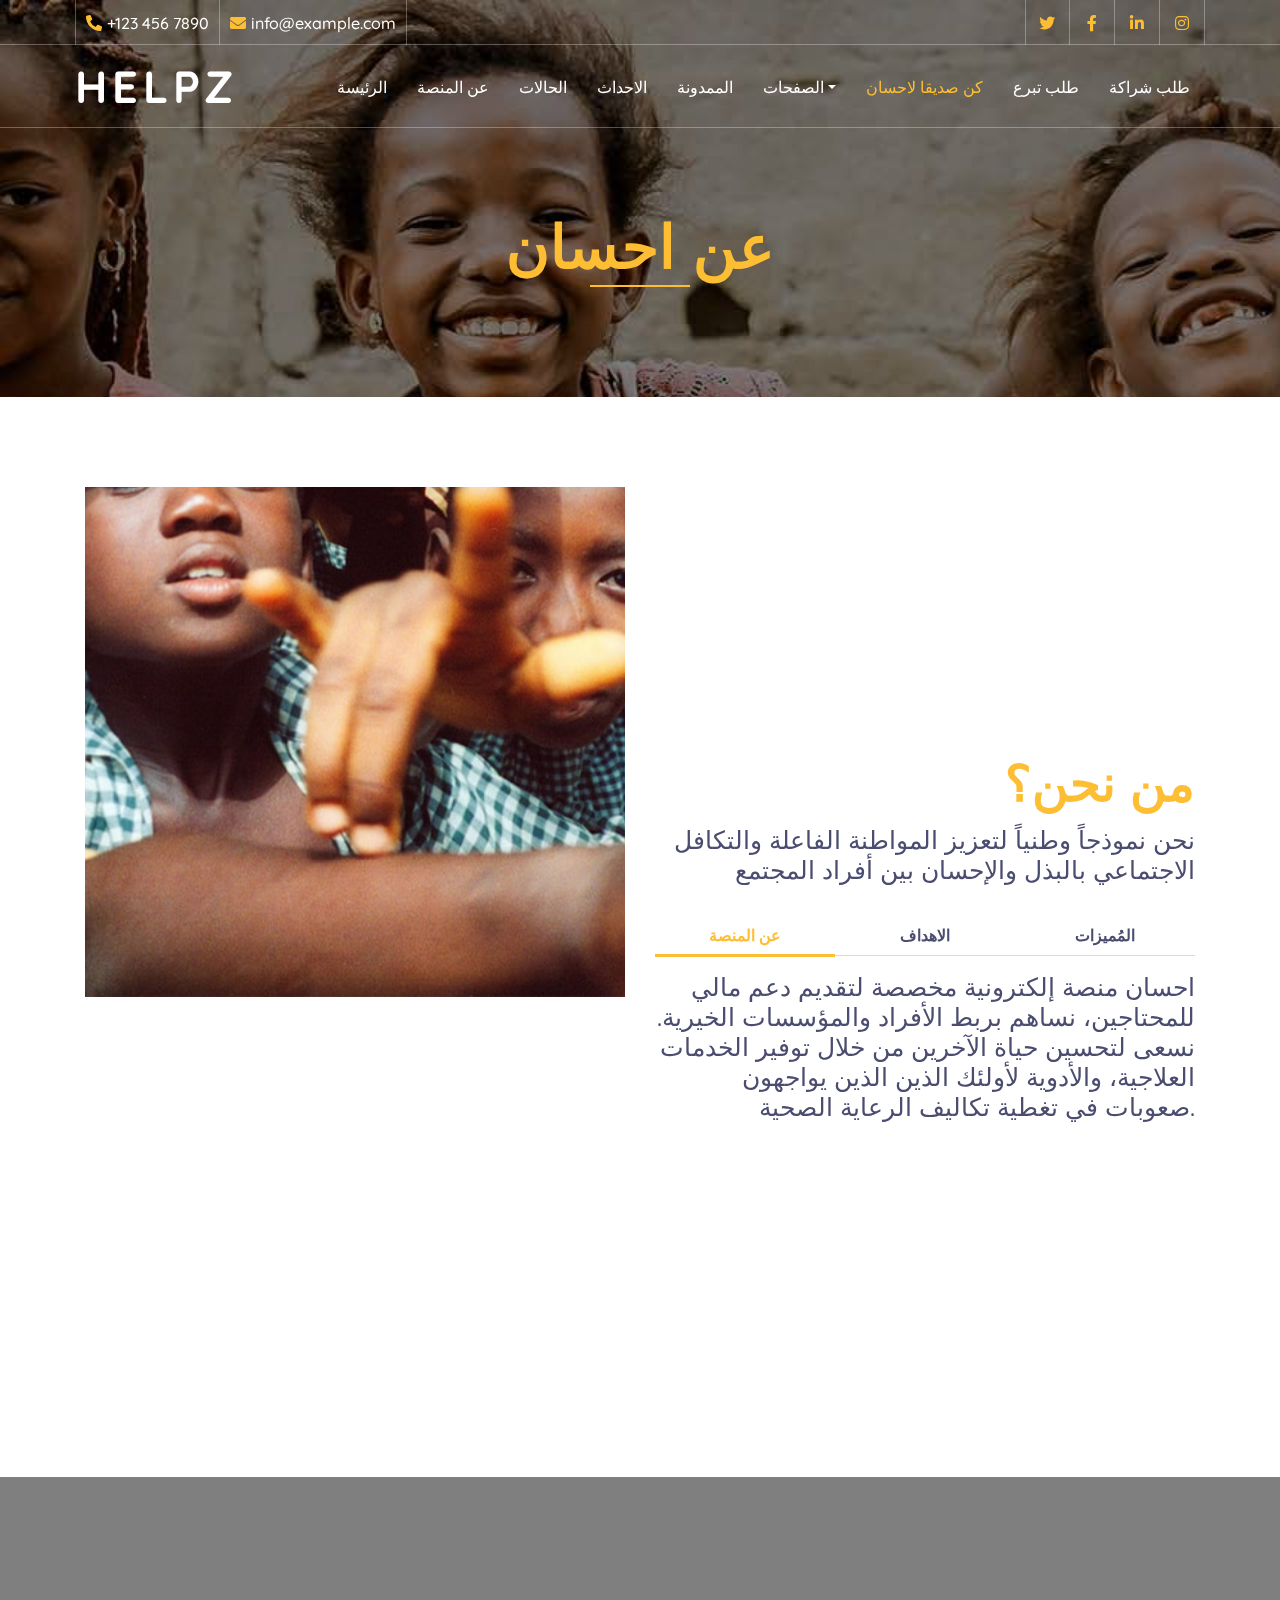
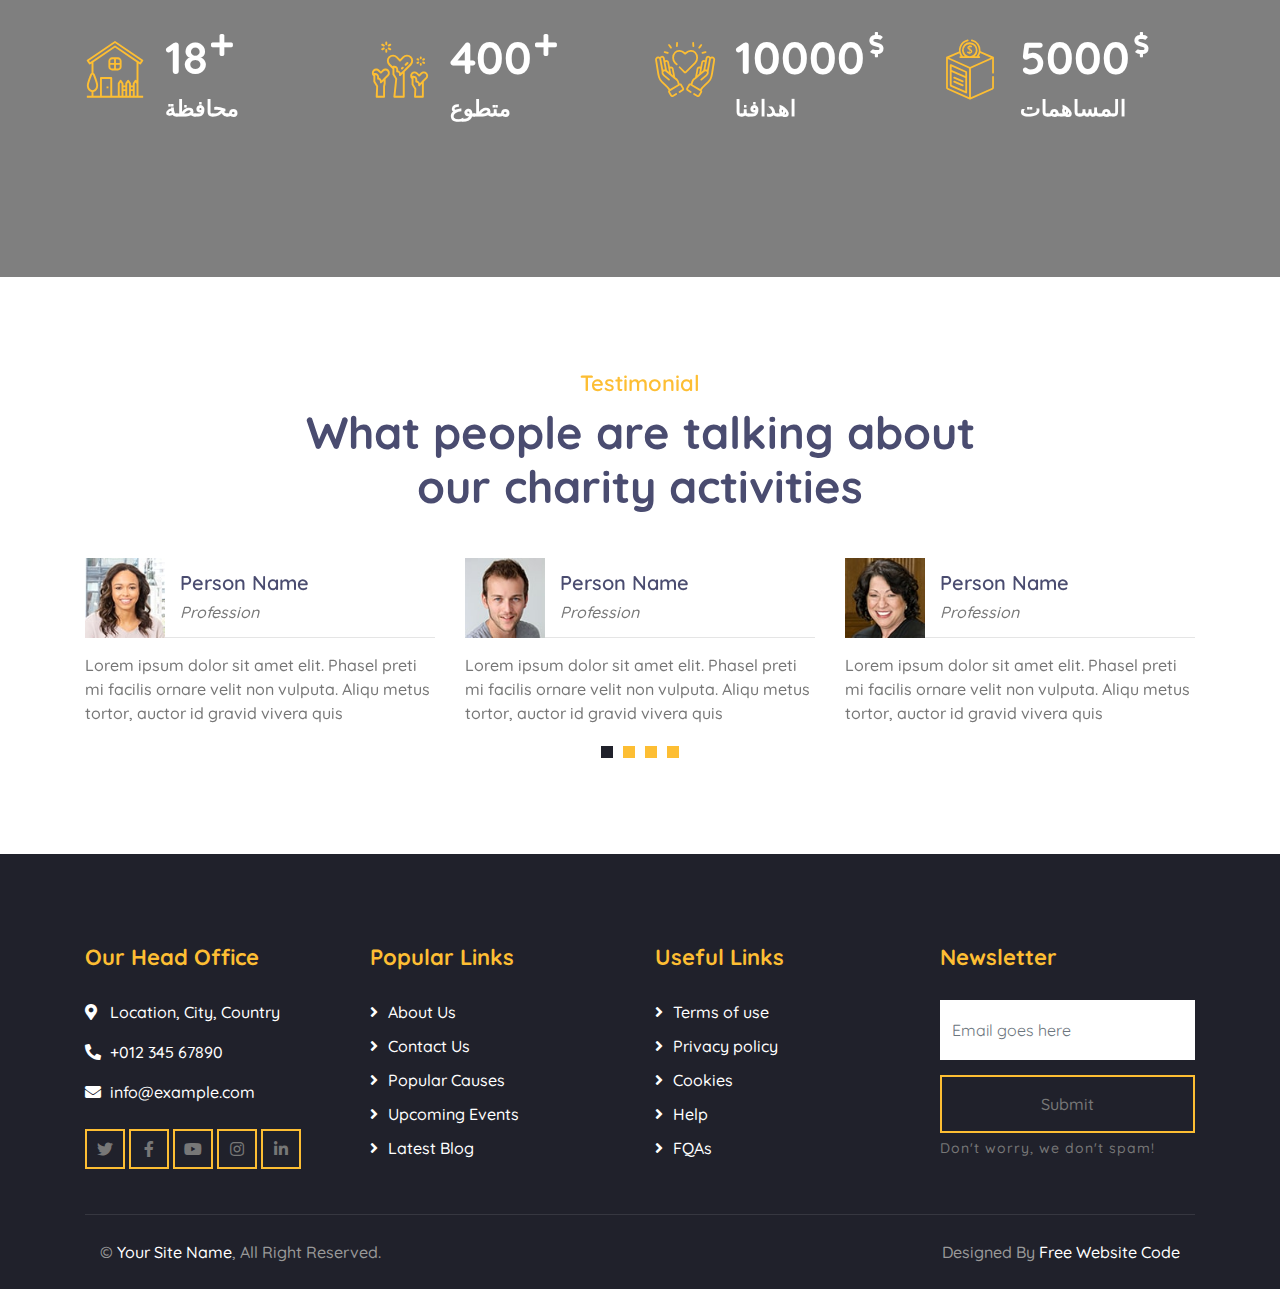
<file: WebSite1/about.html>
<!DOCTYPE html>
<html lang="en"> <!--هذا يعرف اللغة الي حنكتب بيها الكود مثلا انكليزي-->  
    <head>
        <!-- العلامات الوسومية لتعيين ترميز الحروف وإعدادات العرض والوصف لمحركات البحث. -->
        <meta charset="utf-8">
        <title>HELPZ - Free Charity Website Template</title>
        <meta content="width=device-width, initial-scale=1.0" name="viewport">
        <meta content="Free Website Template" name="keywords">
        <meta content="Free Website Template" name="description">

        <!-- Favicon -->  <!-- رمز المفضلة - رمز صغير يظهر في علامة التبويب في المتصفح. -->
        <link href="img/favicon.ico" rel="icon">

        <!-- Google Font -->   <!-- Google Font - الربط بالخط من جوجل المسمى Quicksand. -->
        <link href="https://fonts.googleapis.com/css2?family=Quicksand:wght@300;400;500;600;700&display=swap" rel="stylesheet">
        
        <!-- CSS Libraries -->  <!-- مكتبات CSS الخارجية - روابط لمكتبات CSS الخارجية (Bootstrap، Font Awesome، إلخ). -->
        <link href="https://stackpath.bootstrapcdn.com/bootstrap/4.4.1/css/bootstrap.min.css" rel="stylesheet">
        <link href="https://cdnjs.cloudflare.com/ajax/libs/font-awesome/5.10.0/css/all.min.css" rel="stylesheet">
        <link href="lib/flaticon/font/flaticon.css" rel="stylesheet">
        <link href="lib/animate/animate.min.css" rel="stylesheet">
        <link href="lib/owlcarousel/assets/owl.carousel.min.css" rel="stylesheet">

        <!-- Template Stylesheet -->
        <link href="css/style.css" rel="stylesheet">
    </head>

    <body>   <!-- الجزء العلوي (Top Bar) - قسم الأعلى للموقع يحتوي على معلومات الاتصال وروابط التواصل الاجتماعي. -->
        <!-- Top Bar Start -->
        <div class="top-bar d-none d-md-block">  <!--  Bootstrap  d-none يخفي و   d-md-block يطلع لمن يكون مناسب-->
             <!-- حاوية لمحتوى الجزء العلوي -->
            <div class="container-fluid">
                <div class="row">
                    <div class="col-md-8">                  <!-- العنصر سيأخذ مساحة 8 عمودًا من الشبكة-->
                        <div class="top-bar-left">
                            <div class="text">
                                <i class="fa fa-phone-alt"></i>
                                <p>+123 456 7890</p>        <!-- اذا ردنا نخلي يشتغل (<a href="tel:+1234567890">+123 456 7890</a>)-->
                            </div> 
                            <div class="text">
                                <i class="fa fa-envelope"></i>
                                <p>info@example.com</p>     <!--<a href="mailto:info@example.com">info@example.com</a>-->
                            </div>
                        </div>
                    </div>
                    <div class="col-md-4">
                        <div class="top-bar-right">
                            <div class="social">
                                <a href=""><i class="fab fa-twitter"></i></a>
                                <a href=""><i class="fab fa-facebook-f"></i></a>
                                <a href=""><i class="fab fa-linkedin-in"></i></a>
                                <a href=""><i class="fab fa-instagram"></i></a>
                            </div>
                        </div>
                    </div>
                </div>
            </div>
        </div>
        <!-- Top Bar End -->

        <!-- Nav Bar Start -->
        <div class="navbar navbar-expand-lg bg-dark navbar-dark">
            <div class="container-fluid">
                <a href="index.html" class="navbar-brand">Helpz</a>
                <button type="button" class="navbar-toggler" data-toggle="collapse" data-target="#navbarCollapse">
                    <span class="navbar-toggler-icon"></span>
                </button>

                <div class="collapse navbar-collapse justify-content-between" id="navbarCollapse">
                    <div class="navbar-nav ml-auto">
                        <a href="index.html" class="nav-item nav-link">الرئيسة</a>
                        <a href="about.html" class="nav-item nav-link">عن المنصة</a>
                        <a href="causes.html" class="nav-item nav-link">الحالات</a>
                        <a href="event.html" class="nav-item nav-link">الاحداث</a>
                        <a href="blog.html" class="nav-item nav-link">الممدونة</a>
                        
                        <div class="nav-item dropdown">
                            <a href="#" class="nav-link dropdown-toggle" data-toggle="dropdown">الصفحات</a>
                            <div class="dropdown-menu">
                                <a href="single.html" class="dropdown-item">تفاصيل الصفحة</a>
                                <a href="service.html" class="dropdown-item">ماذا نفعل</a>
                                <a href="team.html" class="dropdown-item">تعرف على الفريق</a>
                                <a href="donate.html" class="dropdown-item">تبرع الان</a>
                                <a href="volunteer.html" class="dropdown-item">كن متطوع</a>
                            </div>
                        </div>
                        <a href="contact.html" class="nav-item nav-link active">كن صديقا لاحسان</a>
                        <a href="AskForDonnation" class="nav-item nav-link">طلب تبرع</a>
                        <a href="beAfriend" class="nav-item nav-link">طلب شراكة</a>
                    </div>
                </div>
            </div>
        </div>
        <!-- Nav Bar End -->
        
        
        <!-- Page Header Start -->
        <div class="page-header">
            <div class="container">
                <div class="row">
                    <div class="col-12">
                        <h2>عن احسان</h2>
                    </div>
                </div>
            </div>
        </div>
        <!-- Page Header End -->
        

        <!-- About Start -->
        <div class="about">
            <div class="container">
                <div class="row align-items-center">
                    <div class="col-lg-6">  <!--lg : large-->
                        <div class="about-img" data-parallax="scroll" data-image-src="img/about.jpg"></div> <!--Parallax هو الي ديخلي الصورة تتحرك بهالطريقة -->
                    </div>
                    <div class="col-lg-6">
                        <div class="section-header">
                            <p>من نحن؟</p>
                            <h3>نحن نموذجاً وطنياً لتعزيز المواطنة الفاعلة والتكافل الاجتماعي بالبذل والإحسان بين أفراد المجتمع</h3>
                        </div>
                        <div class="about-tab">  <!--يحتوي على عناصر تفاعلية لعرض المعلومات بشكل تبويبي-->
                            <ul class="nav nav-pills nav-justified"> <!--  تعريف لقائمة تبويبية تستخدم الفئات المستخدمة حاليا و تظهر العناصر بشكل تبويبي وتوزعها بشكل متساوٍ-->
                                <li class="nav-item"> 
                                    <a class="nav-link active" data-toggle="pill" href="#tab-content-1">عن المنصة</a>
                                </li>
                                <li class="nav-item">
                                    <a class="nav-link" data-toggle="pill" href="#tab-content-2">الاهداف</a>
                                </li>
                                <li class="nav-item">
                                    <a class="nav-link" data-toggle="pill" href="#tab-content-3">المُميزات </a>
                                </li>
                            </ul>

                            <div class="tab-content">
                                <div id="tab-content-1" class="container tab-pane active">
                                  <h4>احسان  منصة إلكترونية مخصصة لتقديم دعم مالي للمحتاجين، نساهم بربط الأفراد والمؤسسات الخيرية. نسعى لتحسين حياة الآخرين من خلال توفير الخدمات العلاجية، والأدوية لأولئك الذين الذين يواجهون صعوبات في تغطية تكاليف الرعاية الصحية.</h4>
                                </div>
                                <div id="tab-content-2" class="container tab-pane fade">
                                    <ul>
                                        <li>توفير دعم مالي للمرضى ذوي الدخل المحدود.</li>
                                        <li>فتح باب التبرع للأفراد والمؤسسات.</li>
                                        <li>توفير الشفافية، حيث تظهر حالات المحتاجين بوضوح لبناء الثقة بين المتبرعين والمستفيدين.</li>
                                        <li>توجيه الدعم للحالات الأكثر إلحاحًا.</li>
                                        <li>تعزيز الترابط الاجتماعي بين الأفراد.</li>
                                        <li>تسهيل وصول المحسنين للمرضى المحتاجين بكفاءة.</li>
                                    </ul>
                                </div>
                                <div id="tab-content-3" class="container tab-pane fade">
                                    <ol>
                                        <li>
                                            <strong>سرعة الوصول:</strong>
                                            <h5>تتيح المنصة وصولاً فورياً للمرضى المحتاجين إلى الخدمات العلاجية، مما يسهم في تلبية احتياجاتهم الطبية بشكل سريع.</h5>
                                        </li>
                                        <li>
                                            <strong>تسهيل عملية التبرع:</strong>
                                            <h5>تقدم المنصة عملية تبرع سهلة وموثوقة للأفراد والمؤسسات، مما يساعد في توفير التمويل الضروري للخدمات الطبية والأدوية.</h5>
                                        </li>
                                        <li>
                                            <strong>تحسين حوكمة العلاج الخيري:</strong>
                                            <h5>بفضل التحقق من هيئة الضمان الصحي، تسهم المنصة في تعزيز مستوى الشفافية والجودة في تقديم العلاج الخيري في العراق.</h5>
                                        </li>
                                        <li>
                                            <strong>تمكين الجمعيات الخيرية:</strong>
                                            <h5>تعزز المنصة قدرة الجمعيات الصحية الخيرية على تحقيق تأثير إيجابي في المجتمع من خلال توفير وسيلة فعّالة لتوجيه المساعدات الطبية والدعم للمحتاجين.</h5>
                                        </li>
                                    </ol>
                                </div>
                            </div>
                        </div>
                    </div>
                </div>
            </div>
        </div>
        <!-- About End -->
        
        
        <!-- Facts Start -->
        <div class="facts" data-parallax="scroll" data-image-src="img/facts.jpg">
            <div class="container">
                <div class="row">
                    <div class="col-lg-3 col-md-6">
                        <div class="facts-item">
                            <i class="flaticon-home"></i>   <!--صورة البيت -->
                            <div class="facts-text">
                                <h3 class="facts-plus" data-toggle="counter-up">18</h3>
                                <p>محافظة</p>
                            </div>
                        </div>
                    </div>
                    <div class="col-lg-3 col-md-6">
                        <div class="facts-item">
                            <i class="flaticon-charity"></i>
                            <div class="facts-text">
                                <h3 class="facts-plus" data-toggle="counter-up">400</h3>
                                <p>متطوع</p>
                            </div>
                        </div>
                    </div>
                    <div class="col-lg-3 col-md-6">
                        <div class="facts-item">
                            <i class="flaticon-kindness"></i>
                            <div class="facts-text">
                                <h3 class="facts-dollar" data-toggle="counter-up">10000</h3>
                                <p>اهدافنا</p>
                            </div>
                        </div>
                    </div>
                    <div class="col-lg-3 col-md-6">
                        <div class="facts-item">
                            <i class="flaticon-donation"></i>
                            <div class="facts-text">
                                <h3 class="facts-dollar" data-toggle="counter-up">5000</h3>
                                <p>المساهمات</p>
                            </div>
                        </div>
                    </div>
                </div>
            </div>
        </div>
        <!-- Facts End -->


        
        
        
        <!-- Testimonial Start -->
        <div class="testimonial">
            <div class="container">
                <div class="section-header text-center">
                    <p>Testimonial</p>
                    <h2>What people are talking about our charity activities</h2>
                </div>
                <div class="owl-carousel testimonials-carousel"> <!-- يشير إلى إنشاء مربع يحتوي على عناصر الـ carousel (شريط التمرير) باستخدام مكتبة Owl Carousel.-->
                    <div class="testimonial-item"> <!--يعرف عنصر الشهادة داخل carousel.-->
                        <div class="testimonial-profile"> <!-- يتكون من عناصر الشهادة المتعلقة بالملف الشخصي للشخص الذي قام بتقديم الشهادة.-->
                            <img src="img/testimonial-1.jpg" alt="Image">
                            <div class="testimonial-name"> <!-- يحتوي على اسم الشخص الذي قدم الشهادة.-->
                                <h3>Person Name</h3>
                                <p>Profession</p>
                            </div>
                        </div>
                        <div class="testimonial-text">
                            <p>
                                Lorem ipsum dolor sit amet elit. Phasel preti mi facilis ornare velit non vulputa. Aliqu metus tortor, auctor id gravid vivera quis
                            </p>
                        </div>
                    </div>
                    <div class="testimonial-item">
                        <div class="testimonial-profile">
                            <img src="img/testimonial-2.jpg" alt="Image">
                            <div class="testimonial-name">
                                <h3>Person Name</h3>
                                <p>Profession</p>
                            </div>
                        </div>
                        <div class="testimonial-text">
                            <p>
                                Lorem ipsum dolor sit amet elit. Phasel preti mi facilis ornare velit non vulputa. Aliqu metus tortor, auctor id gravid vivera quis
                            </p>
                        </div>
                    </div>
                    <div class="testimonial-item">
                        <div class="testimonial-profile">
                            <img src="img/testimonial-3.jpg" alt="Image">
                            <div class="testimonial-name">
                                <h3>Person Name</h3>
                                <p>Profession</p>
                            </div>
                        </div>
                        <div class="testimonial-text">
                            <p>
                                Lorem ipsum dolor sit amet elit. Phasel preti mi facilis ornare velit non vulputa. Aliqu metus tortor, auctor id gravid vivera quis
                            </p>
                        </div>
                    </div>
                    <div class="testimonial-item">
                        <div class="testimonial-profile">
                            <img src="img/testimonial-4.jpg" alt="Image">
                            <div class="testimonial-name">
                                <h3>Person Name</h3>
                                <p>Profession</p>
                            </div>
                        </div>
                        <div class="testimonial-text">
                            <p>
                                Lorem ipsum dolor sit amet elit. Phasel preti mi facilis ornare velit non vulputa. Aliqu metus tortor, auctor id gravid vivera quis
                            </p>
                        </div>
                    </div>
                </div>
            </div>
        </div>
        <!-- Testimonial End -->


        <!-- Footer Start -->
        <div class="footer">
            <div class="container">
                <div class="row">
                    <div class="col-lg-3 col-md-6">
                        <div class="footer-contact">
                            <h2>Our Head Office</h2>
                            <p><i class="fa fa-map-marker-alt"></i>Location, City, Country</p>
                            <p><i class="fa fa-phone-alt"></i>+012 345 67890</p>
                            <p><i class="fa fa-envelope"></i>info@example.com</p>
                            <div class="footer-social">
                                <a class="btn btn-custom" href="https://freewebsitecode.com"><i class="fab fa-twitter"></i></a>
                                <a class="btn btn-custom" href="https://facebook.com/freewebsitecode"><i class="fab fa-facebook-f"></i></a>
                                <a class="btn btn-custom" href="https://www.youtube.com/channel/UC9HlQRmKgG3jeVD_fBxj1Pw/videos"><i class="fab fa-youtube"></i></a>
                                <a class="btn btn-custom" href="https://freewebsitecode.com"><i class="fab fa-instagram"></i></a>
                                <a class="btn btn-custom" href="https://freewebsitecode.com"><i class="fab fa-linkedin-in"></i></a>
                            </div>
                        </div>
                    </div>
                    <div class="col-lg-3 col-md-6">
                        <div class="footer-link">
                            <h2>Popular Links</h2>
                            <a href="">About Us</a>
                            <a href="">Contact Us</a>
                            <a href="">Popular Causes</a>
                            <a href="">Upcoming Events</a>
                            <a href="">Latest Blog</a>
                        </div>
                    </div>
                    <div class="col-lg-3 col-md-6">
                        <div class="footer-link">
                            <h2>Useful Links</h2>
                            <a href="">Terms of use</a>
                            <a href="">Privacy policy</a>
                            <a href="">Cookies</a>
                            <a href="">Help</a>
                            <a href="">FQAs</a>
                        </div>
                    </div>
                    <div class="col-lg-3 col-md-6">
                        <div class="footer-newsletter">
                            <h2>Newsletter</h2>
                            <form>
                                <input class="form-control" placeholder="Email goes here">
                                <button class="btn btn-custom">Submit</button>
                                <label>Don't worry, we don't spam!</label>
                            </form>
                        </div>
                    </div>
                </div>
            </div>
            <div class="container copyright">
                <div class="row">
                    <div class="col-md-6">
                        <p>&copy; <a href="https://freewebsitecode.com">Your Site Name</a>, All Right Reserved.</p>
                    </div>
                    <div class="col-md-6">
                        <p>Designed By <a href="https://freewebsitecode.com">Free Website Code</a></p>
                    </div>
                </div>
            </div>
        </div>
        <!-- Footer End -->

        <!-- Back to top button -->
        <a href="#" class="back-to-top"><i class="fa fa-chevron-up"></i></a>
        
        <!-- Pre Loader -->
        <div id="loader" class="show">
            <div class="loader"></div>
        </div>

        <!-- JavaScript Libraries -->
        <script src="https://code.jquery.com/jquery-3.4.1.min.js"></script>
        <script src="https://stackpath.bootstrapcdn.com/bootstrap/4.4.1/js/bootstrap.bundle.min.js"></script>
        <script src="lib/easing/easing.min.js"></script>
        <script src="lib/owlcarousel/owl.carousel.min.js"></script>
        <script src="lib/waypoints/waypoints.min.js"></script>
        <script src="lib/counterup/counterup.min.js"></script>
        <script src="lib/parallax/parallax.min.js"></script>
        
        <!-- Contact Javascript File -->
        <script src="mail/jqBootstrapValidation.min.js"></script>
        <script src="mail/contact.js"></script>

        <!-- Template Javascript -->
        <script src="js/main.js"></script>
    </body>
</html>
</file>
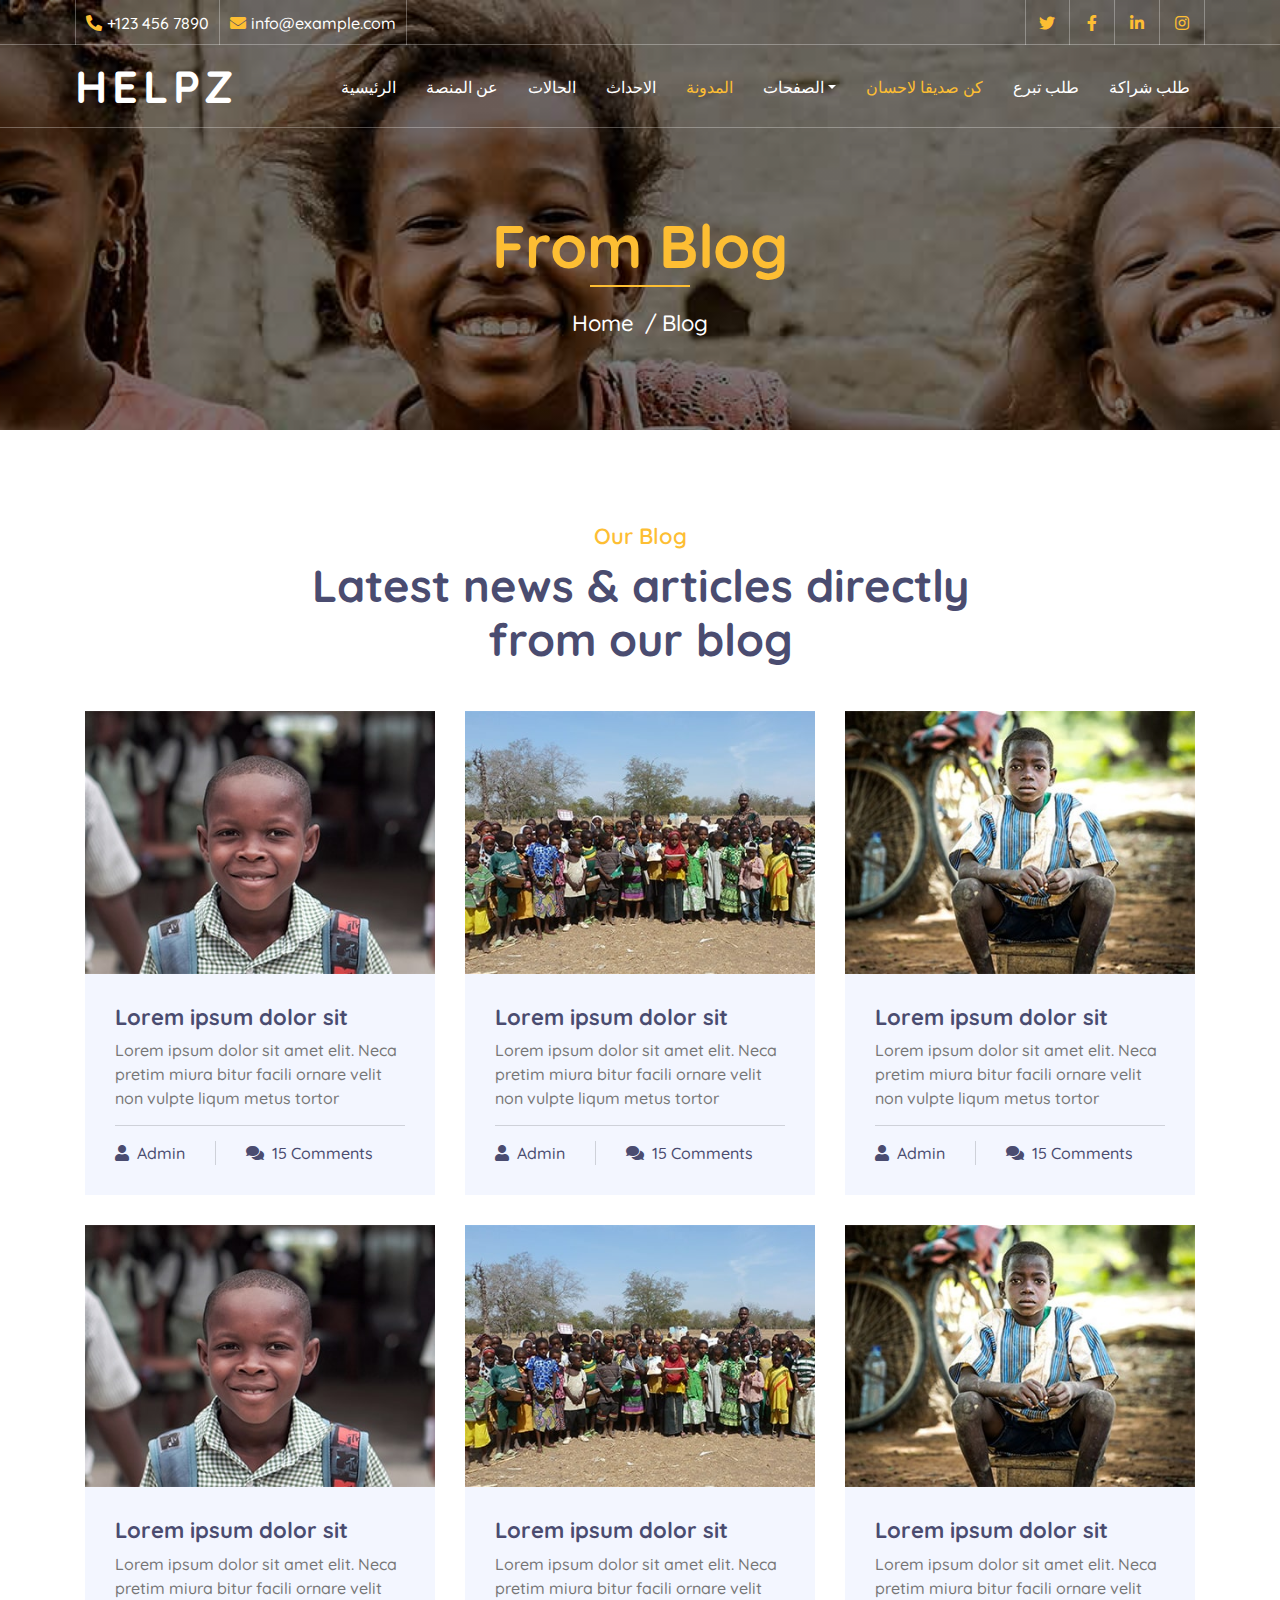
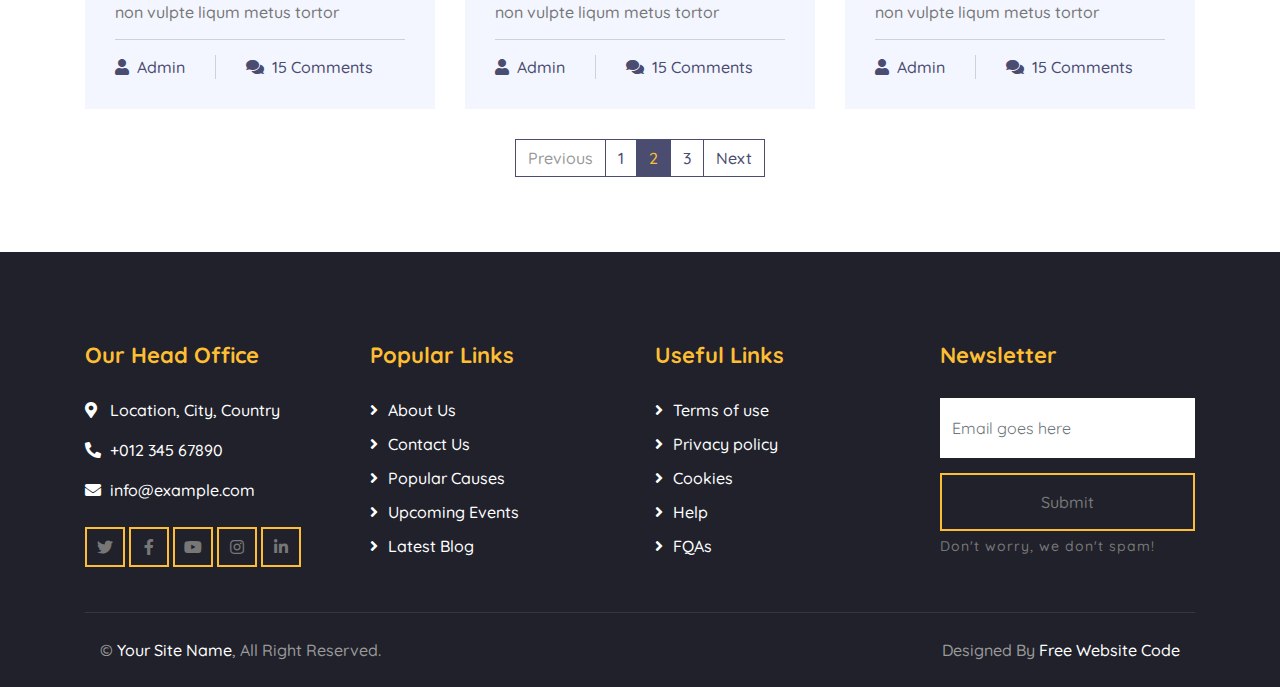
<file: WebSite1/blog.html>
<!DOCTYPE html>
<html lang="en">
    <head>
        <meta charset="utf-8">
        <title>HELPZ - Free Charity Website Template</title>
        <meta content="width=device-width, initial-scale=1.0" name="viewport">
        <meta content="Free Website Template" name="keywords">
        <meta content="Free Website Template" name="description">

        <!-- Favicon -->
        <link href="img/favicon.ico" rel="icon">

        <!-- Google Font -->
        <link href="https://fonts.googleapis.com/css2?family=Quicksand:wght@300;400;500;600;700&display=swap" rel="stylesheet">
        
        <!-- CSS Libraries -->
        <link href="https://stackpath.bootstrapcdn.com/bootstrap/4.4.1/css/bootstrap.min.css" rel="stylesheet">
        <link href="https://cdnjs.cloudflare.com/ajax/libs/font-awesome/5.10.0/css/all.min.css" rel="stylesheet">
        <link href="lib/flaticon/font/flaticon.css" rel="stylesheet">
        <link href="lib/animate/animate.min.css" rel="stylesheet">
        <link href="lib/owlcarousel/assets/owl.carousel.min.css" rel="stylesheet">

        <!-- Template Stylesheet -->
        <link href="css/style.css" rel="stylesheet">
    </head>

    <body>
        <!-- Top Bar Start -->
        <div class="top-bar d-none d-md-block">
            <div class="container-fluid">
                <div class="row">
                    <div class="col-md-8">
                        <div class="top-bar-left">
                            <div class="text">
                                <i class="fa fa-phone-alt"></i>
                                <p>+123 456 7890</p>
                            </div>
                            <div class="text">
                                <i class="fa fa-envelope"></i>
                                <p>info@example.com</p>
                            </div>
                        </div>
                    </div>
                    <div class="col-md-4">
                        <div class="top-bar-right">
                            <div class="social">
                                <a href=""><i class="fab fa-twitter"></i></a>
                                <a href=""><i class="fab fa-facebook-f"></i></a>
                                <a href=""><i class="fab fa-linkedin-in"></i></a>
                                <a href=""><i class="fab fa-instagram"></i></a>
                            </div>
                        </div>
                    </div>
                </div>
            </div>
        </div>
        <!-- Top Bar End -->

        <!-- Nav Bar Start -->
        <div class="navbar navbar-expand-lg bg-dark navbar-dark">
            <div class="container-fluid">
                <a href="index.html" class="navbar-brand">Helpz</a>
                <button type="button" class="navbar-toggler" data-toggle="collapse" data-target="#navbarCollapse">
                    <span class="navbar-toggler-icon"></span>
                </button>

                <div class="collapse navbar-collapse justify-content-between" id="navbarCollapse">
                    <div class="navbar-nav ml-auto">
                        <a href="index.html" class="nav-item nav-link">الرئيسية</a>
                        <a href="about.html" class="nav-item nav-link">عن المنصة</a>
                        <a href="causes.html" class="nav-item nav-link">الحالات</a>
                        <a href="event.html" class="nav-item nav-link">الاحداث</a>
                        <a href="blog.html" class="nav-item nav-link active">المدونة</a>

                        <div class="nav-item dropdown">
                            <a href="#" class="nav-link dropdown-toggle" data-toggle="dropdown">الصفحات</a>
                            <div class="dropdown-menu">
                                <a href="single.html" class="dropdown-item">تفاصيل الصفحة</a>
                                <a href="service.html" class="dropdown-item">ماذا نفعل</a>
                                <a href="team.html" class="dropdown-item">تعرف على الفريق</a>
                                <a href="donate.html" class="dropdown-item">تبرع الان</a>
                                <a href="volunteer.html" class="dropdown-item">كن متطوع</a>
                            </div>
                        </div>
                        <a href="contact.html" class="nav-item nav-link active">كن صديقا لاحسان</a>
                        <a href="AskForDonnation" class="nav-item nav-link">طلب تبرع</a>
                        <a href="beAfriend" class="nav-item nav-link">طلب شراكة</a>
                    </div>
                </div>
            </div>
        </div>
        <!-- Nav Bar End -->
        
        
        <!-- Page Header Start -->
        <div class="page-header">
            <div class="container">
                <div class="row">
                    <div class="col-12">
                        <h2>From Blog</h2>
                    </div>
                    <div class="col-12">
                        <a href="">Home</a>
                        <a href="">Blog</a>
                    </div>
                </div>
            </div>
        </div>
        <!-- Page Header End -->
        
        
        <!-- Blog Start -->
        <div class="blog">
            <div class="container">
                <div class="section-header text-center">
                    <p>Our Blog</p>
                    <h2>Latest news & articles directly from our blog</h2>
                </div>
                <div class="row">
                    <div class="col-lg-4">
                        <div class="blog-item">
                            <div class="blog-img">
                                <img src="img/blog-1.jpg" alt="Image">
                            </div>
                            <div class="blog-text">
                                <h3><a href="#">Lorem ipsum dolor sit</a></h3>
                                <p>
                                    Lorem ipsum dolor sit amet elit. Neca pretim miura bitur facili ornare velit non vulpte liqum metus tortor
                                </p>
                            </div>
                            <div class="blog-meta">
                                <p><i class="fa fa-user"></i><a href="">Admin</a></p>
                                <p><i class="fa fa-comments"></i><a href="">15 Comments</a></p>
                            </div>
                        </div>
                    </div>
                    <div class="col-lg-4">
                        <div class="blog-item">
                            <div class="blog-img">
                                <img src="img/blog-2.jpg" alt="Image">
                            </div>
                            <div class="blog-text">
                                <h3><a href="#">Lorem ipsum dolor sit</a></h3>
                                <p>
                                    Lorem ipsum dolor sit amet elit. Neca pretim miura bitur facili ornare velit non vulpte liqum metus tortor
                                </p>
                            </div>
                            <div class="blog-meta">
                                <p><i class="fa fa-user"></i><a href="">Admin</a></p>
                                <p><i class="fa fa-comments"></i><a href="">15 Comments</a></p>
                            </div>
                        </div>
                    </div>
                    <div class="col-lg-4">
                        <div class="blog-item">
                            <div class="blog-img">
                                <img src="img/blog-3.jpg" alt="Image">
                            </div>
                            <div class="blog-text">
                                <h3><a href="#">Lorem ipsum dolor sit</a></h3>
                                <p>
                                    Lorem ipsum dolor sit amet elit. Neca pretim miura bitur facili ornare velit non vulpte liqum metus tortor
                                </p>
                            </div>
                            <div class="blog-meta">
                                <p><i class="fa fa-user"></i><a href="">Admin</a></p>
                                <p><i class="fa fa-comments"></i><a href="">15 Comments</a></p>
                            </div>
                        </div>
                    </div>
                    <div class="col-lg-4">
                        <div class="blog-item">
                            <div class="blog-img">
                                <img src="img/blog-1.jpg" alt="Image">
                            </div>
                            <div class="blog-text">
                                <h3><a href="#">Lorem ipsum dolor sit</a></h3>
                                <p>
                                    Lorem ipsum dolor sit amet elit. Neca pretim miura bitur facili ornare velit non vulpte liqum metus tortor
                                </p>
                            </div>
                            <div class="blog-meta">
                                <p><i class="fa fa-user"></i><a href="">Admin</a></p>
                                <p><i class="fa fa-comments"></i><a href="">15 Comments</a></p>
                            </div>
                        </div>
                    </div>
                    <div class="col-lg-4">
                        <div class="blog-item">
                            <div class="blog-img">
                                <img src="img/blog-2.jpg" alt="Image">
                            </div>
                            <div class="blog-text">
                                <h3><a href="#">Lorem ipsum dolor sit</a></h3>
                                <p>
                                    Lorem ipsum dolor sit amet elit. Neca pretim miura bitur facili ornare velit non vulpte liqum metus tortor
                                </p>
                            </div>
                            <div class="blog-meta">
                                <p><i class="fa fa-user"></i><a href="">Admin</a></p>
                                <p><i class="fa fa-comments"></i><a href="">15 Comments</a></p>
                            </div>
                        </div>
                    </div>
                    <div class="col-lg-4">
                        <div class="blog-item">
                            <div class="blog-img">
                                <img src="img/blog-3.jpg" alt="Image">
                            </div>
                            <div class="blog-text">
                                <h3><a href="#">Lorem ipsum dolor sit</a></h3>
                                <p>
                                    Lorem ipsum dolor sit amet elit. Neca pretim miura bitur facili ornare velit non vulpte liqum metus tortor
                                </p>
                            </div>
                            <div class="blog-meta">
                                <p><i class="fa fa-user"></i><a href="">Admin</a></p>
                                <p><i class="fa fa-comments"></i><a href="">15 Comments</a></p>
                            </div>
                        </div>
                    </div>
                </div>
                <div class="row">
                    <div class="col-12">
                        <ul class="pagination justify-content-center">
                            <li class="page-item disabled"><a class="page-link" href="#">Previous</a></li>
                            <li class="page-item"><a class="page-link" href="#">1</a></li>
                            <li class="page-item active"><a class="page-link" href="#">2</a></li>
                            <li class="page-item"><a class="page-link" href="#">3</a></li>
                            <li class="page-item"><a class="page-link" href="#">Next</a></li>
                        </ul> 
                    </div>
                </div>
            </div>
        </div>
        <!-- Blog End -->


        <!-- Footer Start -->
        <div class="footer">
            <div class="container">
                <div class="row">
                    <div class="col-lg-3 col-md-6">
                        <div class="footer-contact">
                            <h2>Our Head Office</h2>
                            <p><i class="fa fa-map-marker-alt"></i>Location, City, Country</p>
                            <p><i class="fa fa-phone-alt"></i>+012 345 67890</p>
                            <p><i class="fa fa-envelope"></i>info@example.com</p>
                            <div class="footer-social">
                                <a class="btn btn-custom" href="https://freewebsitecode.com"><i class="fab fa-twitter"></i></a>
                                <a class="btn btn-custom" href="https://facebook.com/freewebsitecode"><i class="fab fa-facebook-f"></i></a>
                                <a class="btn btn-custom" href="https://www.youtube.com/channel/UC9HlQRmKgG3jeVD_fBxj1Pw/videos"><i class="fab fa-youtube"></i></a>
                                <a class="btn btn-custom" href="https://freewebsitecode.com"><i class="fab fa-instagram"></i></a>
                                <a class="btn btn-custom" href="https://freewebsitecode.com"><i class="fab fa-linkedin-in"></i></a>
                            </div>
                        </div>
                    </div>
                    <div class="col-lg-3 col-md-6">
                        <div class="footer-link">
                            <h2>Popular Links</h2>
                            <a href="">About Us</a>
                            <a href="">Contact Us</a>
                            <a href="">Popular Causes</a>
                            <a href="">Upcoming Events</a>
                            <a href="">Latest Blog</a>
                        </div>
                    </div>
                    <div class="col-lg-3 col-md-6">
                        <div class="footer-link">
                            <h2>Useful Links</h2>
                            <a href="">Terms of use</a>
                            <a href="">Privacy policy</a>
                            <a href="">Cookies</a>
                            <a href="">Help</a>
                            <a href="">FQAs</a>
                        </div>
                    </div>
                    <div class="col-lg-3 col-md-6">
                        <div class="footer-newsletter">
                            <h2>Newsletter</h2>
                            <form>
                                <input class="form-control" placeholder="Email goes here">
                                <button class="btn btn-custom">Submit</button>
                                <label>Don't worry, we don't spam!</label>
                            </form>
                        </div>
                    </div>
                </div>
            </div>
            <div class="container copyright">
                <div class="row">
                    <div class="col-md-6">
                        <p>&copy; <a href="https://freewebsitecode.com">Your Site Name</a>, All Right Reserved.</p>
                    </div>
                    <div class="col-md-6">
                        <p>Designed By <a href="https://freewebsitecode.com">Free Website Code</a></p>
                    </div>
                </div>
            </div>
        </div>
        <!-- Footer End -->

        <!-- Back to top button -->
        <a href="#" class="back-to-top"><i class="fa fa-chevron-up"></i></a>
        
        <!-- Pre Loader -->
        <div id="loader" class="show">
            <div class="loader"></div>
        </div>

        <!-- JavaScript Libraries -->
        <script src="https://code.jquery.com/jquery-3.4.1.min.js"></script>
        <script src="https://stackpath.bootstrapcdn.com/bootstrap/4.4.1/js/bootstrap.bundle.min.js"></script>
        <script src="lib/easing/easing.min.js"></script>
        <script src="lib/owlcarousel/owl.carousel.min.js"></script>
        <script src="lib/waypoints/waypoints.min.js"></script>
        <script src="lib/counterup/counterup.min.js"></script>
        <script src="lib/parallax/parallax.min.js"></script>
        
        <!-- Contact Javascript File -->
        <script src="mail/jqBootstrapValidation.min.js"></script>
        <script src="mail/contact.js"></script>

        <!-- Template Javascript -->
        <script src="js/main.js"></script>
    </body>
</html>
</file>
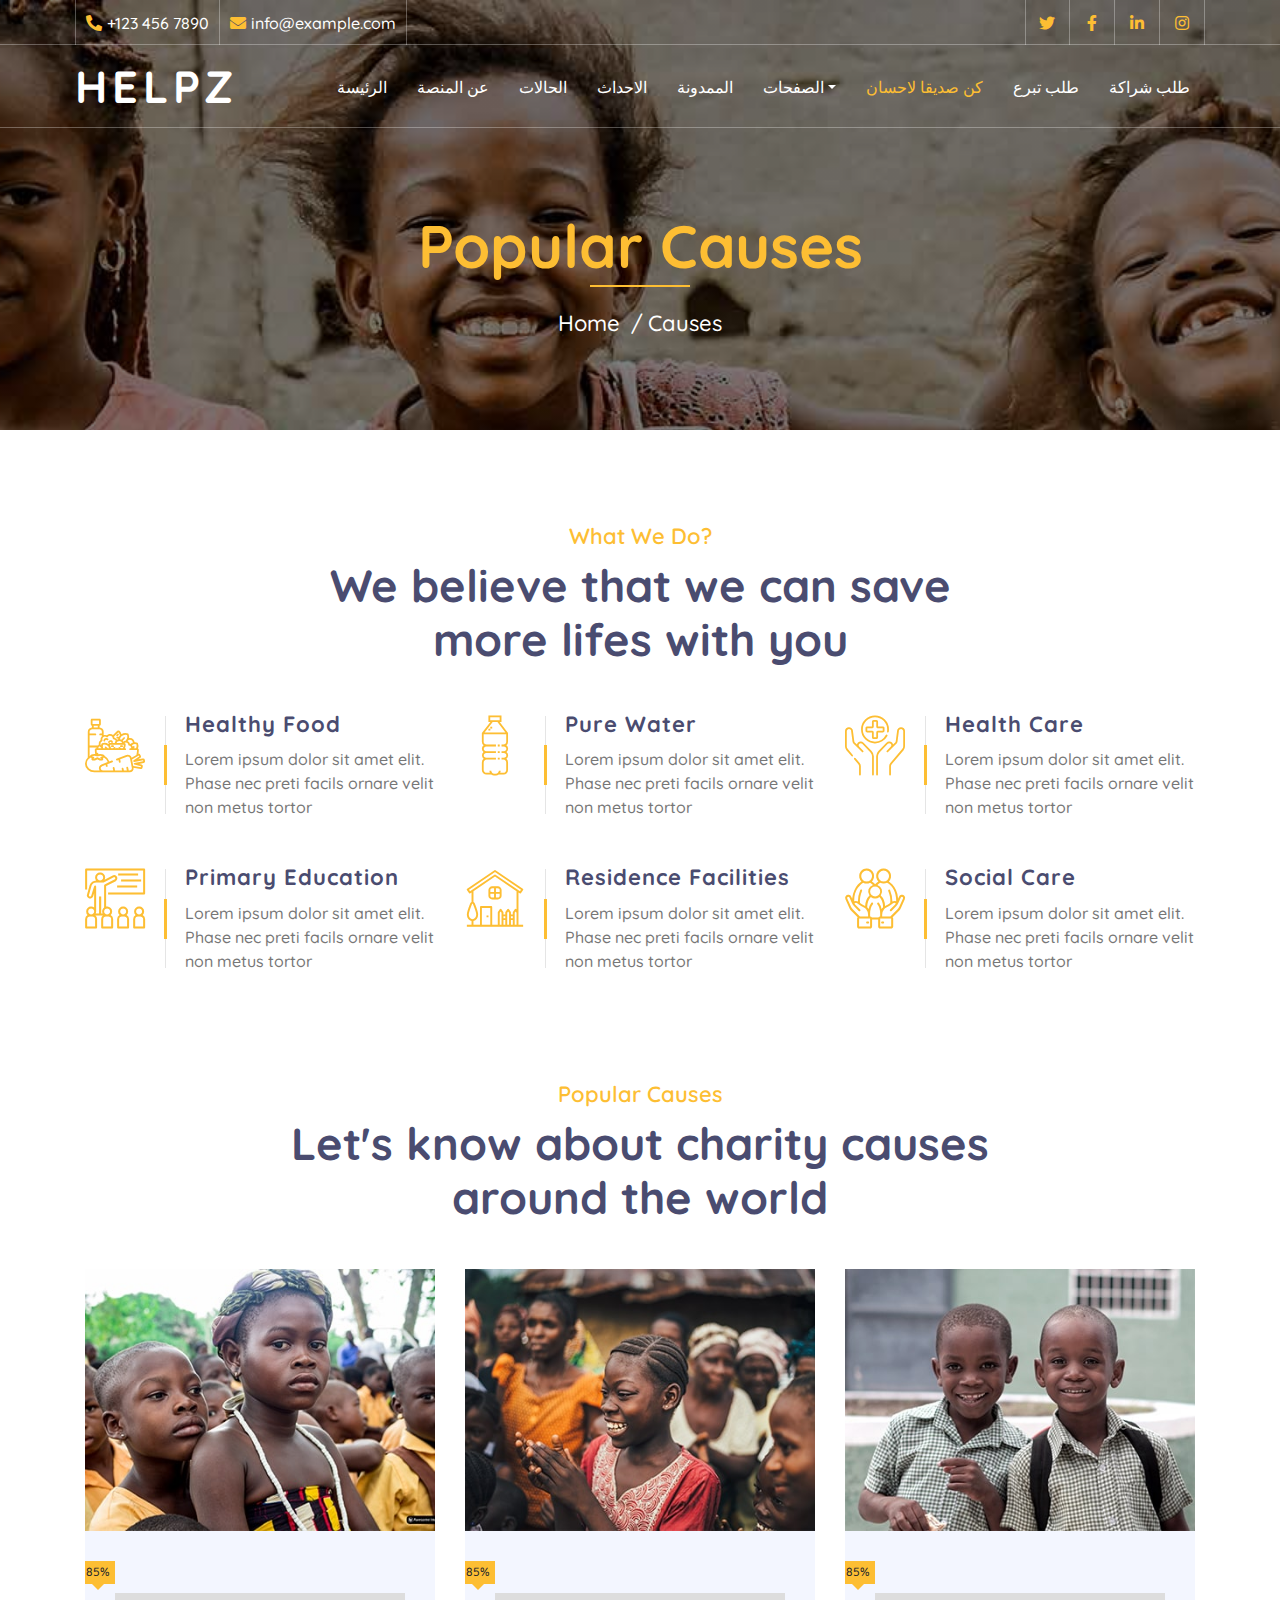
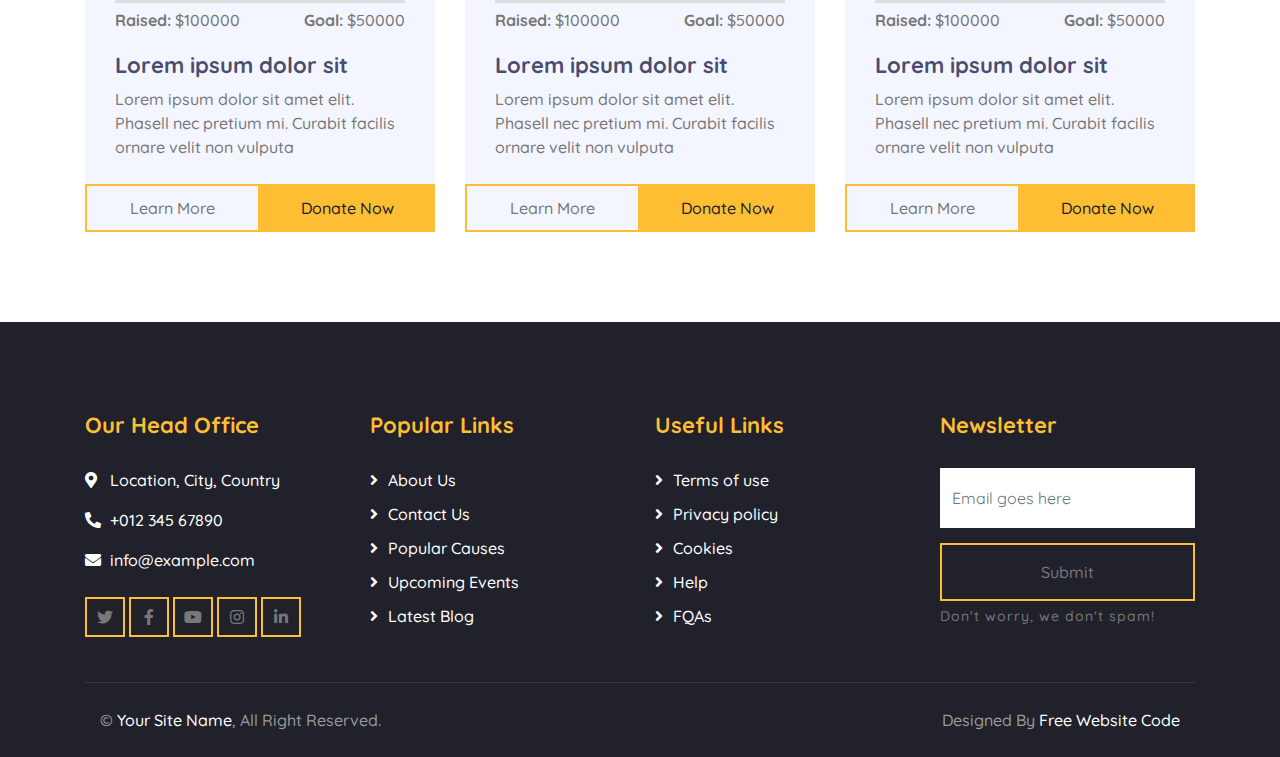
<file: WebSite1/causes.html>
<!DOCTYPE html>
<html lang="en">
    <head>
        <meta charset="utf-8">
        <title>HELPZ - Free Charity Website Template</title>
        <meta content="width=device-width, initial-scale=1.0" name="viewport">
        <meta content="Free Website Template" name="keywords">
        <meta content="Free Website Template" name="description">

        <!-- Favicon -->
        <link href="img/favicon.ico" rel="icon">

        <!-- Google Font -->
        <link href="https://fonts.googleapis.com/css2?family=Quicksand:wght@300;400;500;600;700&display=swap" rel="stylesheet">
        
        <!-- CSS Libraries -->
        <link href="https://stackpath.bootstrapcdn.com/bootstrap/4.4.1/css/bootstrap.min.css" rel="stylesheet">
        <link href="https://cdnjs.cloudflare.com/ajax/libs/font-awesome/5.10.0/css/all.min.css" rel="stylesheet">
        <link href="lib/flaticon/font/flaticon.css" rel="stylesheet">
        <link href="lib/animate/animate.min.css" rel="stylesheet">
        <link href="lib/owlcarousel/assets/owl.carousel.min.css" rel="stylesheet">

        <!-- Template Stylesheet -->
        <link href="css/style.css" rel="stylesheet">
    </head>

    <body>
        <!-- Top Bar Start -->
        <div class="top-bar d-none d-md-block">
            <div class="container-fluid">
                <div class="row">
                    <div class="col-md-8">
                        <div class="top-bar-left">
                            <div class="text">
                                <i class="fa fa-phone-alt"></i>
                                <p>+123 456 7890</p>
                            </div>
                            <div class="text">
                                <i class="fa fa-envelope"></i>
                                <p>info@example.com</p>
                            </div>
                        </div>
                    </div>
                    <div class="col-md-4">
                        <div class="top-bar-right">
                            <div class="social">
                                <a href=""><i class="fab fa-twitter"></i></a>
                                <a href=""><i class="fab fa-facebook-f"></i></a>
                                <a href=""><i class="fab fa-linkedin-in"></i></a>
                                <a href=""><i class="fab fa-instagram"></i></a>
                            </div>
                        </div>
                    </div>
                </div>
            </div>
        </div>
        <!-- Top Bar End -->

        <!-- Nav Bar Start -->
        <div class="navbar navbar-expand-lg bg-dark navbar-dark">
            <div class="container-fluid">
                <a href="index.html" class="navbar-brand">Helpz</a>
                <button type="button" class="navbar-toggler" data-toggle="collapse" data-target="#navbarCollapse">
                    <span class="navbar-toggler-icon"></span>
                </button>

                <div class="collapse navbar-collapse justify-content-between" id="navbarCollapse">
                    <div class="navbar-nav ml-auto">
                        <a href="index.html" class="nav-item nav-link">الرئيسة</a>
                        <a href="about.html" class="nav-item nav-link">عن المنصة</a>
                        <a href="causes.html" class="nav-item nav-link">الحالات</a>
                        <a href="event.html" class="nav-item nav-link">الاحداث</a>
                        <a href="blog.html" class="nav-item nav-link">الممدونة</a>
                        <div class="nav-item dropdown">
                            <a href="#" class="nav-link dropdown-toggle" data-toggle="dropdown">الصفحات</a>
                            <div class="dropdown-menu">
                                <a href="single.html" class="dropdown-item">تفاصيل الصفحة</a>
                                <a href="service.html" class="dropdown-item">ماذا نفعل</a>
                                <a href="team.html" class="dropdown-item">تعرف على الفريق</a>
                                <a href="donate.html" class="dropdown-item">تبرع الان</a>
                                <a href="volunteer.html" class="dropdown-item">كن متطوع</a>
                            </div>
                        </div>
                        <a href="contact.html" class="nav-item nav-link active">كن صديقا لاحسان</a>
                        <a href="AskForDonnation" class="nav-item nav-link">طلب تبرع</a>
                        <a href="beAfriend" class="nav-item nav-link">طلب شراكة</a>
                    </div>
                </div>
            </div>
        </div>
        <!-- Nav Bar End -->
        
        
        <!-- Page Header Start -->
        <div class="page-header">
            <div class="container">
                <div class="row">
                    <div class="col-12">
                        <h2>Popular Causes</h2>
                    </div>
                    <div class="col-12">
                        <a href="">Home</a>
                        <a href="">Causes</a>
                    </div>
                </div>
            </div>
        </div>
        <!-- Page Header End -->
        
        
        <!-- Service Start -->
        <div class="service">
            <div class="container">
                <div class="section-header text-center">
                    <p>What We Do?</p>
                    <h2>We believe that we can save more lifes with you</h2>
                </div>
                <div class="row">
                    <div class="col-lg-4 col-md-6">
                        <div class="service-item">
                            <div class="service-icon">
                                <i class="flaticon-diet"></i>
                            </div>
                            <div class="service-text">
                                <h3>Healthy Food</h3>
                                <p>Lorem ipsum dolor sit amet elit. Phase nec preti facils ornare velit non metus tortor</p>
                            </div>
                        </div>
                    </div>
                    <div class="col-lg-4 col-md-6">
                        <div class="service-item">
                            <div class="service-icon">
                                <i class="flaticon-water"></i>
                            </div>
                            <div class="service-text">
                                <h3>Pure Water</h3>
                                <p>Lorem ipsum dolor sit amet elit. Phase nec preti facils ornare velit non metus tortor</p>
                            </div>
                        </div>
                    </div>
                    <div class="col-lg-4 col-md-6">
                        <div class="service-item">
                            <div class="service-icon">
                                <i class="flaticon-healthcare"></i>
                            </div>
                            <div class="service-text">
                                <h3>Health Care</h3>
                                <p>Lorem ipsum dolor sit amet elit. Phase nec preti facils ornare velit non metus tortor</p>
                            </div>
                        </div>
                    </div>
                    <div class="col-lg-4 col-md-6">
                        <div class="service-item">
                            <div class="service-icon">
                                <i class="flaticon-education"></i>
                            </div>
                            <div class="service-text">
                                <h3>Primary Education</h3>
                                <p>Lorem ipsum dolor sit amet elit. Phase nec preti facils ornare velit non metus tortor</p>
                            </div>
                        </div>
                    </div>
                    <div class="col-lg-4 col-md-6">
                        <div class="service-item">
                            <div class="service-icon">
                                <i class="flaticon-home"></i>
                            </div>
                            <div class="service-text">
                                <h3>Residence Facilities</h3>
                                <p>Lorem ipsum dolor sit amet elit. Phase nec preti facils ornare velit non metus tortor</p>
                            </div>
                        </div>
                    </div>
                    <div class="col-lg-4 col-md-6">
                        <div class="service-item">
                            <div class="service-icon">
                                <i class="flaticon-social-care"></i>
                            </div>
                            <div class="service-text">
                                <h3>Social Care</h3>
                                <p>Lorem ipsum dolor sit amet elit. Phase nec preti facils ornare velit non metus tortor</p>
                            </div>
                        </div>
                    </div>
                </div>
            </div>
        </div>
        <!-- Service End -->
        

        <!-- Causes Start -->
        <div class="causes">
            <div class="container">
                <div class="section-header text-center">
                    <p>Popular Causes</p>
                    <h2>Let's know about charity causes around the world</h2>
                </div>
                <div class="owl-carousel causes-carousel">
                    <div class="causes-item">
                        <div class="causes-img">
                            <img src="img/causes-1.jpg" alt="Image">
                        </div>
                        <div class="causes-progress">
                            <div class="progress">
                                <div class="progress-bar" role="progressbar" aria-valuenow="85" aria-valuemin="0" aria-valuemax="100">
                                    <span>85%</span>
                                </div>
                            </div>
                            <div class="progress-text">
                                <p><strong>Raised:</strong> $100000</p>
                                <p><strong>Goal:</strong> $50000</p>
                            </div>
                        </div>
                        <div class="causes-text">
                            <h3>Lorem ipsum dolor sit</h3>
                            <p>Lorem ipsum dolor sit amet elit. Phasell nec pretium mi. Curabit facilis ornare velit non vulputa</p>
                        </div>
                        <div class="causes-btn">
                            <a class="btn btn-custom">Learn More</a>
                            <a class="btn btn-custom">Donate Now</a>
                        </div>
                    </div>
                    <div class="causes-item">
                        <div class="causes-img">
                            <img src="img/causes-2.jpg" alt="Image">
                        </div>
                        <div class="causes-progress">
                            <div class="progress">
                                <div class="progress-bar" role="progressbar" aria-valuenow="85" aria-valuemin="0" aria-valuemax="100">
                                    <span>85%</span>
                                </div>
                            </div>
                            <div class="progress-text">
                                <p><strong>Raised:</strong> $100000</p>
                                <p><strong>Goal:</strong> $50000</p>
                            </div>
                        </div>
                        <div class="causes-text">
                            <h3>Lorem ipsum dolor sit</h3>
                            <p>Lorem ipsum dolor sit amet elit. Phasell nec pretium mi. Curabit facilis ornare velit non vulputa</p>
                        </div>
                        <div class="causes-btn">
                            <a class="btn btn-custom">Learn More</a>
                            <a class="btn btn-custom">Donate Now</a>
                        </div>
                    </div>
                    <div class="causes-item">
                        <div class="causes-img">
                            <img src="img/causes-3.jpg" alt="Image">
                        </div>
                        <div class="causes-progress">
                            <div class="progress">
                                <div class="progress-bar" role="progressbar" aria-valuenow="85" aria-valuemin="0" aria-valuemax="100">
                                    <span>85%</span>
                                </div>
                            </div>
                            <div class="progress-text">
                                <p><strong>Raised:</strong> $100000</p>
                                <p><strong>Goal:</strong> $50000</p>
                            </div>
                        </div>
                        <div class="causes-text">
                            <h3>Lorem ipsum dolor sit</h3>
                            <p>Lorem ipsum dolor sit amet elit. Phasell nec pretium mi. Curabit facilis ornare velit non vulputa</p>
                        </div>
                        <div class="causes-btn">
                            <a class="btn btn-custom">Learn More</a>
                            <a class="btn btn-custom">Donate Now</a>
                        </div>
                    </div>
                    <div class="causes-item">
                        <div class="causes-img">
                            <img src="img/causes-4.jpg" alt="Image">
                        </div>
                        <div class="causes-progress">
                            <div class="progress">
                                <div class="progress-bar" role="progressbar" aria-valuenow="85" aria-valuemin="0" aria-valuemax="100">
                                    <span>85%</span>
                                </div>
                            </div>
                            <div class="progress-text">
                                <p><strong>Raised:</strong> $100000</p>
                                <p><strong>Goal:</strong> $50000</p>
                            </div>
                        </div>
                        <div class="causes-text">
                            <h3>Lorem ipsum dolor sit</h3>
                            <p>Lorem ipsum dolor sit amet elit. Phasell nec pretium mi. Curabit facilis ornare velit non vulputa</p>
                        </div>
                        <div class="causes-btn">
                            <a class="btn btn-custom">Learn More</a>
                            <a class="btn btn-custom">Donate Now</a>
                        </div>
                    </div>
                </div>
            </div>
        </div>
        <!-- Causes End -->


        <!-- Footer Start -->
        <div class="footer">
            <div class="container">
                <div class="row">
                    <div class="col-lg-3 col-md-6">
                        <div class="footer-contact">
                            <h2>Our Head Office</h2>
                            <p><i class="fa fa-map-marker-alt"></i>Location, City, Country</p>
                            <p><i class="fa fa-phone-alt"></i>+012 345 67890</p>
                            <p><i class="fa fa-envelope"></i>info@example.com</p>
                            <div class="footer-social">
                                <a class="btn btn-custom" href="https://freewebsitecode.com"><i class="fab fa-twitter"></i></a>
                                <a class="btn btn-custom" href="https://facebook.com/freewebsitecode"><i class="fab fa-facebook-f"></i></a>
                                <a class="btn btn-custom" href="https://www.youtube.com/channel/UC9HlQRmKgG3jeVD_fBxj1Pw/videos"><i class="fab fa-youtube"></i></a>
                                <a class="btn btn-custom" href="https://freewebsitecode.com"><i class="fab fa-instagram"></i></a>
                                <a class="btn btn-custom" href="https://freewebsitecode.com"><i class="fab fa-linkedin-in"></i></a>
                            </div>
                        </div>
                    </div>
                    <div class="col-lg-3 col-md-6">
                        <div class="footer-link">
                            <h2>Popular Links</h2>
                            <a href="">About Us</a>
                            <a href="">Contact Us</a>
                            <a href="">Popular Causes</a>
                            <a href="">Upcoming Events</a>
                            <a href="">Latest Blog</a>
                        </div>
                    </div>
                    <div class="col-lg-3 col-md-6">
                        <div class="footer-link">
                            <h2>Useful Links</h2>
                            <a href="">Terms of use</a>
                            <a href="">Privacy policy</a>
                            <a href="">Cookies</a>
                            <a href="">Help</a>
                            <a href="">FQAs</a>
                        </div>
                    </div>
                    <div class="col-lg-3 col-md-6">
                        <div class="footer-newsletter">
                            <h2>Newsletter</h2>
                            <form>
                                <input class="form-control" placeholder="Email goes here">
                                <button class="btn btn-custom">Submit</button>
                                <label>Don't worry, we don't spam!</label>
                            </form>
                        </div>
                    </div>
                </div>
            </div>
            <div class="container copyright">
                <div class="row">
                    <div class="col-md-6">
                        <p>&copy; <a href="https://freewebsitecode.com">Your Site Name</a>, All Right Reserved.</p>
                    </div>
                    <div class="col-md-6">
                        <p>Designed By <a href="https://freewebsitecode.com">Free Website Code</a></p>
                    </div>
                </div>
            </div>
        </div>
        <!-- Footer End -->

        <!-- Back to top button -->
        <a href="#" class="back-to-top"><i class="fa fa-chevron-up"></i></a>
        
        <!-- Pre Loader -->
        <div id="loader" class="show">
            <div class="loader"></div>
        </div>

        <!-- JavaScript Libraries -->
        <script src="https://code.jquery.com/jquery-3.4.1.min.js"></script>
        <script src="https://stackpath.bootstrapcdn.com/bootstrap/4.4.1/js/bootstrap.bundle.min.js"></script>
        <script src="lib/easing/easing.min.js"></script>
        <script src="lib/owlcarousel/owl.carousel.min.js"></script>
        <script src="lib/waypoints/waypoints.min.js"></script>
        <script src="lib/counterup/counterup.min.js"></script>
        <script src="lib/parallax/parallax.min.js"></script>
        
        <!-- Contact Javascript File -->
        <script src="mail/jqBootstrapValidation.min.js"></script>
        <script src="mail/contact.js"></script>

        <!-- Template Javascript -->
        <script src="js/main.js"></script>
    </body>
</html>
</file>
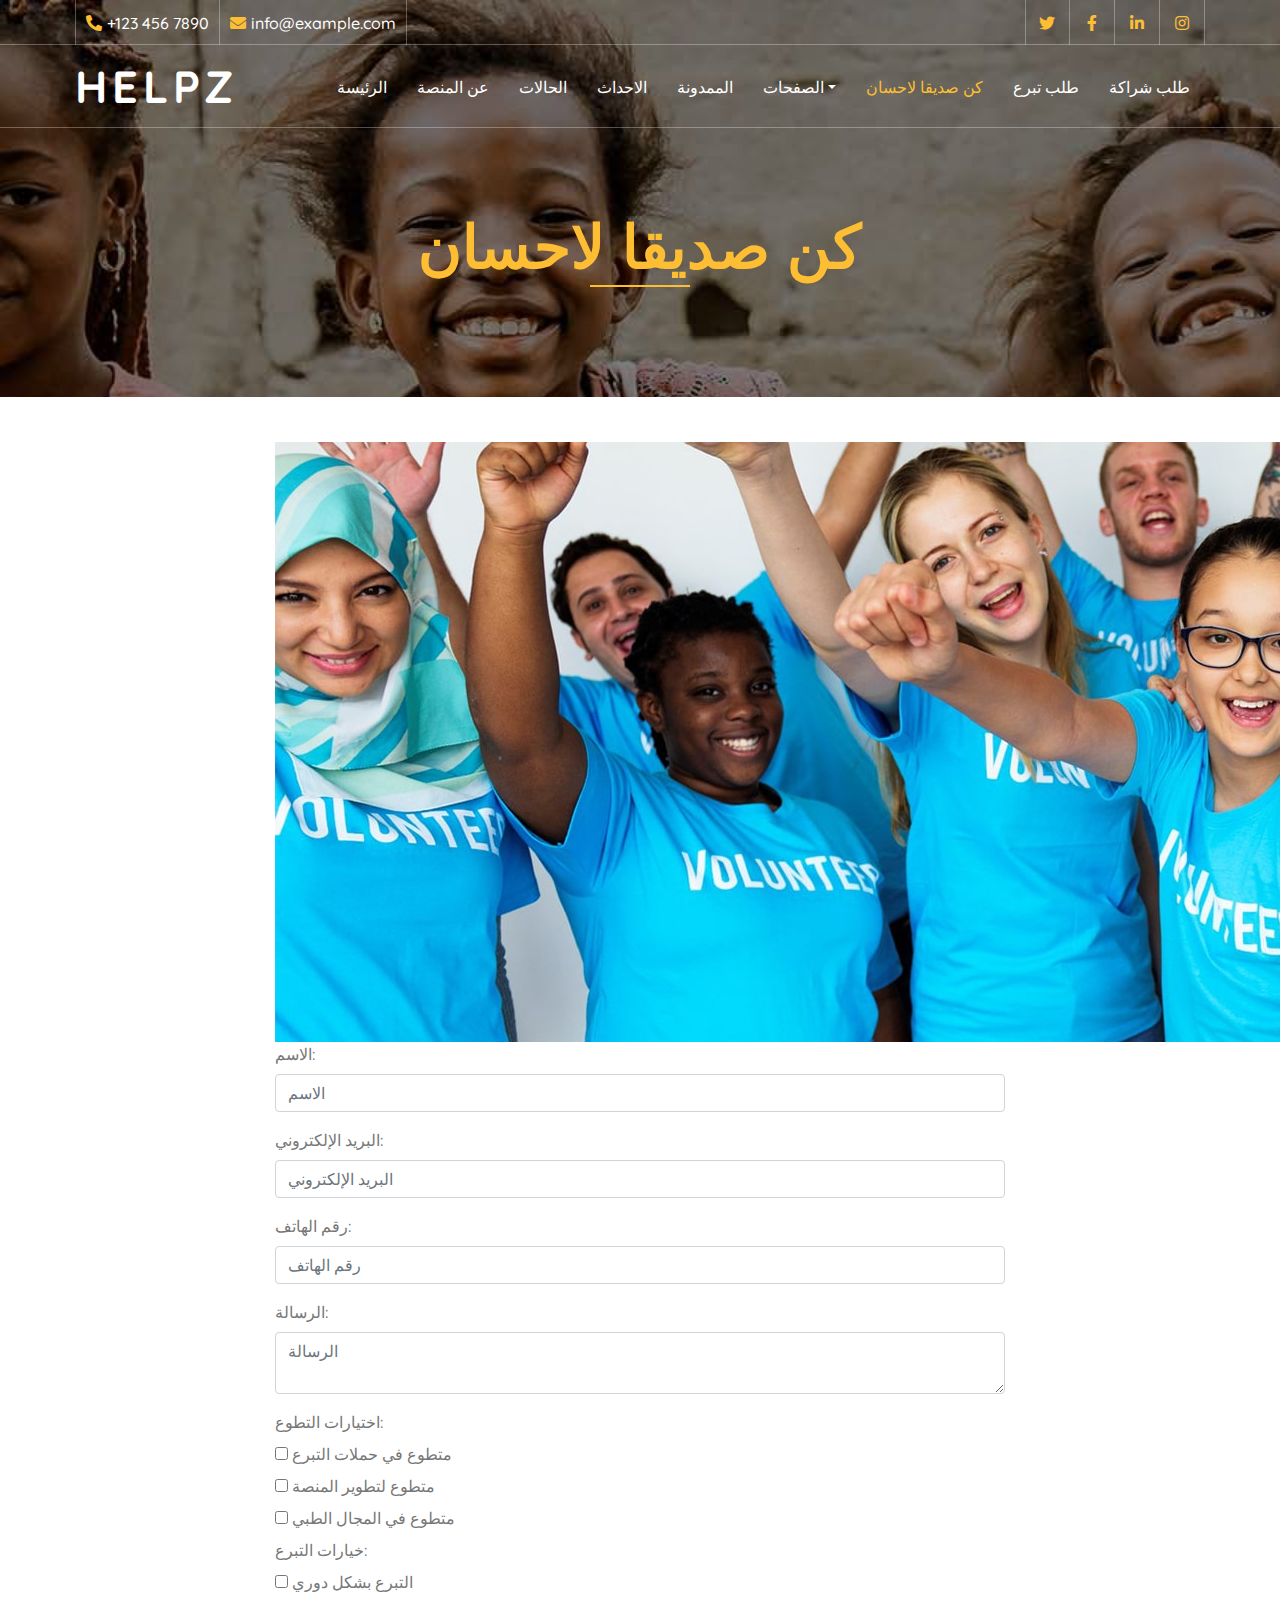
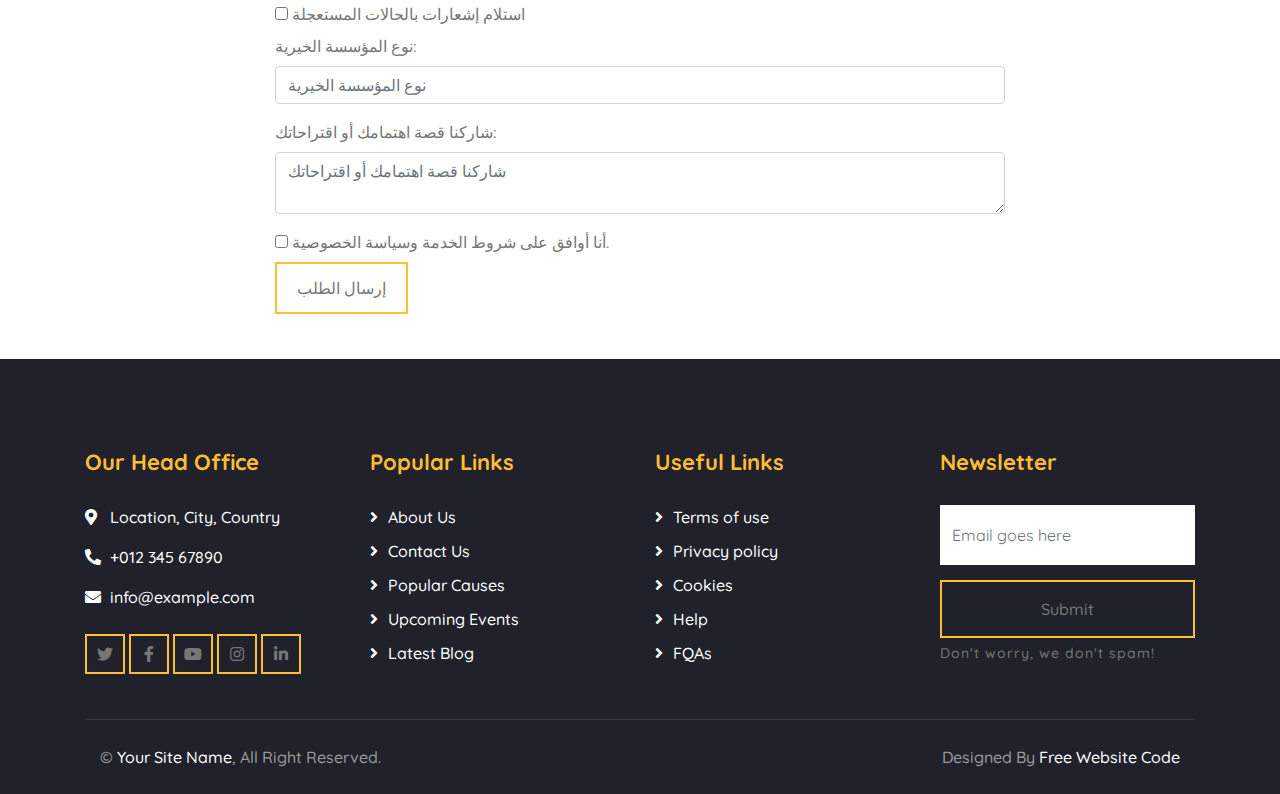
<file: WebSite1/contact.html>
<!DOCTYPE html>
<html lang="en">
    <head>
        <meta charset="utf-8">
        <title>HELPZ - Free Charity Website Template</title>
        <meta content="width=device-width, initial-scale=1.0" name="viewport">
        <meta content="Free Website Template" name="keywords">
        <meta content="Free Website Template" name="description">

        <!-- Favicon -->
        <link href="img/favicon.ico" rel="icon">

        <!-- Google Font -->
        <link href="https://fonts.googleapis.com/css2?family=Quicksand:wght@300;400;500;600;700&display=swap" rel="stylesheet">
        
        <!-- CSS Libraries -->
        <link href="https://stackpath.bootstrapcdn.com/bootstrap/4.4.1/css/bootstrap.min.css" rel="stylesheet">
        <link href="https://cdnjs.cloudflare.com/ajax/libs/font-awesome/5.10.0/css/all.min.css" rel="stylesheet">
        <link href="lib/flaticon/font/flaticon.css" rel="stylesheet">
        <link href="lib/animate/animate.min.css" rel="stylesheet">
        <link href="lib/owlcarousel/assets/owl.carousel.min.css" rel="stylesheet">

        <!-- Template Stylesheet -->
        <link href="css/style.css" rel="stylesheet">
    </head>

    <body>
        <!-- Top Bar Start -->
        <div class="top-bar d-none d-md-block">
            <div class="container-fluid">
                <div class="row">
                    <div class="col-md-8">
                        <div class="top-bar-left">
                            <div class="text">
                                <i class="fa fa-phone-alt"></i>
                                <p>+123 456 7890</p>
                            </div>
                            <div class="text">
                                <i class="fa fa-envelope"></i>
                                <p>info@example.com</p>
                            </div>
                        </div>
                    </div>
                    <div class="col-md-4">
                        <div class="top-bar-right">
                            <div class="social">
                                <a href=""><i class="fab fa-twitter"></i></a>
                                <a href=""><i class="fab fa-facebook-f"></i></a>
                                <a href=""><i class="fab fa-linkedin-in"></i></a>
                                <a href=""><i class="fab fa-instagram"></i></a>
                            </div>
                        </div>
                    </div>
                </div>
            </div>
        </div>
        <!-- Top Bar End -->

        <!-- Nav Bar Start -->
        <div class="navbar navbar-expand-lg bg-dark navbar-dark">
            <div class="container-fluid">
                <a href="index.html" class="navbar-brand">Helpz</a>
                <button type="button" class="navbar-toggler" data-toggle="collapse" data-target="#navbarCollapse">
                    <span class="navbar-toggler-icon"></span>
                </button>

                <div class="collapse navbar-collapse justify-content-between" id="navbarCollapse">
                    <div class="navbar-nav ml-auto">
                        <a href="index.html" class="nav-item nav-link">الرئيسة</a>
                        <a href="about.html" class="nav-item nav-link">عن المنصة</a>
                        <a href="causes.html" class="nav-item nav-link">الحالات</a>
                        <a href="event.html" class="nav-item nav-link">الاحداث</a>
                        <a href="blog.html" class="nav-item nav-link">الممدونة</a>
                        <div class="nav-item dropdown">
                            <a href="#" class="nav-link dropdown-toggle" data-toggle="dropdown">الصفحات</a>
                            <div class="dropdown-menu">
                                <a href="single.html" class="dropdown-item">تفاصيل الصفحة</a>
                                <a href="service.html" class="dropdown-item">ماذا نفعل</a>
                                <a href="team.html" class="dropdown-item">تعرف على الفريق</a>
                                <a href="donate.html" class="dropdown-item">تبرع الان</a>
                                <a href="volunteer.html" class="dropdown-item">كن متطوع</a>
                            </div>
                        </div>
                        <a href="contact.html" class="nav-item nav-link active">كن صديقا لاحسان</a>
                        <a href="AskForDonnation" class="nav-item nav-link">طلب تبرع</a>
                        <a href="beAfriend" class="nav-item nav-link">طلب شراكة</a>
                    </div>
                </div>
            </div>
        </div>
        <!-- Nav Bar End -->
        
        
        <!-- Page Header Start -->
        <div class="page-header">
            <div class="container">
                <div class="row">
                    <div class="col-12">
                        <h2>كن صديقا لاحسان</h2>
                    </div>
                </div>
            </div>
        </div>
        <!-- Page Header End -->
        
        <!-- Page contact End -->
<div class="container">
    <div class="row">
        <div class="col-md-8 offset-md-2">

            <!-- Contact Form Section Start -->
            <div class="contact-img">
                <img src="img/contact.jpg" alt="Image">
            </div>
            <div class="contact-form">
                <div id="success"></div>
                <form name="sentMessage" id="contactForm" novalidate="novalidate">

                    <!-- اسم المستخدم -->
                    <div class="control-group">
                        <label for="name">الاسم:</label>
                        <input type="text" class="form-control" id="name" placeholder="الاسم" required="required" data-validation-required-message="الرجاء إدخال الاسم" />
                        <p class="help-block text-danger"></p>
                    </div>

                    <!-- البريد الإلكتروني -->
                    <div class="control-group">
                        <label for="email">البريد الإلكتروني:</label>
                        <input type="email" class="form-control" id="email" placeholder="البريد الإلكتروني" required="required" data-validation-required-message="الرجاء إدخال البريد الإلكتروني" />
                        <p class="help-block text-danger"></p>
                    </div>

                    <!-- رقم الهاتف -->
                    <div class="control-group">
                        <label for="phone">رقم الهاتف:</label>
                        <input type="text" class="form-control" id="phone" placeholder="رقم الهاتف" required="required" data-validation-required-message="الرجاء إدخال رقم الهاتف" />
                        <p class="help-block text-danger"></p>
                    </div>

                    <!-- رسالة المستخدم -->
                    <div class="control-group">
                        <label for="message">الرسالة:</label>
                        <textarea class="form-control" id="message" placeholder="الرسالة" required="required" data-validation-required-message="الرجاء إدخال الرسالة"></textarea>
                        <p class="help-block text-danger"></p>
                    </div>

                    <!-- اختيارات التطوع -->
                    <div class="control-group">
                        <label>اختيارات التطوع:</label><br>
                        <label><input type="checkbox" id="donationVolunteer" name="volunteer" value="متطوع في حملات التبرع"> متطوع في حملات التبرع</label><br>
                        <label><input type="checkbox" id="platformDevelopmentVolunteer" name="volunteer" value="متطوع لتطوير المنصة"> متطوع لتطوير المنصة</label><br>
                        <label><input type="checkbox" id="medicalVolunteer" name="volunteer" value="متطوع في المجال الطبي"> متطوع في المجال الطبي</label>
                    </div>

                    <!-- حقل المجال الطبي -->
                    <div class="control-group" id="medicalFieldsGroup" style="display: none;">
                        <label for="medicalField">المجال الطبي:</label>
                        <input type="text" class="form-control" id="medicalField" placeholder="المجال الطبي" />
                        <p class="help-block text-danger"></p>
                    </div>

                    <!-- حقل اسم المستشفى -->
                    <div class="control-group" id="hospitalNameGroup" style="display: none;">
                        <label for="hospitalName">اسم المستشفى أو العيادة:</label>
                        <input type="text" class="form-control" id="hospitalName" placeholder="اسم المستشفى أو العيادة" />
                        <p class="help-block text-danger"></p>
                    </div>

                    <!-- خيارات التبرع -->
                    <div class="control-group">
                        <label>خيارات التبرع:</label><br>
                        <label><input type="checkbox" id="regularDonation" name="donation" value="التبرع بشكل دوري"> التبرع بشكل دوري</label><br>
                        <label><input type="checkbox" id="urgentCasesNotifications" name="donation" value="استلام إشعارات بالحالات المستعجلة"> استلام إشعارات بالحالات المستعجلة</label>
                    </div>

                    <!-- حقل نوع المؤسسة الخيرية -->
                    <div class="control-group">
                        <label for="charityType">نوع المؤسسة الخيرية:</label>
                        <input type="text" class="form-control" id="charityType" placeholder="نوع المؤسسة الخيرية" />
                        <p class="help-block text-danger"></p>
                    </div>

                    <!-- قصة الاهتمام أو الاقتراح -->
                    <div class="control-group">
                        <label for="interestStory">شاركنا قصة اهتمامك أو اقتراحاتك:</label>
                        <textarea class="form-control" id="interestStory" placeholder="شاركنا قصة اهتمامك أو اقتراحاتك"></textarea>
                        <p class="help-block text-danger"></p>
                    </div>

                    <!-- الموافقة على الشروط -->
                    <div class="control-group">
                        <label><input type="checkbox" id="agreeTerms" required="required"> أنا أوافق على شروط الخدمة وسياسة الخصوصية.</label>
                    </div>

                    <!-- زر الإرسال -->
                    <div>
                        <button class="btn btn-custom" type="submit" id="sendMessageButton">إرسال الطلب</button>
                    </div>

                </form>
            </div>
            <!-- Contact Form Section End -->

        </div>
    </div>
</div>


        <!-- Footer Start -->
        <div class="footer">
            <div class="container">
                <div class="row">
                    <div class="col-lg-3 col-md-6">
                        <div class="footer-contact">
                            <h2>Our Head Office</h2>
                            <p><i class="fa fa-map-marker-alt"></i>Location, City, Country</p>
                            <p><i class="fa fa-phone-alt"></i>+012 345 67890</p>
                            <p><i class="fa fa-envelope"></i>info@example.com</p>
                            <div class="footer-social">
                                <a class="btn btn-custom" href="https://freewebsitecode.com"><i class="fab fa-twitter"></i></a>
                                <a class="btn btn-custom" href="https://facebook.com/freewebsitecode"><i class="fab fa-facebook-f"></i></a>
                                <a class="btn btn-custom" href="https://www.youtube.com/channel/UC9HlQRmKgG3jeVD_fBxj1Pw/videos"><i class="fab fa-youtube"></i></a>
                                <a class="btn btn-custom" href="https://freewebsitecode.com"><i class="fab fa-instagram"></i></a>
                                <a class="btn btn-custom" href="https://freewebsitecode.com"><i class="fab fa-linkedin-in"></i></a>
                            </div>
                        </div>
                    </div>
                    <div class="col-lg-3 col-md-6">
                        <div class="footer-link">
                            <h2>Popular Links</h2>
                            <a href="">About Us</a>
                            <a href="">Contact Us</a>
                            <a href="">Popular Causes</a>
                            <a href="">Upcoming Events</a>
                            <a href="">Latest Blog</a>
                        </div>
                    </div>
                    <div class="col-lg-3 col-md-6">
                        <div class="footer-link">
                            <h2>Useful Links</h2>
                            <a href="">Terms of use</a>
                            <a href="">Privacy policy</a>
                            <a href="">Cookies</a>
                            <a href="">Help</a>
                            <a href="">FQAs</a>
                        </div>
                    </div>
                    <div class="col-lg-3 col-md-6">
                        <div class="footer-newsletter">
                            <h2>Newsletter</h2>
                            <form>
                                <input class="form-control" placeholder="Email goes here">
                                <button class="btn btn-custom">Submit</button>
                                <label>Don't worry, we don't spam!</label>
                            </form>
                        </div>
                    </div>
                </div>
            </div>
            <div class="container copyright">
                <div class="row">
                    <div class="col-md-6">
                        <p>&copy; <a href="https://freewebsitecode.com">Your Site Name</a>, All Right Reserved.</p>
                    </div>
                    <div class="col-md-6">
                        <p>Designed By <a href="https://freewebsitecode.com">Free Website Code</a></p>
                    </div>
                </div>
            </div>
        </div>
        <!-- Footer End -->

        <!-- Back to top button -->
        <a href="#" class="back-to-top"><i class="fa fa-chevron-up"></i></a>
        
        <!-- Pre Loader -->
        <div id="loader" class="show">
            <div class="loader"></div>
        </div>

        <!-- JavaScript Libraries -->
        <script src="https://code.jquery.com/jquery-3.4.1.min.js"></script>
        <script src="https://stackpath.bootstrapcdn.com/bootstrap/4.4.1/js/bootstrap.bundle.min.js"></script>
        <script src="lib/easing/easing.min.js"></script>
        <script src="lib/owlcarousel/owl.carousel.min.js"></script>
        <script src="lib/waypoints/waypoints.min.js"></script>
        <script src="lib/counterup/counterup.min.js"></script>
        <script src="lib/parallax/parallax.min.js"></script>
        
        <!-- Contact Javascript File -->
        <script src="mail/jqBootstrapValidation.min.js"></script>
        <script src="mail/contact.js"></script>

        <!-- Template Javascript -->
        <script src="js/main.js"></script>
    </body>
</html>
</file>
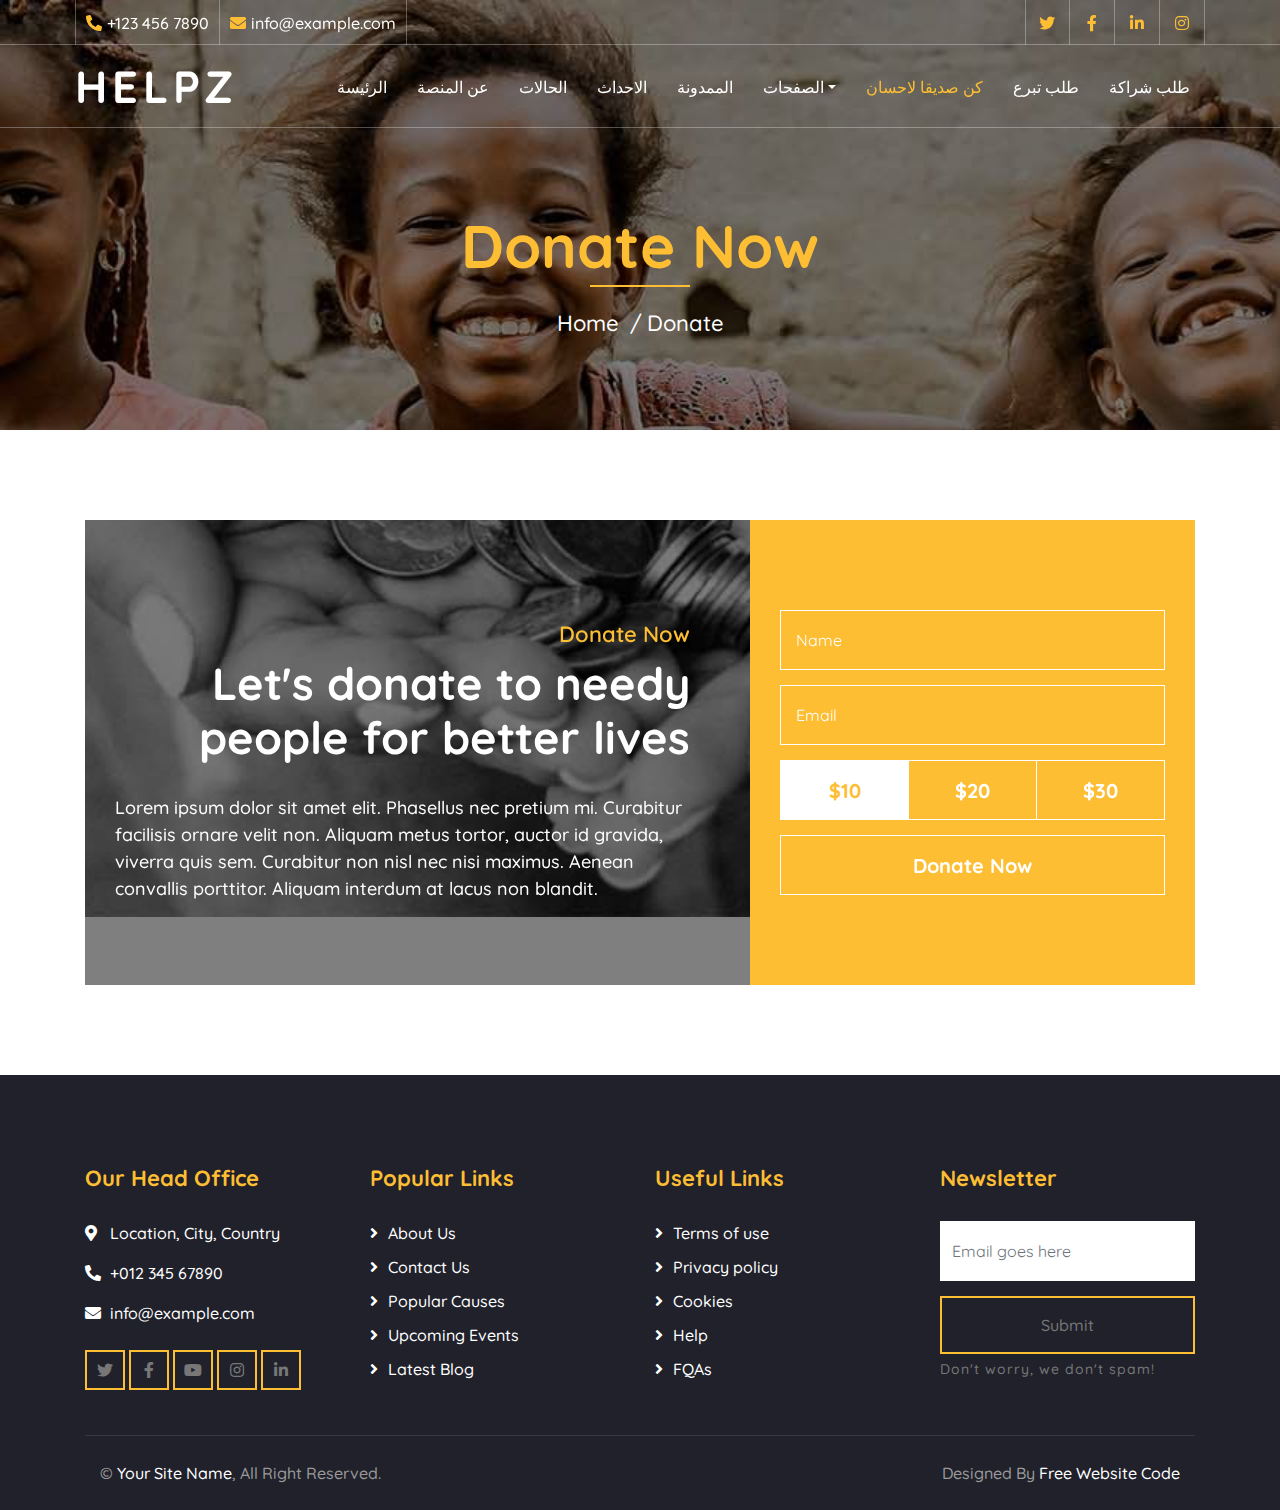
<file: WebSite1/donate.html>
<!DOCTYPE html>
<html lang="en">
    <head>
        <meta charset="utf-8">
        <title>HELPZ - Free Charity Website Template</title>
        <meta content="width=device-width, initial-scale=1.0" name="viewport">
        <meta content="Free Website Template" name="keywords">
        <meta content="Free Website Template" name="description">

        <!-- Favicon -->
        <link href="img/favicon.ico" rel="icon">

        <!-- Google Font -->
        <link href="https://fonts.googleapis.com/css2?family=Quicksand:wght@300;400;500;600;700&display=swap" rel="stylesheet">
        
        <!-- CSS Libraries -->
        <link href="https://stackpath.bootstrapcdn.com/bootstrap/4.4.1/css/bootstrap.min.css" rel="stylesheet">
        <link href="https://cdnjs.cloudflare.com/ajax/libs/font-awesome/5.10.0/css/all.min.css" rel="stylesheet">
        <link href="lib/flaticon/font/flaticon.css" rel="stylesheet">
        <link href="lib/animate/animate.min.css" rel="stylesheet">
        <link href="lib/owlcarousel/assets/owl.carousel.min.css" rel="stylesheet">

        <!-- Template Stylesheet -->
        <link href="css/style.css" rel="stylesheet">
    </head>

    <body>
        <!-- Top Bar Start -->
        <div class="top-bar d-none d-md-block">
            <div class="container-fluid">
                <div class="row">
                    <div class="col-md-8">
                        <div class="top-bar-left">
                            <div class="text">
                                <i class="fa fa-phone-alt"></i>
                                <p>+123 456 7890</p>
                            </div>
                            <div class="text">
                                <i class="fa fa-envelope"></i>
                                <p>info@example.com</p>
                            </div>
                        </div>
                    </div>
                    <div class="col-md-4">
                        <div class="top-bar-right">
                            <div class="social">
                                <a href=""><i class="fab fa-twitter"></i></a>
                                <a href=""><i class="fab fa-facebook-f"></i></a>
                                <a href=""><i class="fab fa-linkedin-in"></i></a>
                                <a href=""><i class="fab fa-instagram"></i></a>
                            </div>
                        </div>
                    </div>
                </div>
            </div>
        </div>
        <!-- Top Bar End -->

        <!-- Nav Bar Start -->
        <div class="navbar navbar-expand-lg bg-dark navbar-dark">
            <div class="container-fluid">
                <a href="index.html" class="navbar-brand">Helpz</a>
                <button type="button" class="navbar-toggler" data-toggle="collapse" data-target="#navbarCollapse">
                    <span class="navbar-toggler-icon"></span>
                </button>

                <div class="collapse navbar-collapse justify-content-between" id="navbarCollapse">
                    <div class="navbar-nav ml-auto">
                        <a href="index.html" class="nav-item nav-link">الرئيسة</a>
                        <a href="about.html" class="nav-item nav-link">عن المنصة</a>
                        <a href="causes.html" class="nav-item nav-link">الحالات</a>
                        <a href="event.html" class="nav-item nav-link">الاحداث</a>
                        <a href="blog.html" class="nav-item nav-link">الممدونة</a>
                        <div class="nav-item dropdown">
                            <a href="#" class="nav-link dropdown-toggle" data-toggle="dropdown">الصفحات</a>
                            <div class="dropdown-menu">
                                <a href="single.html" class="dropdown-item">تفاصيل الصفحة</a>
                                <a href="service.html" class="dropdown-item">ماذا نفعل</a>
                                <a href="team.html" class="dropdown-item">تعرف على الفريق</a>
                                <a href="donate.html" class="dropdown-item">تبرع الان</a>
                                <a href="volunteer.html" class="dropdown-item">كن متطوع</a>
                            </div>
                        </div>
                        <a href="contact.html" class="nav-item nav-link active">كن صديقا لاحسان</a>
                        <a href="AskForDonnation" class="nav-item nav-link">طلب تبرع</a>
                        <a href="beAfriend" class="nav-item nav-link">طلب شراكة</a>
                    </div>
                </div>
            </div>
        </div>
        <!-- Nav Bar End -->
        
        
        <!-- Page Header Start -->
        <div class="page-header">
            <div class="container">
                <div class="row">
                    <div class="col-12">
                        <h2>Donate Now</h2>
                    </div>
                    <div class="col-12">
                        <a href="">Home</a>
                        <a href="">Donate</a>
                    </div>
                </div>
            </div>
        </div>
        <!-- Page Header End -->
        
        
        <!-- Donate Start -->
        <div class="container">
            <div class="donate" data-parallax="scroll" data-image-src="img/donate.jpg">
                <div class="row align-items-center">
                    <div class="col-lg-7">
                        <div class="donate-content">
                            <div class="section-header">
                                <p>Donate Now</p>
                                <h2>Let's donate to needy people for better lives</h2>
                            </div>
                            <div class="donate-text">
                                <p>
                                    Lorem ipsum dolor sit amet elit. Phasellus nec pretium mi. Curabitur facilisis ornare velit non. Aliquam metus tortor, auctor id gravida, viverra quis sem. Curabitur non nisl nec nisi maximus. Aenean convallis porttitor. Aliquam interdum at lacus non blandit.
                                </p>
                            </div>
                        </div>
                    </div>
                    <div class="col-lg-5">
                        <div class="donate-form">
                            <form>
                                <div class="control-group">
                                    <input type="text" class="form-control" placeholder="Name" required="required" />
                                </div>
                                <div class="control-group">
                                    <input type="email" class="form-control" placeholder="Email" required="required" />
                                </div>
                                <div class="btn-group btn-group-toggle" data-toggle="buttons">
                                    <label class="btn btn-custom active">
                                        <input type="radio" name="options" checked> $10
                                    </label>
                                    <label class="btn btn-custom">
                                        <input type="radio" name="options"> $20
                                    </label>
                                    <label class="btn btn-custom">
                                        <input type="radio" name="options"> $30
                                    </label>
                                </div>
                                <div>
                                    <button class="btn btn-custom" type="submit">Donate Now</button>
                                </div>
                            </form>
                        </div>
                    </div>
                </div>
            </div>
        </div>


        <script>
            document.addEventListener("DOMContentLoaded", function () {
                // استمع للنقرات على جميع أزرار "تبرع الآن"
                var donateButtons = document.querySelectorAll('.causes-btn a.btn-custom');
                donateButtons.forEach(function (button) {
                    button.addEventListener('click', function (event) {
                        event.preventDefault();
                        // احصل على النص المرتبط بالعنصر المناسب
                        var causeItem = button.closest('.causes-item');
                        var causeText = causeItem.querySelector('.causes-text h3').textContent;
        
                        // قم بتحديث نص الزر "تبرع الآن"
                        var donateNowButton = document.querySelector('.donate-form button');
                        donateNowButton.textContent = "تبرع لـ " + causeText;
        
                        // قم بتحديث أي محتوى آخر تريد تغييره عند النقر
                        // ...
                    });
                });
            });
        </script>
        <!-- Donate End -->


        <!-- Footer Start -->
        <div class="footer">
            <div class="container">
                <div class="row">
                    <div class="col-lg-3 col-md-6">
                        <div class="footer-contact">
                            <h2>Our Head Office</h2>
                            <p><i class="fa fa-map-marker-alt"></i>Location, City, Country</p>
                            <p><i class="fa fa-phone-alt"></i>+012 345 67890</p>
                            <p><i class="fa fa-envelope"></i>info@example.com</p>
                            <div class="footer-social">
                                <a class="btn btn-custom" href="https://freewebsitecode.com"><i class="fab fa-twitter"></i></a>
                                <a class="btn btn-custom" href="https://facebook.com/freewebsitecode"><i class="fab fa-facebook-f"></i></a>
                                <a class="btn btn-custom" href="https://www.youtube.com/channel/UC9HlQRmKgG3jeVD_fBxj1Pw/videos"><i class="fab fa-youtube"></i></a>
                                <a class="btn btn-custom" href="https://freewebsitecode.com"><i class="fab fa-instagram"></i></a>
                                <a class="btn btn-custom" href="https://freewebsitecode.com"><i class="fab fa-linkedin-in"></i></a>
                            </div>
                        </div>
                    </div>
                    <div class="col-lg-3 col-md-6">
                        <div class="footer-link">
                            <h2>Popular Links</h2>
                            <a href="">About Us</a>
                            <a href="">Contact Us</a>
                            <a href="">Popular Causes</a>
                            <a href="">Upcoming Events</a>
                            <a href="">Latest Blog</a>
                        </div>
                    </div>
                    <div class="col-lg-3 col-md-6">
                        <div class="footer-link">
                            <h2>Useful Links</h2>
                            <a href="">Terms of use</a>
                            <a href="">Privacy policy</a>
                            <a href="">Cookies</a>
                            <a href="">Help</a>
                            <a href="">FQAs</a>
                        </div>
                    </div>
                    <div class="col-lg-3 col-md-6">
                        <div class="footer-newsletter">
                            <h2>Newsletter</h2>
                            <form>
                                <input class="form-control" placeholder="Email goes here">
                                <button class="btn btn-custom">Submit</button>
                                <label>Don't worry, we don't spam!</label>
                            </form>
                        </div>
                    </div>
                </div>
            </div>
            <div class="container copyright">
                <div class="row">
                    <div class="col-md-6">
                        <p>&copy; <a href="https://freewebsitecode.com">Your Site Name</a>, All Right Reserved.</p>
                    </div>
                    <div class="col-md-6">
                        <p>Designed By <a href="https://freewebsitecode.com">Free Website Code</a></p>
                    </div>
                </div>
            </div>
        </div>
        <!-- Footer End -->

        <!-- Back to top button -->
        <a href="#" class="back-to-top"><i class="fa fa-chevron-up"></i></a>
        
        <!-- Pre Loader -->
        <div id="loader" class="show">
            <div class="loader"></div>
        </div>

        <!-- JavaScript Libraries -->
        <script src="https://code.jquery.com/jquery-3.4.1.min.js"></script>
        <script src="https://stackpath.bootstrapcdn.com/bootstrap/4.4.1/js/bootstrap.bundle.min.js"></script>
        <script src="lib/easing/easing.min.js"></script>
        <script src="lib/owlcarousel/owl.carousel.min.js"></script>
        <script src="lib/waypoints/waypoints.min.js"></script>
        <script src="lib/counterup/counterup.min.js"></script>
        <script src="lib/parallax/parallax.min.js"></script>
        
        <!-- Contact Javascript File -->
        <script src="mail/jqBootstrapValidation.min.js"></script>
        <script src="mail/contact.js"></script>

        <!-- Template Javascript -->
        <script src="js/main.js"></script>
    </body>
</html>
</file>
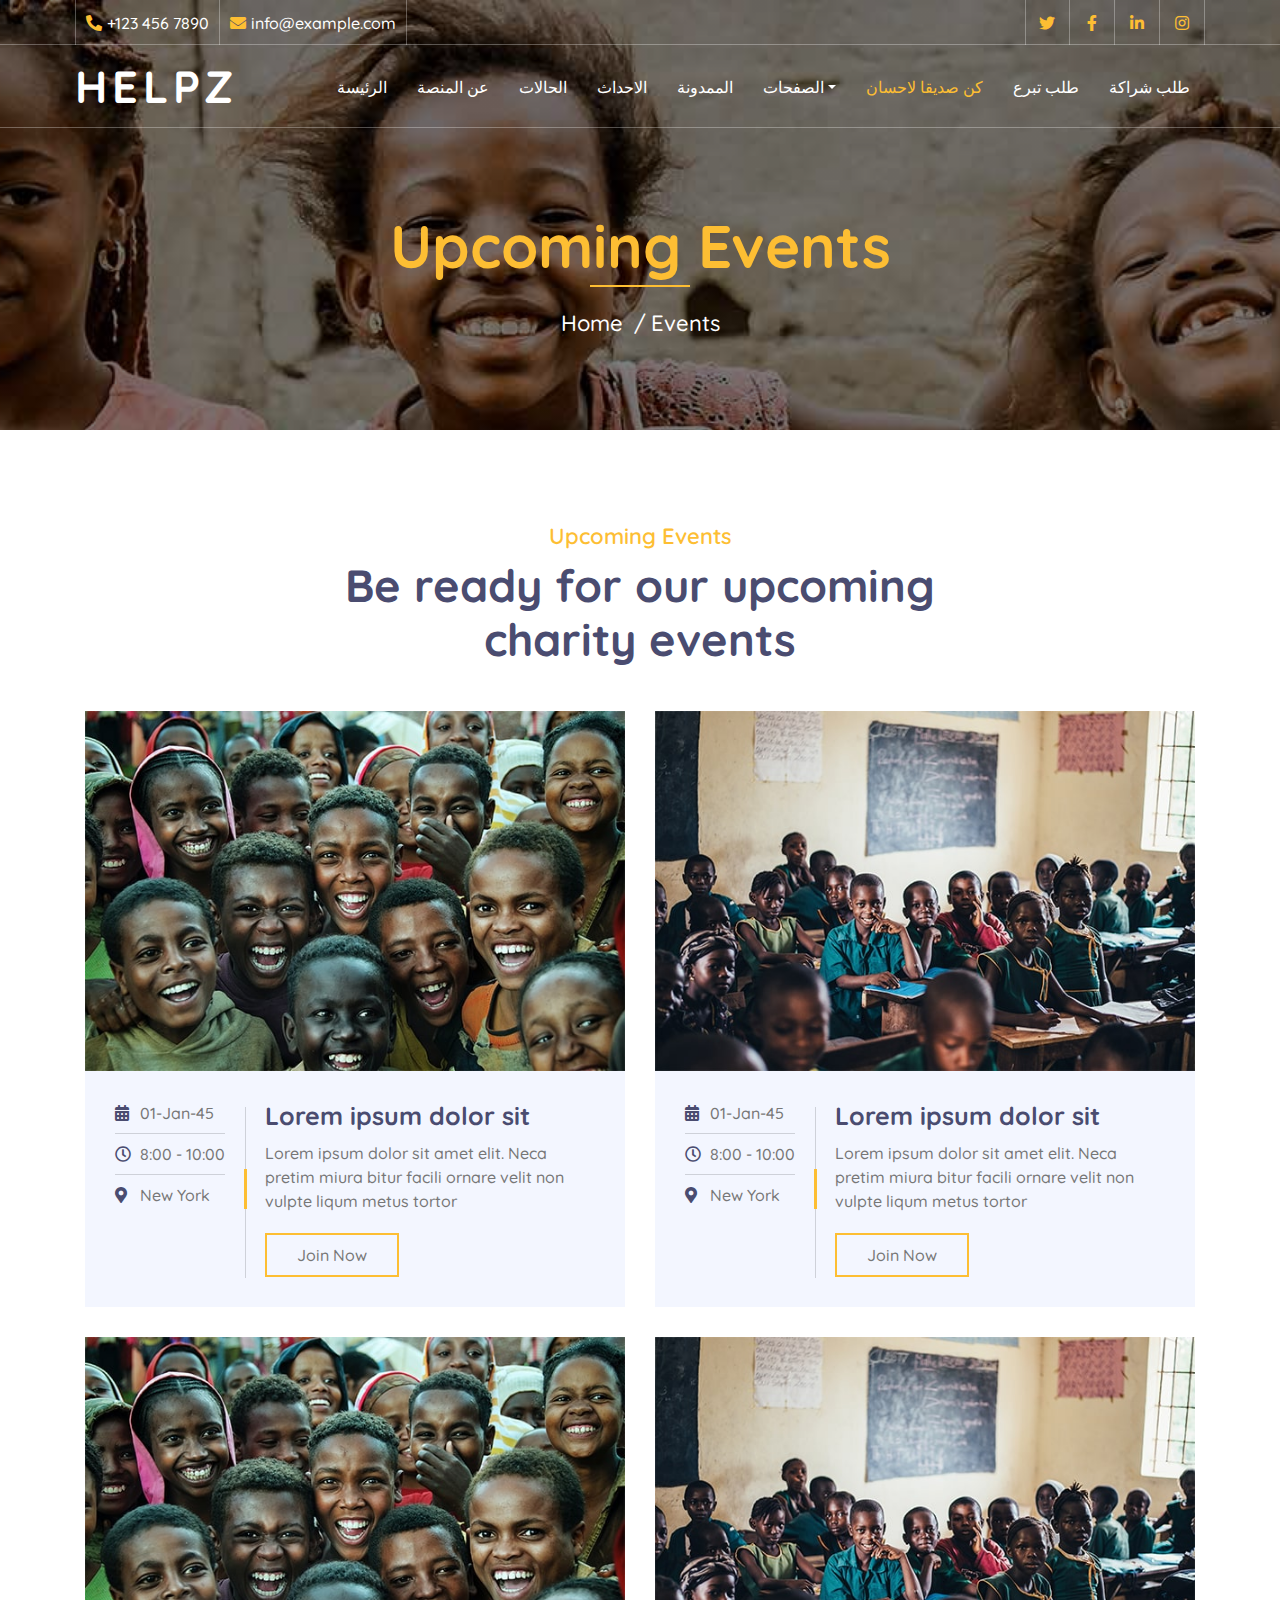
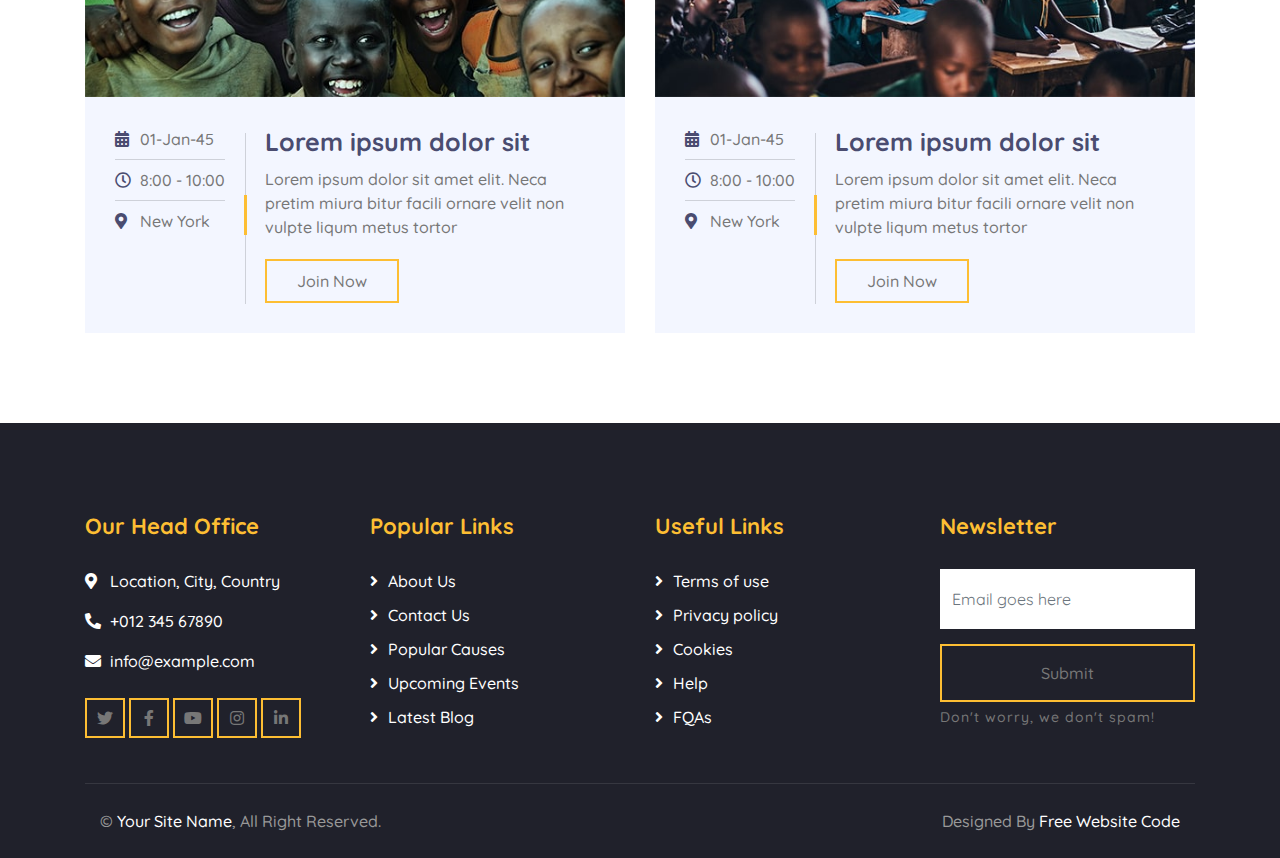
<file: WebSite1/event.html>
<!DOCTYPE html>
<html lang="en">
    <head>
        <meta charset="utf-8">
        <title>HELPZ - Free Charity Website Template</title>
        <meta content="width=device-width, initial-scale=1.0" name="viewport">
        <meta content="Free Website Template" name="keywords">
        <meta content="Free Website Template" name="description">

        <!-- Favicon -->
        <link href="img/favicon.ico" rel="icon">

        <!-- Google Font -->
        <link href="https://fonts.googleapis.com/css2?family=Quicksand:wght@300;400;500;600;700&display=swap" rel="stylesheet">
        
        <!-- CSS Libraries -->
        <link href="https://stackpath.bootstrapcdn.com/bootstrap/4.4.1/css/bootstrap.min.css" rel="stylesheet">
        <link href="https://cdnjs.cloudflare.com/ajax/libs/font-awesome/5.10.0/css/all.min.css" rel="stylesheet">
        <link href="lib/flaticon/font/flaticon.css" rel="stylesheet">
        <link href="lib/animate/animate.min.css" rel="stylesheet">
        <link href="lib/owlcarousel/assets/owl.carousel.min.css" rel="stylesheet">

        <!-- Template Stylesheet -->
        <link href="css/style.css" rel="stylesheet">
    </head>

    <body>
        <!-- Top Bar Start -->
        <div class="top-bar d-none d-md-block">
            <div class="container-fluid">
                <div class="row">
                    <div class="col-md-8">
                        <div class="top-bar-left">
                            <div class="text">
                                <i class="fa fa-phone-alt"></i>
                                <p>+123 456 7890</p>
                            </div>
                            <div class="text">
                                <i class="fa fa-envelope"></i>
                                <p>info@example.com</p>
                            </div>
                        </div>
                    </div>
                    <div class="col-md-4">
                        <div class="top-bar-right">
                            <div class="social">
                                <a href=""><i class="fab fa-twitter"></i></a>
                                <a href=""><i class="fab fa-facebook-f"></i></a>
                                <a href=""><i class="fab fa-linkedin-in"></i></a>
                                <a href=""><i class="fab fa-instagram"></i></a>
                            </div>
                        </div>
                    </div>
                </div>
            </div>
        </div>
        <!-- Top Bar End -->

        <!-- Nav Bar Start -->
        <div class="navbar navbar-expand-lg bg-dark navbar-dark">
            <div class="container-fluid">
                <a href="index.html" class="navbar-brand">Helpz</a>
                <button type="button" class="navbar-toggler" data-toggle="collapse" data-target="#navbarCollapse">
                    <span class="navbar-toggler-icon"></span>
                </button>

                <div class="collapse navbar-collapse justify-content-between" id="navbarCollapse">
                    <div class="navbar-nav ml-auto">
                        <a href="index.html" class="nav-item nav-link">الرئيسة</a>
                        <a href="about.html" class="nav-item nav-link">عن المنصة</a>
                        <a href="causes.html" class="nav-item nav-link">الحالات</a>
                        <a href="event.html" class="nav-item nav-link">الاحداث</a>
                        <a href="blog.html" class="nav-item nav-link">الممدونة</a>
                        <div class="nav-item dropdown">
                            <a href="#" class="nav-link dropdown-toggle" data-toggle="dropdown">الصفحات</a>
                            <div class="dropdown-menu">
                                <a href="single.html" class="dropdown-item">تفاصيل الصفحة</a>
                                <a href="service.html" class="dropdown-item">ماذا نفعل</a>
                                <a href="team.html" class="dropdown-item">تعرف على الفريق</a>
                                <a href="donate.html" class="dropdown-item">تبرع الان</a>
                                <a href="volunteer.html" class="dropdown-item">كن متطوع</a>
                            </div>
                        </div>
                        <a href="contact.html" class="nav-item nav-link active">كن صديقا لاحسان</a>
                        <a href="AskForDonnation" class="nav-item nav-link">طلب تبرع</a>
                        <a href="beAfriend" class="nav-item nav-link">طلب شراكة</a>
                    </div>
                </div>
            </div>
        </div>
        <!-- Nav Bar End -->
        
        
        <!-- Page Header Start -->
        <div class="page-header">
            <div class="container">
                <div class="row">
                    <div class="col-12">
                        <h2>Upcoming Events</h2>
                    </div>
                    <div class="col-12">
                        <a href="">Home</a>
                        <a href="">Events</a>
                    </div>
                </div>
            </div>
        </div>
        <!-- Page Header End -->
        
        
        <!-- Event Start -->
        <div class="event">
            <div class="container">
                <div class="section-header text-center">
                    <p>Upcoming Events</p>
                    <h2>Be ready for our upcoming charity events</h2>
                </div>
                <div class="row">
                    <div class="col-lg-6">
                        <div class="event-item">
                            <img src="img/event-1.jpg" alt="Image">
                            <div class="event-content">
                                <div class="event-meta">
                                    <p><i class="fa fa-calendar-alt"></i>01-Jan-45</p>
                                    <p><i class="far fa-clock"></i>8:00 - 10:00</p>
                                    <p><i class="fa fa-map-marker-alt"></i>New York</p>
                                </div>
                                <div class="event-text">
                                    <h3>Lorem ipsum dolor sit</h3>
                                    <p>
                                        Lorem ipsum dolor sit amet elit. Neca pretim miura bitur facili ornare velit non vulpte liqum metus tortor
                                    </p>
                                    <a class="btn btn-custom" href="">Join Now</a>
                                </div>
                            </div>
                        </div>
                    </div>
                    <div class="col-lg-6">
                        <div class="event-item">
                            <img src="img/event-2.jpg" alt="Image">
                            <div class="event-content">
                                <div class="event-meta">
                                    <p><i class="fa fa-calendar-alt"></i>01-Jan-45</p>
                                    <p><i class="far fa-clock"></i>8:00 - 10:00</p>
                                    <p><i class="fa fa-map-marker-alt"></i>New York</p>
                                </div>
                                <div class="event-text">
                                    <h3>Lorem ipsum dolor sit</h3>
                                    <p>
                                        Lorem ipsum dolor sit amet elit. Neca pretim miura bitur facili ornare velit non vulpte liqum metus tortor
                                    </p>
                                    <a class="btn btn-custom" href="">Join Now</a>
                                </div>
                            </div>
                        </div>
                    </div>
                    <div class="col-lg-6">
                        <div class="event-item">
                            <img src="img/event-1.jpg" alt="Image">
                            <div class="event-content">
                                <div class="event-meta">
                                    <p><i class="fa fa-calendar-alt"></i>01-Jan-45</p>
                                    <p><i class="far fa-clock"></i>8:00 - 10:00</p>
                                    <p><i class="fa fa-map-marker-alt"></i>New York</p>
                                </div>
                                <div class="event-text">
                                    <h3>Lorem ipsum dolor sit</h3>
                                    <p>
                                        Lorem ipsum dolor sit amet elit. Neca pretim miura bitur facili ornare velit non vulpte liqum metus tortor
                                    </p>
                                    <a class="btn btn-custom" href="">Join Now</a>
                                </div>
                            </div>
                        </div>
                    </div>
                    <div class="col-lg-6">
                        <div class="event-item">
                            <img src="img/event-2.jpg" alt="Image">
                            <div class="event-content">
                                <div class="event-meta">
                                    <p><i class="fa fa-calendar-alt"></i>01-Jan-45</p>
                                    <p><i class="far fa-clock"></i>8:00 - 10:00</p>
                                    <p><i class="fa fa-map-marker-alt"></i>New York</p>
                                </div>
                                <div class="event-text">
                                    <h3>Lorem ipsum dolor sit</h3>
                                    <p>
                                        Lorem ipsum dolor sit amet elit. Neca pretim miura bitur facili ornare velit non vulpte liqum metus tortor
                                    </p>
                                    <a class="btn btn-custom" href="">Join Now</a>
                                </div>
                            </div>
                        </div>
                    </div>
                </div>
            </div>
        </div>
        <!-- Event End -->


        <!-- Footer Start -->
        <div class="footer">
            <div class="container">
                <div class="row">
                    <div class="col-lg-3 col-md-6">
                        <div class="footer-contact">
                            <h2>Our Head Office</h2>
                            <p><i class="fa fa-map-marker-alt"></i>Location, City, Country</p>
                            <p><i class="fa fa-phone-alt"></i>+012 345 67890</p>
                            <p><i class="fa fa-envelope"></i>info@example.com</p>
                            <div class="footer-social">
                                <a class="btn btn-custom" href="https://freewebsitecode.com"><i class="fab fa-twitter"></i></a>
                                <a class="btn btn-custom" href="https://facebook.com/freewebsitecode"><i class="fab fa-facebook-f"></i></a>
                                <a class="btn btn-custom" href="https://www.youtube.com/channel/UC9HlQRmKgG3jeVD_fBxj1Pw/videos"><i class="fab fa-youtube"></i></a>
                                <a class="btn btn-custom" href="https://freewebsitecode.com"><i class="fab fa-instagram"></i></a>
                                <a class="btn btn-custom" href="https://freewebsitecode.com"><i class="fab fa-linkedin-in"></i></a>
                            </div>
                        </div>
                    </div>
                    <div class="col-lg-3 col-md-6">
                        <div class="footer-link">
                            <h2>Popular Links</h2>
                            <a href="">About Us</a>
                            <a href="">Contact Us</a>
                            <a href="">Popular Causes</a>
                            <a href="">Upcoming Events</a>
                            <a href="">Latest Blog</a>
                        </div>
                    </div>
                    <div class="col-lg-3 col-md-6">
                        <div class="footer-link">
                            <h2>Useful Links</h2>
                            <a href="">Terms of use</a>
                            <a href="">Privacy policy</a>
                            <a href="">Cookies</a>
                            <a href="">Help</a>
                            <a href="">FQAs</a>
                        </div>
                    </div>
                    <div class="col-lg-3 col-md-6">
                        <div class="footer-newsletter">
                            <h2>Newsletter</h2>
                            <form>
                                <input class="form-control" placeholder="Email goes here">
                                <button class="btn btn-custom">Submit</button>
                                <label>Don't worry, we don't spam!</label>
                            </form>
                        </div>
                    </div>
                </div>
            </div>
            <div class="container copyright">
                <div class="row">
                    <div class="col-md-6">
                        <p>&copy; <a href="https://freewebsitecode.com">Your Site Name</a>, All Right Reserved.</p>
                    </div>
                    <div class="col-md-6">
                        <p>Designed By <a href="https://freewebsitecode.com">Free Website Code</a></p>
                    </div>
                </div>
            </div>
        </div>
        <!-- Footer End -->

        <!-- Back to top button -->
        <a href="#" class="back-to-top"><i class="fa fa-chevron-up"></i></a>
        
        <!-- Pre Loader -->
        <div id="loader" class="show">
            <div class="loader"></div>
        </div>

        <!-- JavaScript Libraries -->
        <script src="https://code.jquery.com/jquery-3.4.1.min.js"></script>
        <script src="https://stackpath.bootstrapcdn.com/bootstrap/4.4.1/js/bootstrap.bundle.min.js"></script>
        <script src="lib/easing/easing.min.js"></script>
        <script src="lib/owlcarousel/owl.carousel.min.js"></script>
        <script src="lib/waypoints/waypoints.min.js"></script>
        <script src="lib/counterup/counterup.min.js"></script>
        <script src="lib/parallax/parallax.min.js"></script>
        
        <!-- Contact Javascript File -->
        <script src="mail/jqBootstrapValidation.min.js"></script>
        <script src="mail/contact.js"></script>

        <!-- Template Javascript -->
        <script src="js/main.js"></script>
    </body>
</html>
</file>
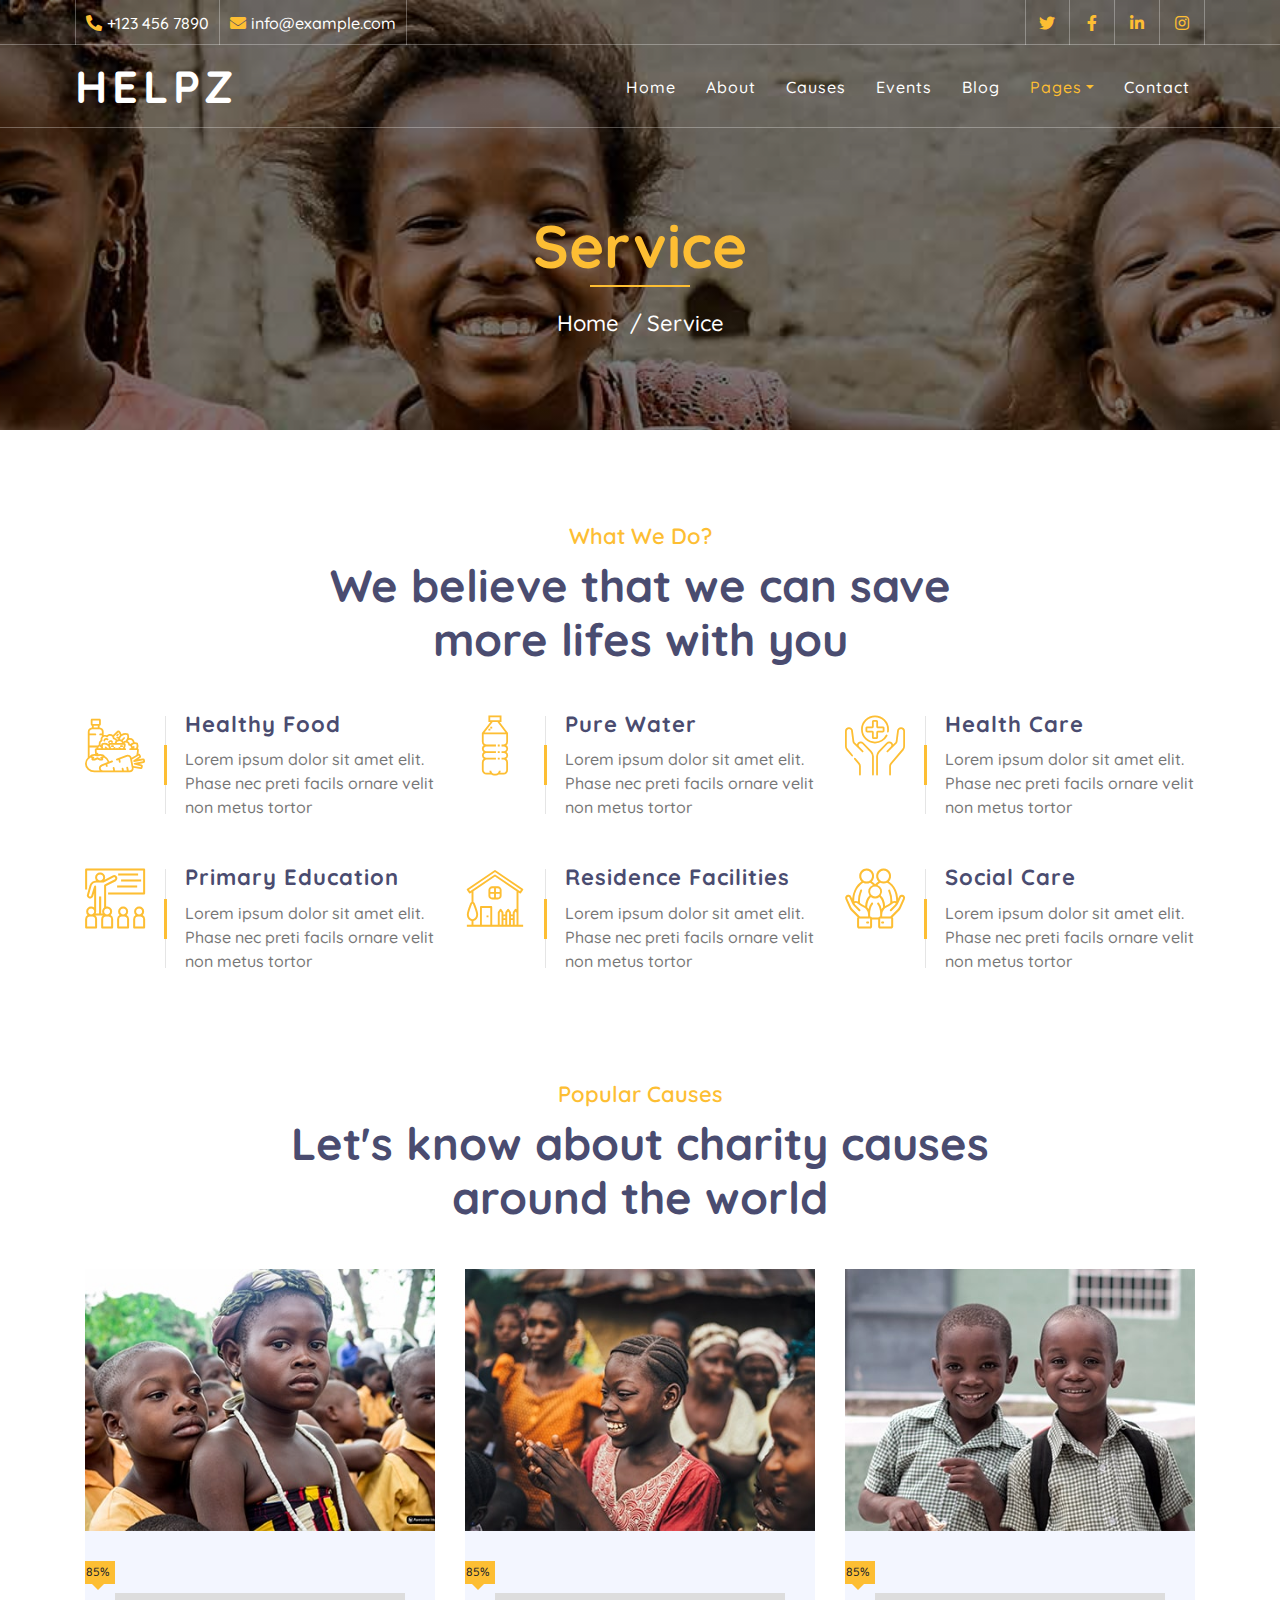
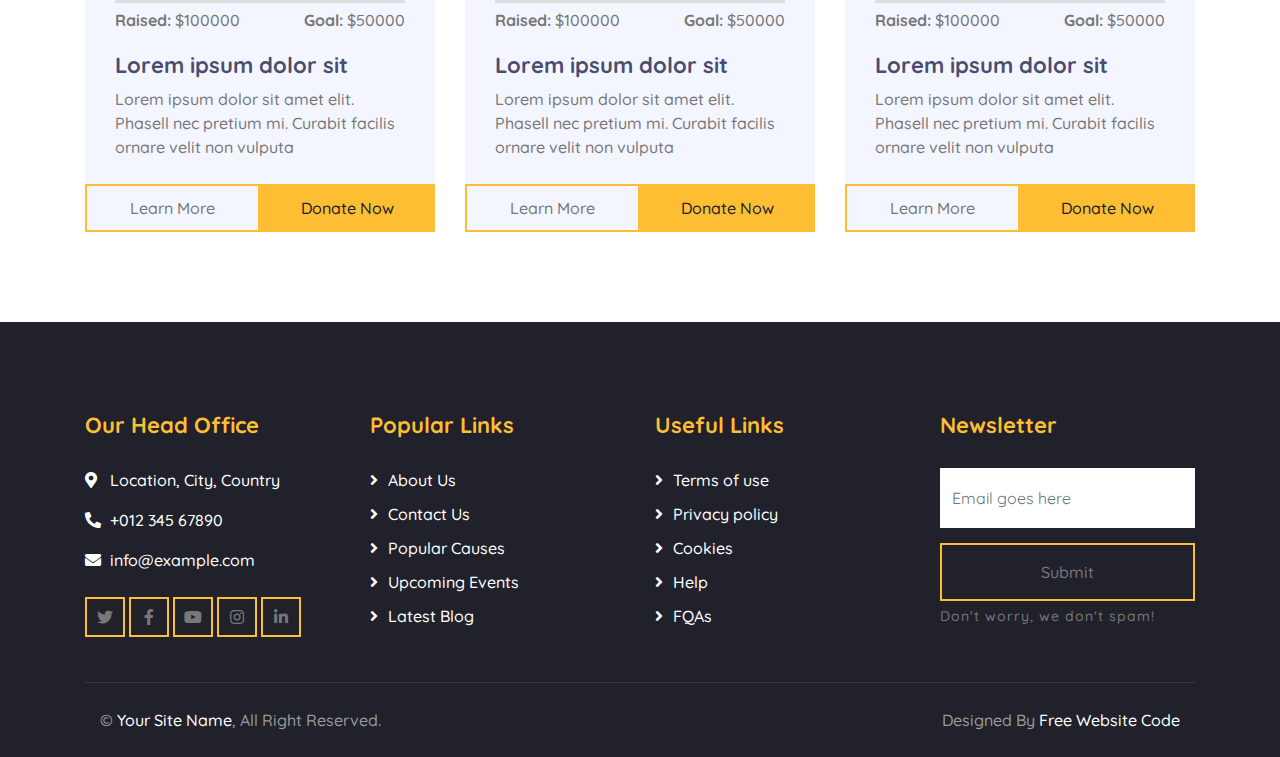
<file: WebSite1/service.html>
<!DOCTYPE html>
<html lang="en">
    <head>
        <meta charset="utf-8">
        <title>HELPZ - Free Charity Website Template</title>
        <meta content="width=device-width, initial-scale=1.0" name="viewport">
        <meta content="Free Website Template" name="keywords">
        <meta content="Free Website Template" name="description">

        <!-- Favicon -->
        <link href="img/favicon.ico" rel="icon">

        <!-- Google Font -->
        <link href="https://fonts.googleapis.com/css2?family=Quicksand:wght@300;400;500;600;700&display=swap" rel="stylesheet">
        
        <!-- CSS Libraries -->
        <link href="https://stackpath.bootstrapcdn.com/bootstrap/4.4.1/css/bootstrap.min.css" rel="stylesheet">
        <link href="https://cdnjs.cloudflare.com/ajax/libs/font-awesome/5.10.0/css/all.min.css" rel="stylesheet">
        <link href="lib/flaticon/font/flaticon.css" rel="stylesheet">
        <link href="lib/animate/animate.min.css" rel="stylesheet">
        <link href="lib/owlcarousel/assets/owl.carousel.min.css" rel="stylesheet">

        <!-- Template Stylesheet -->
        <link href="css/style.css" rel="stylesheet">
    </head>

    <body>
        <!-- Top Bar Start -->
        <div class="top-bar d-none d-md-block">
            <div class="container-fluid">
                <div class="row">
                    <div class="col-md-8">
                        <div class="top-bar-left">
                            <div class="text">
                                <i class="fa fa-phone-alt"></i>
                                <p>+123 456 7890</p>
                            </div>
                            <div class="text">
                                <i class="fa fa-envelope"></i>
                                <p>info@example.com</p>
                            </div>
                        </div>
                    </div>
                    <div class="col-md-4">
                        <div class="top-bar-right">
                            <div class="social">
                                <a href=""><i class="fab fa-twitter"></i></a>
                                <a href=""><i class="fab fa-facebook-f"></i></a>
                                <a href=""><i class="fab fa-linkedin-in"></i></a>
                                <a href=""><i class="fab fa-instagram"></i></a>
                            </div>
                        </div>
                    </div>
                </div>
            </div>
        </div>
        <!-- Top Bar End -->

        <!-- Nav Bar Start -->
        <div class="navbar navbar-expand-lg bg-dark navbar-dark">
            <div class="container-fluid">
                <a href="index.html" class="navbar-brand">Helpz</a>
                <button type="button" class="navbar-toggler" data-toggle="collapse" data-target="#navbarCollapse">
                    <span class="navbar-toggler-icon"></span>
                </button>

                <div class="collapse navbar-collapse justify-content-between" id="navbarCollapse">
                    <div class="navbar-nav ml-auto">
                        <a href="index.html" class="nav-item nav-link">Home</a>
                        <a href="about.html" class="nav-item nav-link">About</a>
                        <a href="causes.html" class="nav-item nav-link">Causes</a>
                        <a href="event.html" class="nav-item nav-link">Events</a>
                        <a href="blog.html" class="nav-item nav-link">Blog</a>
                        <div class="nav-item dropdown">
                            <a href="#" class="nav-link dropdown-toggle active" data-toggle="dropdown">Pages</a>
                            <div class="dropdown-menu">
                                <a href="single.html" class="dropdown-item">Detail Page</a>
                                <a href="service.html" class="dropdown-item">What We Do</a>
                                <a href="team.html" class="dropdown-item">Meet The Team</a>
                                <a href="donate.html" class="dropdown-item">Donate Now</a>
                                <a href="volunteer.html" class="dropdown-item">Become A Volunteer</a>
                            </div>
                        </div>
                        <a href="contact.html" class="nav-item nav-link">Contact</a>
                    </div>
                </div>
            </div>
        </div>
        <!-- Nav Bar End -->
        
        
        <!-- Page Header Start -->
        <div class="page-header">
            <div class="container">
                <div class="row">
                    <div class="col-12">
                        <h2>Service</h2>
                    </div>
                    <div class="col-12">
                        <a href="">Home</a>
                        <a href="">Service</a>
                    </div>
                </div>
            </div>
        </div>
        <!-- Page Header End -->
        
        
        <!-- Service Start -->
        <div class="service">
            <div class="container">
                <div class="section-header text-center">
                    <p>What We Do?</p>
                    <h2>We believe that we can save more lifes with you</h2>
                </div>
                <div class="row">
                    <div class="col-lg-4 col-md-6">
                        <div class="service-item">
                            <div class="service-icon">
                                <i class="flaticon-diet"></i>
                            </div>
                            <div class="service-text">
                                <h3>Healthy Food</h3>
                                <p>Lorem ipsum dolor sit amet elit. Phase nec preti facils ornare velit non metus tortor</p>
                            </div>
                        </div>
                    </div>
                    <div class="col-lg-4 col-md-6">
                        <div class="service-item">
                            <div class="service-icon">
                                <i class="flaticon-water"></i>
                            </div>
                            <div class="service-text">
                                <h3>Pure Water</h3>
                                <p>Lorem ipsum dolor sit amet elit. Phase nec preti facils ornare velit non metus tortor</p>
                            </div>
                        </div>
                    </div>
                    <div class="col-lg-4 col-md-6">
                        <div class="service-item">
                            <div class="service-icon">
                                <i class="flaticon-healthcare"></i>
                            </div>
                            <div class="service-text">
                                <h3>Health Care</h3>
                                <p>Lorem ipsum dolor sit amet elit. Phase nec preti facils ornare velit non metus tortor</p>
                            </div>
                        </div>
                    </div>
                    <div class="col-lg-4 col-md-6">
                        <div class="service-item">
                            <div class="service-icon">
                                <i class="flaticon-education"></i>
                            </div>
                            <div class="service-text">
                                <h3>Primary Education</h3>
                                <p>Lorem ipsum dolor sit amet elit. Phase nec preti facils ornare velit non metus tortor</p>
                            </div>
                        </div>
                    </div>
                    <div class="col-lg-4 col-md-6">
                        <div class="service-item">
                            <div class="service-icon">
                                <i class="flaticon-home"></i>
                            </div>
                            <div class="service-text">
                                <h3>Residence Facilities</h3>
                                <p>Lorem ipsum dolor sit amet elit. Phase nec preti facils ornare velit non metus tortor</p>
                            </div>
                        </div>
                    </div>
                    <div class="col-lg-4 col-md-6">
                        <div class="service-item">
                            <div class="service-icon">
                                <i class="flaticon-social-care"></i>
                            </div>
                            <div class="service-text">
                                <h3>Social Care</h3>
                                <p>Lorem ipsum dolor sit amet elit. Phase nec preti facils ornare velit non metus tortor</p>
                            </div>
                        </div>
                    </div>
                </div>
            </div>
        </div>
        <!-- Service End -->
        

        <!-- Causes Start -->
        <div class="causes">
            <div class="container">
                <div class="section-header text-center">
                    <p>Popular Causes</p>
                    <h2>Let's know about charity causes around the world</h2>
                </div>
                <div class="owl-carousel causes-carousel">
                    <div class="causes-item">
                        <div class="causes-img">
                            <img src="img/causes-1.jpg" alt="Image">
                        </div>
                        <div class="causes-progress">
                            <div class="progress">
                                <div class="progress-bar" role="progressbar" aria-valuenow="85" aria-valuemin="0" aria-valuemax="100">
                                    <span>85%</span>
                                </div>
                            </div>
                            <div class="progress-text">
                                <p><strong>Raised:</strong> $100000</p>
                                <p><strong>Goal:</strong> $50000</p>
                            </div>
                        </div>
                        <div class="causes-text">
                            <h3>Lorem ipsum dolor sit</h3>
                            <p>Lorem ipsum dolor sit amet elit. Phasell nec pretium mi. Curabit facilis ornare velit non vulputa</p>
                        </div>
                        <div class="causes-btn">
                            <a class="btn btn-custom">Learn More</a>
                            <a class="btn btn-custom">Donate Now</a>
                        </div>
                    </div>
                    <div class="causes-item">
                        <div class="causes-img">
                            <img src="img/causes-2.jpg" alt="Image">
                        </div>
                        <div class="causes-progress">
                            <div class="progress">
                                <div class="progress-bar" role="progressbar" aria-valuenow="85" aria-valuemin="0" aria-valuemax="100">
                                    <span>85%</span>
                                </div>
                            </div>
                            <div class="progress-text">
                                <p><strong>Raised:</strong> $100000</p>
                                <p><strong>Goal:</strong> $50000</p>
                            </div>
                        </div>
                        <div class="causes-text">
                            <h3>Lorem ipsum dolor sit</h3>
                            <p>Lorem ipsum dolor sit amet elit. Phasell nec pretium mi. Curabit facilis ornare velit non vulputa</p>
                        </div>
                        <div class="causes-btn">
                            <a class="btn btn-custom">Learn More</a>
                            <a class="btn btn-custom">Donate Now</a>
                        </div>
                    </div>
                    <div class="causes-item">
                        <div class="causes-img">
                            <img src="img/causes-3.jpg" alt="Image">
                        </div>
                        <div class="causes-progress">
                            <div class="progress">
                                <div class="progress-bar" role="progressbar" aria-valuenow="85" aria-valuemin="0" aria-valuemax="100">
                                    <span>85%</span>
                                </div>
                            </div>
                            <div class="progress-text">
                                <p><strong>Raised:</strong> $100000</p>
                                <p><strong>Goal:</strong> $50000</p>
                            </div>
                        </div>
                        <div class="causes-text">
                            <h3>Lorem ipsum dolor sit</h3>
                            <p>Lorem ipsum dolor sit amet elit. Phasell nec pretium mi. Curabit facilis ornare velit non vulputa</p>
                        </div>
                        <div class="causes-btn">
                            <a class="btn btn-custom">Learn More</a>
                            <a class="btn btn-custom">Donate Now</a>
                        </div>
                    </div>
                    <div class="causes-item">
                        <div class="causes-img">
                            <img src="img/causes-4.jpg" alt="Image">
                        </div>
                        <div class="causes-progress">
                            <div class="progress">
                                <div class="progress-bar" role="progressbar" aria-valuenow="85" aria-valuemin="0" aria-valuemax="100">
                                    <span>85%</span>
                                </div>
                            </div>
                            <div class="progress-text">
                                <p><strong>Raised:</strong> $100000</p>
                                <p><strong>Goal:</strong> $50000</p>
                            </div>
                        </div>
                        <div class="causes-text">
                            <h3>Lorem ipsum dolor sit</h3>
                            <p>Lorem ipsum dolor sit amet elit. Phasell nec pretium mi. Curabit facilis ornare velit non vulputa</p>
                        </div>
                        <div class="causes-btn">
                            <a class="btn btn-custom">Learn More</a>
                            <a class="btn btn-custom">Donate Now</a>
                        </div>
                    </div>
                </div>
            </div>
        </div>
        <!-- Causes End -->


        <!-- Footer Start -->
        <div class="footer">
            <div class="container">
                <div class="row">
                    <div class="col-lg-3 col-md-6">
                        <div class="footer-contact">
                            <h2>Our Head Office</h2>
                            <p><i class="fa fa-map-marker-alt"></i>Location, City, Country</p>
                            <p><i class="fa fa-phone-alt"></i>+012 345 67890</p>
                            <p><i class="fa fa-envelope"></i>info@example.com</p>
                            <div class="footer-social">
                                <a class="btn btn-custom" href="https://freewebsitecode.com"><i class="fab fa-twitter"></i></a>
                                <a class="btn btn-custom" href="https://facebook.com/freewebsitecode"><i class="fab fa-facebook-f"></i></a>
                                <a class="btn btn-custom" href="https://www.youtube.com/channel/UC9HlQRmKgG3jeVD_fBxj1Pw/videos"><i class="fab fa-youtube"></i></a>
                                <a class="btn btn-custom" href="https://freewebsitecode.com"><i class="fab fa-instagram"></i></a>
                                <a class="btn btn-custom" href="https://freewebsitecode.com"><i class="fab fa-linkedin-in"></i></a>
                            </div>
                        </div>
                    </div>
                    <div class="col-lg-3 col-md-6">
                        <div class="footer-link">
                            <h2>Popular Links</h2>
                            <a href="">About Us</a>
                            <a href="">Contact Us</a>
                            <a href="">Popular Causes</a>
                            <a href="">Upcoming Events</a>
                            <a href="">Latest Blog</a>
                        </div>
                    </div>
                    <div class="col-lg-3 col-md-6">
                        <div class="footer-link">
                            <h2>Useful Links</h2>
                            <a href="">Terms of use</a>
                            <a href="">Privacy policy</a>
                            <a href="">Cookies</a>
                            <a href="">Help</a>
                            <a href="">FQAs</a>
                        </div>
                    </div>
                    <div class="col-lg-3 col-md-6">
                        <div class="footer-newsletter">
                            <h2>Newsletter</h2>
                            <form>
                                <input class="form-control" placeholder="Email goes here">
                                <button class="btn btn-custom">Submit</button>
                                <label>Don't worry, we don't spam!</label>
                            </form>
                        </div>
                    </div>
                </div>
            </div>
            <div class="container copyright">
                <div class="row">
                    <div class="col-md-6">
                        <p>&copy; <a href="https://freewebsitecode.com">Your Site Name</a>, All Right Reserved.</p>
                    </div>
                    <div class="col-md-6">
                        <p>Designed By <a href="https://freewebsitecode.com">Free Website Code</a></p>
                    </div>
                </div>
            </div>
        </div>
        <!-- Footer End -->

        <!-- Back to top button -->
        <a href="#" class="back-to-top"><i class="fa fa-chevron-up"></i></a>
        
        <!-- Pre Loader -->
        <div id="loader" class="show">
            <div class="loader"></div>
        </div>

        <!-- JavaScript Libraries -->
        <script src="https://code.jquery.com/jquery-3.4.1.min.js"></script>
        <script src="https://stackpath.bootstrapcdn.com/bootstrap/4.4.1/js/bootstrap.bundle.min.js"></script>
        <script src="lib/easing/easing.min.js"></script>
        <script src="lib/owlcarousel/owl.carousel.min.js"></script>
        <script src="lib/waypoints/waypoints.min.js"></script>
        <script src="lib/counterup/counterup.min.js"></script>
        <script src="lib/parallax/parallax.min.js"></script>
        
        <!-- Contact Javascript File -->
        <script src="mail/jqBootstrapValidation.min.js"></script>
        <script src="mail/contact.js"></script>

        <!-- Template Javascript -->
        <script src="js/main.js"></script>
    </body>
</html>
</file>
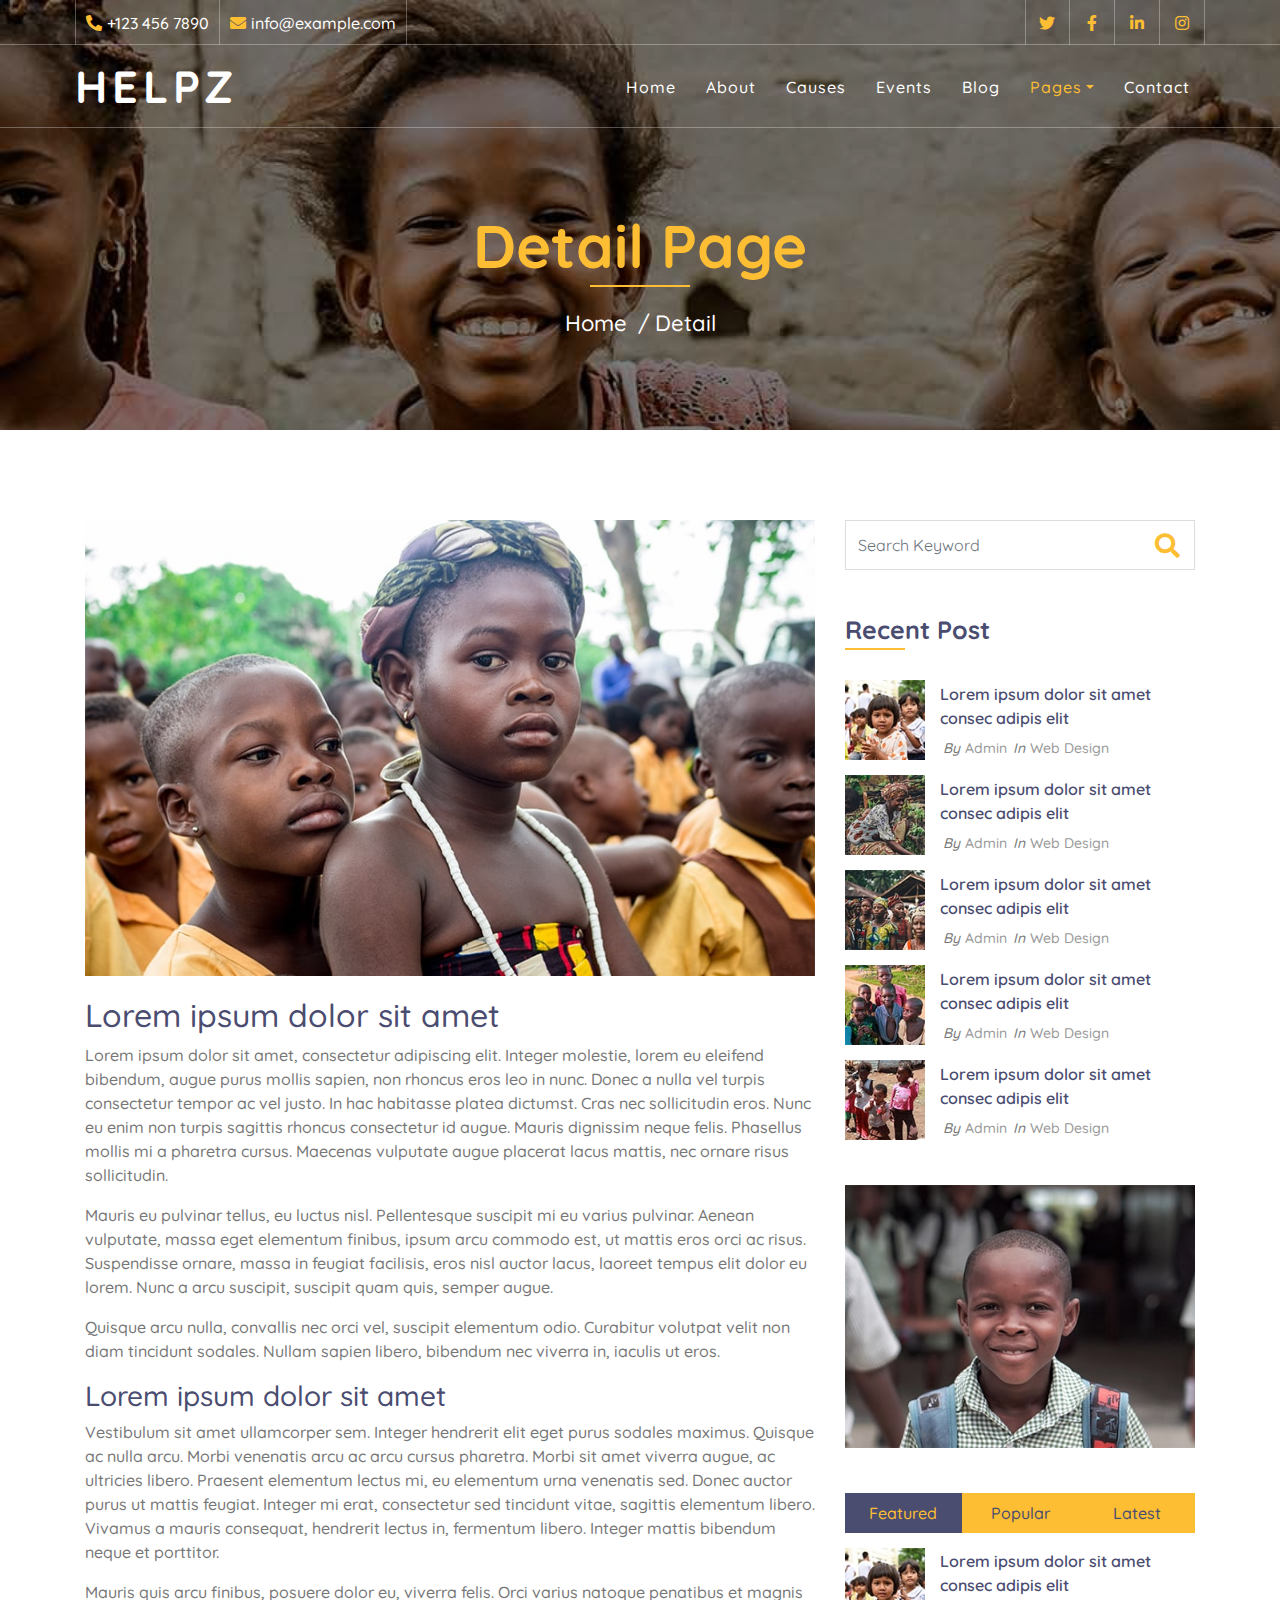
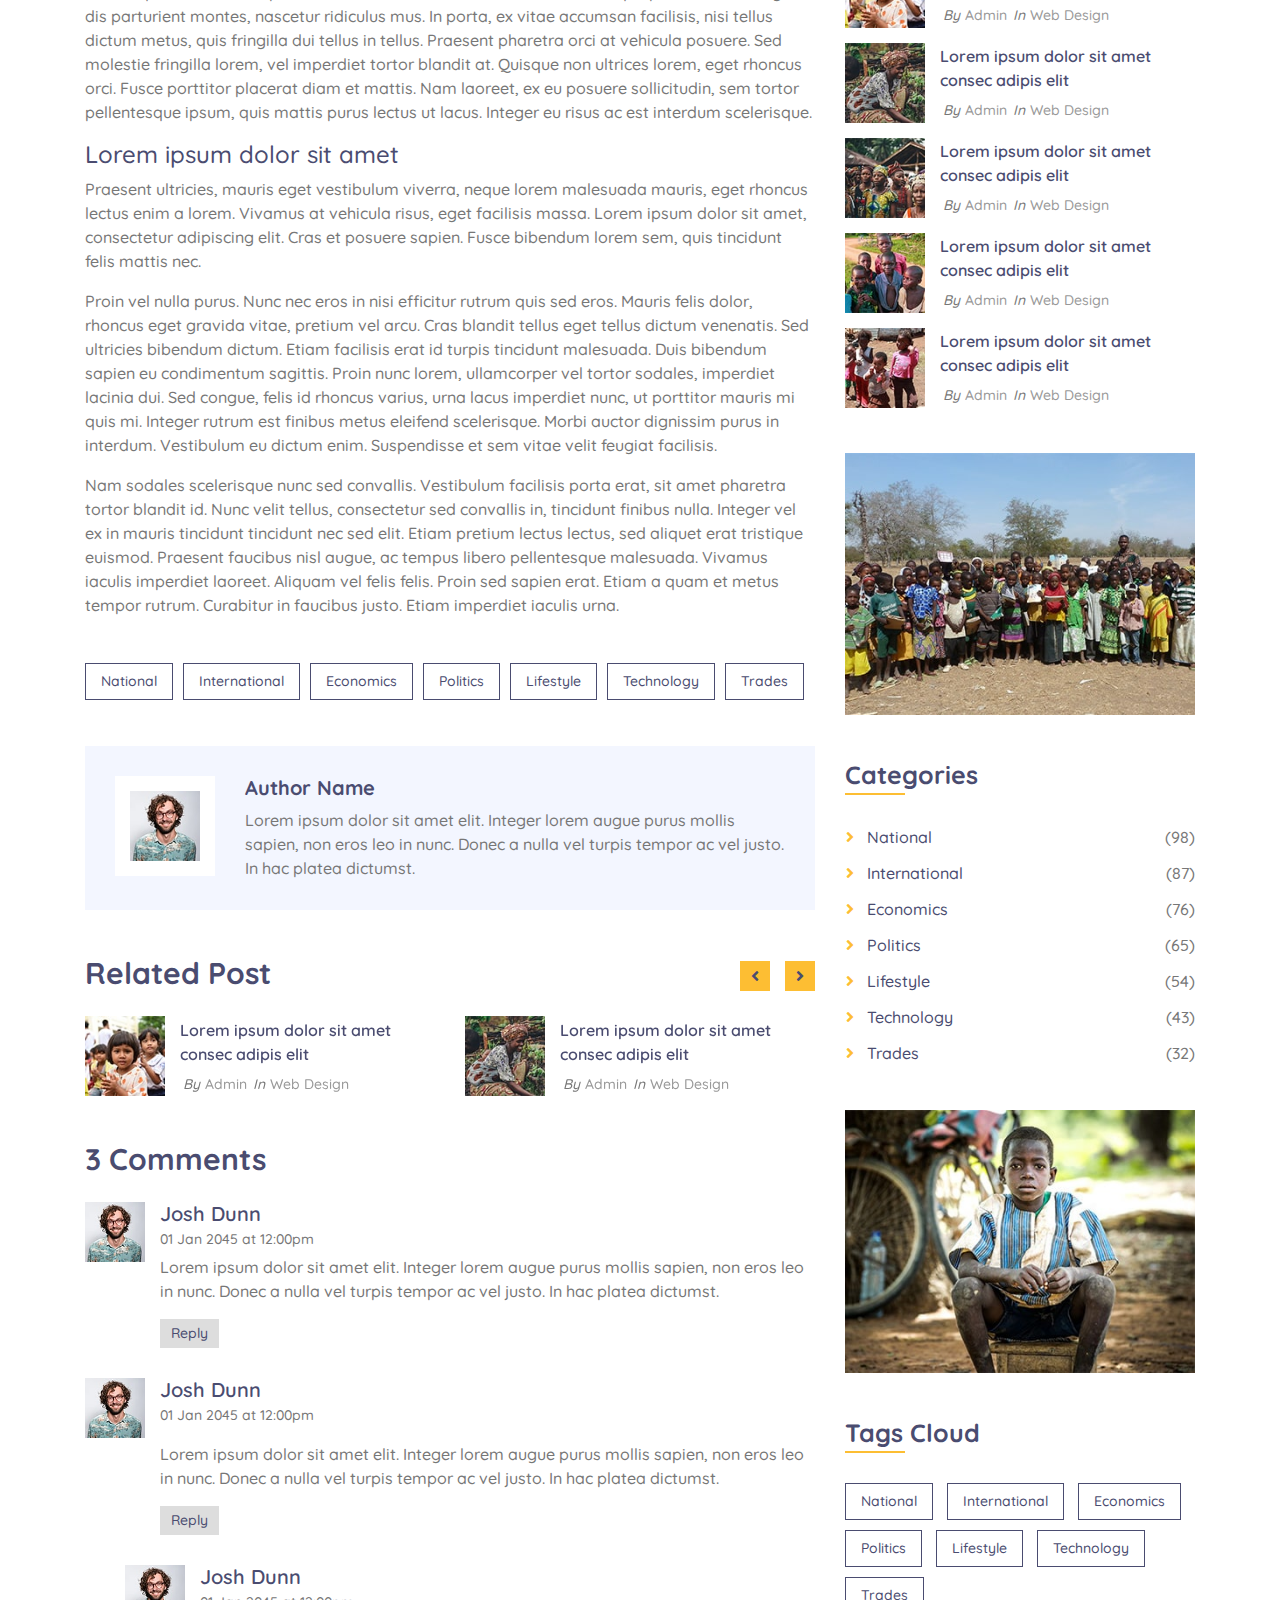
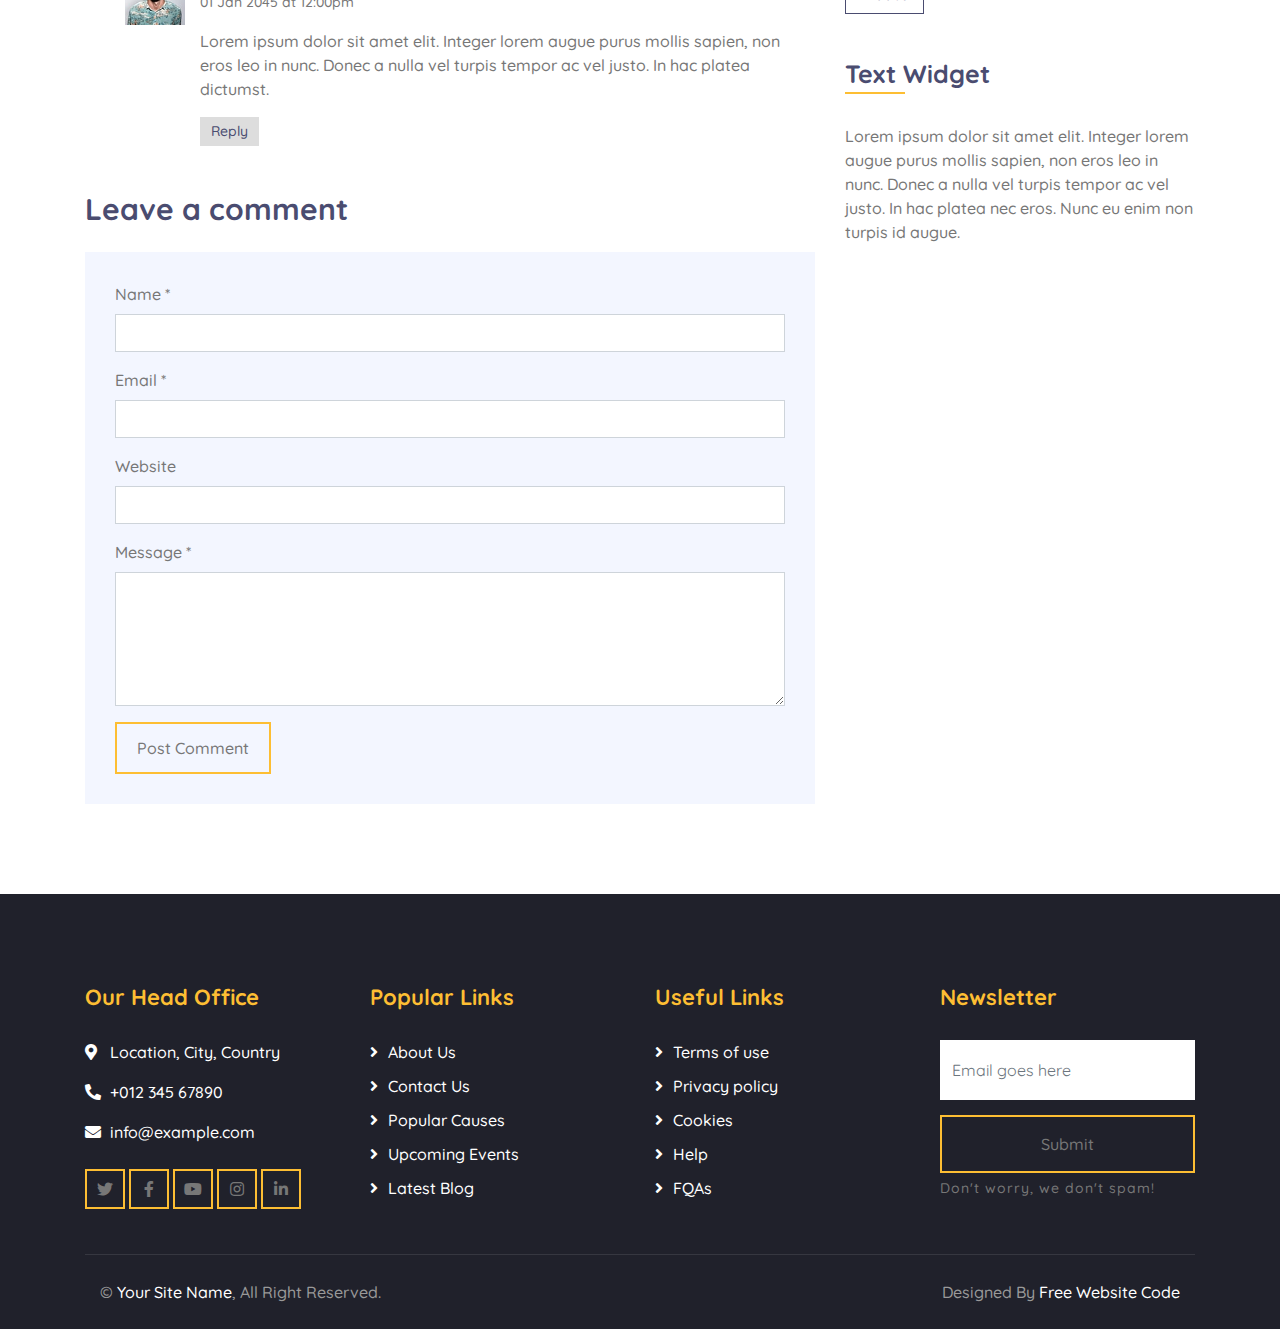
<file: WebSite1/single.html>
<!DOCTYPE html>
<html lang="en">
    <head>
        <meta charset="utf-8">
        <title>HELPZ - Free Charity Website Template</title>
        <meta content="width=device-width, initial-scale=1.0" name="viewport">
        <meta content="Free Website Template" name="keywords">
        <meta content="Free Website Template" name="description">

        <!-- Favicon -->
        <link href="img/favicon.ico" rel="icon">

        <!-- Google Font -->
        <link href="https://fonts.googleapis.com/css2?family=Quicksand:wght@300;400;500;600;700&display=swap" rel="stylesheet">
        
        <!-- CSS Libraries -->
        <link href="https://stackpath.bootstrapcdn.com/bootstrap/4.4.1/css/bootstrap.min.css" rel="stylesheet">
        <link href="https://cdnjs.cloudflare.com/ajax/libs/font-awesome/5.10.0/css/all.min.css" rel="stylesheet">
        <link href="lib/flaticon/font/flaticon.css" rel="stylesheet">
        <link href="lib/animate/animate.min.css" rel="stylesheet">
        <link href="lib/owlcarousel/assets/owl.carousel.min.css" rel="stylesheet">

        <!-- Template Stylesheet -->
        <link href="css/style.css" rel="stylesheet">
    </head>

    <body>
        <!-- Top Bar Start -->
        <div class="top-bar d-none d-md-block">
            <div class="container-fluid">
                <div class="row">
                    <div class="col-md-8">
                        <div class="top-bar-left">
                            <div class="text">
                                <i class="fa fa-phone-alt"></i>
                                <p>+123 456 7890</p>
                            </div>
                            <div class="text">
                                <i class="fa fa-envelope"></i>
                                <p>info@example.com</p>
                            </div>
                        </div>
                    </div>
                    <div class="col-md-4">
                        <div class="top-bar-right">
                            <div class="social">
                                <a href=""><i class="fab fa-twitter"></i></a>
                                <a href=""><i class="fab fa-facebook-f"></i></a>
                                <a href=""><i class="fab fa-linkedin-in"></i></a>
                                <a href=""><i class="fab fa-instagram"></i></a>
                            </div>
                        </div>
                    </div>
                </div>
            </div>
        </div>
        <!-- Top Bar End -->

        <!-- Nav Bar Start -->
        <div class="navbar navbar-expand-lg bg-dark navbar-dark">
            <div class="container-fluid">
                <a href="index.html" class="navbar-brand">Helpz</a>
                <button type="button" class="navbar-toggler" data-toggle="collapse" data-target="#navbarCollapse">
                    <span class="navbar-toggler-icon"></span>
                </button>

                <div class="collapse navbar-collapse justify-content-between" id="navbarCollapse">
                    <div class="navbar-nav ml-auto">
                        <a href="index.html" class="nav-item nav-link">Home</a>
                        <a href="about.html" class="nav-item nav-link">About</a>
                        <a href="causes.html" class="nav-item nav-link">Causes</a>
                        <a href="event.html" class="nav-item nav-link">Events</a>
                        <a href="blog.html" class="nav-item nav-link">Blog</a>
                        <div class="nav-item dropdown">
                            <a href="#" class="nav-link dropdown-toggle active" data-toggle="dropdown">Pages</a>
                            <div class="dropdown-menu">
                                <a href="single.html" class="dropdown-item">Detail Page</a>
                                <a href="service.html" class="dropdown-item">What We Do</a>
                                <a href="team.html" class="dropdown-item">Meet The Team</a>
                                <a href="donate.html" class="dropdown-item">Donate Now</a>
                                <a href="volunteer.html" class="dropdown-item">Become A Volunteer</a>
                            </div>
                        </div>
                        <a href="contact.html" class="nav-item nav-link">Contact</a>
                    </div>
                </div>
            </div>
        </div>
        <!-- Nav Bar End -->
        
        
        <!-- Page Header Start -->
        <div class="page-header">
            <div class="container">
                <div class="row">
                    <div class="col-12">
                        <h2>Detail Page</h2>
                    </div>
                    <div class="col-12">
                        <a href="">Home</a>
                        <a href="">Detail</a>
                    </div>
                </div>
            </div>
        </div>
        <!-- Page Header End -->


        <!-- Single Post Start-->
        <div class="single">
            <div class="container">
                <div class="row">
                    <div class="col-lg-8">
                        <div class="single-content">
                            <img src="img/single.jpg" />
                            <h2>Lorem ipsum dolor sit amet</h2>
                            <p>
                                Lorem ipsum dolor sit amet, consectetur adipiscing elit. Integer molestie, lorem eu eleifend bibendum, augue purus mollis sapien, non rhoncus eros leo in nunc. Donec a nulla vel turpis consectetur tempor ac vel justo. In hac habitasse platea dictumst. Cras nec sollicitudin eros. Nunc eu enim non turpis sagittis rhoncus consectetur id augue. Mauris dignissim neque felis. Phasellus mollis mi a pharetra cursus. Maecenas vulputate augue placerat lacus mattis, nec ornare risus sollicitudin.
                            </p>
                            <p>
                                Mauris eu pulvinar tellus, eu luctus nisl. Pellentesque suscipit mi eu varius pulvinar. Aenean vulputate, massa eget elementum finibus, ipsum arcu commodo est, ut mattis eros orci ac risus. Suspendisse ornare, massa in feugiat facilisis, eros nisl auctor lacus, laoreet tempus elit dolor eu lorem. Nunc a arcu suscipit, suscipit quam quis, semper augue.
                            </p>
                            <p>
                                Quisque arcu nulla, convallis nec orci vel, suscipit elementum odio. Curabitur volutpat velit non diam tincidunt sodales. Nullam sapien libero, bibendum nec viverra in, iaculis ut eros.
                            </p>
                            <h3>Lorem ipsum dolor sit amet</h3>
                            <p>
                                Vestibulum sit amet ullamcorper sem. Integer hendrerit elit eget purus sodales maximus. Quisque ac nulla arcu. Morbi venenatis arcu ac arcu cursus pharetra. Morbi sit amet viverra augue, ac ultricies libero. Praesent elementum lectus mi, eu elementum urna venenatis sed. Donec auctor purus ut mattis feugiat. Integer mi erat, consectetur sed tincidunt vitae, sagittis elementum libero. Vivamus a mauris consequat, hendrerit lectus in, fermentum libero. Integer mattis bibendum neque et porttitor.
                            </p>
                            <p>
                                Mauris quis arcu finibus, posuere dolor eu, viverra felis. Orci varius natoque penatibus et magnis dis parturient montes, nascetur ridiculus mus. In porta, ex vitae accumsan facilisis, nisi tellus dictum metus, quis fringilla dui tellus in tellus. Praesent pharetra orci at vehicula posuere. Sed molestie fringilla lorem, vel imperdiet tortor blandit at. Quisque non ultrices lorem, eget rhoncus orci. Fusce porttitor placerat diam et mattis. Nam laoreet, ex eu posuere sollicitudin, sem tortor pellentesque ipsum, quis mattis purus lectus ut lacus. Integer eu risus ac est interdum scelerisque.
                            </p>
                            <h4>Lorem ipsum dolor sit amet</h4>
                            <p>
                                Praesent ultricies, mauris eget vestibulum viverra, neque lorem malesuada mauris, eget rhoncus lectus enim a lorem. Vivamus at vehicula risus, eget facilisis massa. Lorem ipsum dolor sit amet, consectetur adipiscing elit. Cras et posuere sapien. Fusce bibendum lorem sem, quis tincidunt felis mattis nec.
                            </p>
                            <p>
                                Proin vel nulla purus. Nunc nec eros in nisi efficitur rutrum quis sed eros. Mauris felis dolor, rhoncus eget gravida vitae, pretium vel arcu. Cras blandit tellus eget tellus dictum venenatis. Sed ultricies bibendum dictum. Etiam facilisis erat id turpis tincidunt malesuada. Duis bibendum sapien eu condimentum sagittis. Proin nunc lorem, ullamcorper vel tortor sodales, imperdiet lacinia dui. Sed congue, felis id rhoncus varius, urna lacus imperdiet nunc, ut porttitor mauris mi quis mi. Integer rutrum est finibus metus eleifend scelerisque. Morbi auctor dignissim purus in interdum. Vestibulum eu dictum enim. Suspendisse et sem vitae velit feugiat facilisis.
                            </p>
                            <p>
                                Nam sodales scelerisque nunc sed convallis. Vestibulum facilisis porta erat, sit amet pharetra tortor blandit id. Nunc velit tellus, consectetur sed convallis in, tincidunt finibus nulla. Integer vel ex in mauris tincidunt tincidunt nec sed elit. Etiam pretium lectus lectus, sed aliquet erat tristique euismod. Praesent faucibus nisl augue, ac tempus libero pellentesque malesuada. Vivamus iaculis imperdiet laoreet. Aliquam vel felis felis. Proin sed sapien erat. Etiam a quam et metus tempor rutrum. Curabitur in faucibus justo. Etiam imperdiet iaculis urna.
                            </p>
                        </div>
                        <div class="single-tags">
                            <a href="">National</a>
                            <a href="">International</a>
                            <a href="">Economics</a>
                            <a href="">Politics</a>
                            <a href="">Lifestyle</a>
                            <a href="">Technology</a>
                            <a href="">Trades</a>
                        </div>
                        <div class="single-bio">
                            <div class="single-bio-img">
                                <img src="img/user.jpg" />
                            </div>
                            <div class="single-bio-text">
                                <h3>Author Name</h3>
                                <p>
                                    Lorem ipsum dolor sit amet elit. Integer lorem augue purus mollis sapien, non eros leo in nunc. Donec a nulla vel turpis tempor ac vel justo. In hac platea dictumst.
                                </p>
                            </div>
                        </div>
                        <div class="single-related">
                            <h2>Related Post</h2>
                            <div class="owl-carousel related-slider">
                                <div class="post-item">
                                    <div class="post-img">
                                        <img src="img/post-1.jpg" />
                                    </div>
                                    <div class="post-text">
                                        <a href="">Lorem ipsum dolor sit amet consec adipis elit</a>
                                        <div class="post-meta">
                                            <p>By<a href="">Admin</a></p>
                                            <p>In<a href="">Web Design</a></p>
                                        </div>
                                    </div>
                                </div>
                                <div class="post-item">
                                    <div class="post-img">
                                        <img src="img/post-2.jpg" />
                                    </div>
                                    <div class="post-text">
                                        <a href="">Lorem ipsum dolor sit amet consec adipis elit</a>
                                        <div class="post-meta">
                                            <p>By<a href="">Admin</a></p>
                                            <p>In<a href="">Web Design</a></p>
                                        </div>
                                    </div>
                                </div>
                                <div class="post-item">
                                    <div class="post-img">
                                        <img src="img/post-3.jpg" />
                                    </div>
                                    <div class="post-text">
                                        <a href="">Lorem ipsum dolor sit amet consec adipis elit</a>
                                        <div class="post-meta">
                                            <p>By<a href="">Admin</a></p>
                                            <p>In<a href="">Web Design</a></p>
                                        </div>
                                    </div>
                                </div>
                                <div class="post-item">
                                    <div class="post-img">
                                        <img src="img/post-4.jpg" />
                                    </div>
                                    <div class="post-text">
                                        <a href="">Lorem ipsum dolor sit amet consec adipis elit</a>
                                        <div class="post-meta">
                                            <p>By<a href="">Admin</a></p>
                                            <p>In<a href="">Web Design</a></p>
                                        </div>
                                    </div>
                                </div>
                            </div>
                        </div>

                        <div class="single-comment">
                            <h2>3 Comments</h2>
                            <ul class="comment-list">
                                <li class="comment-item">
                                    <div class="comment-body">
                                        <div class="comment-img">
                                            <img src="img/user.jpg" />
                                        </div>
                                        <div class="comment-text">
                                            <h3><a href="">Josh Dunn</a></h3>
                                            <span>01 Jan 2045 at 12:00pm</span>
                                            <p>
                                                Lorem ipsum dolor sit amet elit. Integer lorem augue purus mollis sapien, non eros leo in nunc. Donec a nulla vel turpis tempor ac vel justo. In hac platea dictumst. 
                                            </p>
                                            <a class="btn" href="">Reply</a>
                                        </div>
                                    </div>
                                </li>
                                <li class="comment-item">
                                    <div class="comment-body">
                                        <div class="comment-img">
                                            <img src="img/user.jpg" />
                                        </div>
                                        <div class="comment-text">
                                            <h3><a href="">Josh Dunn</a></h3>
                                            <p><span>01 Jan 2045 at 12:00pm</span></p>
                                            <p>
                                                Lorem ipsum dolor sit amet elit. Integer lorem augue purus mollis sapien, non eros leo in nunc. Donec a nulla vel turpis tempor ac vel justo. In hac platea dictumst. 
                                            </p>
                                            <a class="btn" href="">Reply</a>
                                        </div>
                                    </div>
                                    <ul class="comment-child">
                                        <li class="comment-item">
                                            <div class="comment-body">
                                                <div class="comment-img">
                                                    <img src="img/user.jpg" />
                                                </div>
                                                <div class="comment-text">
                                                    <h3><a href="">Josh Dunn</a></h3>
                                                    <p><span>01 Jan 2045 at 12:00pm</span></p>
                                                    <p>
                                                        Lorem ipsum dolor sit amet elit. Integer lorem augue purus mollis sapien, non eros leo in nunc. Donec a nulla vel turpis tempor ac vel justo. In hac platea dictumst. 
                                                    </p>
                                                    <a class="btn" href="">Reply</a>
                                                </div>
                                            </div>
                                        </li>
                                    </ul>
                                </li>
                            </ul>
                        </div>
                        <div class="comment-form">
                            <h2>Leave a comment</h2>
                            <form>
                                <div class="form-group">
                                    <label for="name">Name *</label>
                                    <input type="text" class="form-control" id="name">
                                </div>
                                <div class="form-group">
                                    <label for="email">Email *</label>
                                    <input type="email" class="form-control" id="email">
                                </div>
                                <div class="form-group">
                                    <label for="website">Website</label>
                                    <input type="url" class="form-control" id="website">
                                </div>

                                <div class="form-group">
                                    <label for="message">Message *</label>
                                    <textarea id="message" cols="30" rows="5" class="form-control"></textarea>
                                </div>
                                <div class="form-group">
                                    <input type="submit" value="Post Comment" class="btn btn-custom">
                                </div>
                            </form>
                        </div>
                    </div>

                    <div class="col-lg-4">
                        <div class="sidebar">
                            <div class="sidebar-widget">
                                <div class="search-widget">
                                    <form>
                                        <input class="form-control" type="text" placeholder="Search Keyword">
                                        <button class="btn"><i class="fa fa-search"></i></button>
                                    </form>
                                </div>
                            </div>

                            <div class="sidebar-widget">
                                <h2 class="widget-title">Recent Post</h2>
                                <div class="recent-post">
                                    <div class="post-item">
                                        <div class="post-img">
                                            <img src="img/post-1.jpg" />
                                        </div>
                                        <div class="post-text">
                                            <a href="">Lorem ipsum dolor sit amet consec adipis elit</a>
                                            <div class="post-meta">
                                                <p>By<a href="">Admin</a></p>
                                                <p>In<a href="">Web Design</a></p>
                                            </div>
                                        </div>
                                    </div>
                                    <div class="post-item">
                                        <div class="post-img">
                                            <img src="img/post-2.jpg" />
                                        </div>
                                        <div class="post-text">
                                            <a href="">Lorem ipsum dolor sit amet consec adipis elit</a>
                                            <div class="post-meta">
                                                <p>By<a href="">Admin</a></p>
                                                <p>In<a href="">Web Design</a></p>
                                            </div>
                                        </div>
                                    </div>
                                    <div class="post-item">
                                        <div class="post-img">
                                            <img src="img/post-3.jpg" />
                                        </div>
                                        <div class="post-text">
                                            <a href="">Lorem ipsum dolor sit amet consec adipis elit</a>
                                            <div class="post-meta">
                                                <p>By<a href="">Admin</a></p>
                                                <p>In<a href="">Web Design</a></p>
                                            </div>
                                        </div>
                                    </div>
                                    <div class="post-item">
                                        <div class="post-img">
                                            <img src="img/post-4.jpg" />
                                        </div>
                                        <div class="post-text">
                                            <a href="">Lorem ipsum dolor sit amet consec adipis elit</a>
                                            <div class="post-meta">
                                                <p>By<a href="">Admin</a></p>
                                                <p>In<a href="">Web Design</a></p>
                                            </div>
                                        </div>
                                    </div>
                                    <div class="post-item">
                                        <div class="post-img">
                                            <img src="img/post-5.jpg" />
                                        </div>
                                        <div class="post-text">
                                            <a href="">Lorem ipsum dolor sit amet consec adipis elit</a>
                                            <div class="post-meta">
                                                <p>By<a href="">Admin</a></p>
                                                <p>In<a href="">Web Design</a></p>
                                            </div>
                                        </div>
                                    </div>
                                </div>
                            </div>

                            <div class="sidebar-widget">
                                <div class="image-widget">
                                    <a href="#"><img src="img/blog-1.jpg" alt="Image"></a>
                                </div>
                            </div>

                            <div class="sidebar-widget">
                                <div class="tab-post">
                                    <ul class="nav nav-pills nav-justified">
                                        <li class="nav-item">
                                            <a class="nav-link active" data-toggle="pill" href="#featured">Featured</a>
                                        </li>
                                        <li class="nav-item">
                                            <a class="nav-link" data-toggle="pill" href="#popular">Popular</a>
                                        </li>
                                        <li class="nav-item">
                                            <a class="nav-link" data-toggle="pill" href="#latest">Latest</a>
                                        </li>
                                    </ul>

                                    <div class="tab-content">
                                        <div id="featured" class="container tab-pane active">
                                            <div class="post-item">
                                                <div class="post-img">
                                                    <img src="img/post-1.jpg" />
                                                </div>
                                                <div class="post-text">
                                                    <a href="">Lorem ipsum dolor sit amet consec adipis elit</a>
                                                    <div class="post-meta">
                                                        <p>By<a href="">Admin</a></p>
                                                        <p>In<a href="">Web Design</a></p>
                                                    </div>
                                                </div>
                                            </div>
                                            <div class="post-item">
                                                <div class="post-img">
                                                    <img src="img/post-2.jpg" />
                                                </div>
                                                <div class="post-text">
                                                    <a href="">Lorem ipsum dolor sit amet consec adipis elit</a>
                                                    <div class="post-meta">
                                                        <p>By<a href="">Admin</a></p>
                                                        <p>In<a href="">Web Design</a></p>
                                                    </div>
                                                </div>
                                            </div>
                                            <div class="post-item">
                                                <div class="post-img">
                                                    <img src="img/post-3.jpg" />
                                                </div>
                                                <div class="post-text">
                                                    <a href="">Lorem ipsum dolor sit amet consec adipis elit</a>
                                                    <div class="post-meta">
                                                        <p>By<a href="">Admin</a></p>
                                                        <p>In<a href="">Web Design</a></p>
                                                    </div>
                                                </div>
                                            </div>
                                            <div class="post-item">
                                                <div class="post-img">
                                                    <img src="img/post-4.jpg" />
                                                </div>
                                                <div class="post-text">
                                                    <a href="">Lorem ipsum dolor sit amet consec adipis elit</a>
                                                    <div class="post-meta">
                                                        <p>By<a href="">Admin</a></p>
                                                        <p>In<a href="">Web Design</a></p>
                                                    </div>
                                                </div>
                                            </div>
                                            <div class="post-item">
                                                <div class="post-img">
                                                    <img src="img/post-5.jpg" />
                                                </div>
                                                <div class="post-text">
                                                    <a href="">Lorem ipsum dolor sit amet consec adipis elit</a>
                                                    <div class="post-meta">
                                                        <p>By<a href="">Admin</a></p>
                                                        <p>In<a href="">Web Design</a></p>
                                                    </div>
                                                </div>
                                            </div>
                                        </div>
                                        <div id="popular" class="container tab-pane fade">
                                            <div class="post-item">
                                                <div class="post-img">
                                                    <img src="img/post-1.jpg" />
                                                </div>
                                                <div class="post-text">
                                                    <a href="">Lorem ipsum dolor sit amet consec adipis elit</a>
                                                    <div class="post-meta">
                                                        <p>By<a href="">Admin</a></p>
                                                        <p>In<a href="">Web Design</a></p>
                                                    </div>
                                                </div>
                                            </div>
                                            <div class="post-item">
                                                <div class="post-img">
                                                    <img src="img/post-2.jpg" />
                                                </div>
                                                <div class="post-text">
                                                    <a href="">Lorem ipsum dolor sit amet consec adipis elit</a>
                                                    <div class="post-meta">
                                                        <p>By<a href="">Admin</a></p>
                                                        <p>In<a href="">Web Design</a></p>
                                                    </div>
                                                </div>
                                            </div>
                                            <div class="post-item">
                                                <div class="post-img">
                                                    <img src="img/post-3.jpg" />
                                                </div>
                                                <div class="post-text">
                                                    <a href="">Lorem ipsum dolor sit amet consec adipis elit</a>
                                                    <div class="post-meta">
                                                        <p>By<a href="">Admin</a></p>
                                                        <p>In<a href="">Web Design</a></p>
                                                    </div>
                                                </div>
                                            </div>
                                            <div class="post-item">
                                                <div class="post-img">
                                                    <img src="img/post-4.jpg" />
                                                </div>
                                                <div class="post-text">
                                                    <a href="">Lorem ipsum dolor sit amet consec adipis elit</a>
                                                    <div class="post-meta">
                                                        <p>By<a href="">Admin</a></p>
                                                        <p>In<a href="">Web Design</a></p>
                                                    </div>
                                                </div>
                                            </div>
                                            <div class="post-item">
                                                <div class="post-img">
                                                    <img src="img/post-5.jpg" />
                                                </div>
                                                <div class="post-text">
                                                    <a href="">Lorem ipsum dolor sit amet consec adipis elit</a>
                                                    <div class="post-meta">
                                                        <p>By<a href="">Admin</a></p>
                                                        <p>In<a href="">Web Design</a></p>
                                                    </div>
                                                </div>
                                            </div>
                                        </div>
                                        <div id="latest" class="container tab-pane fade">
                                            <div class="post-item">
                                                <div class="post-img">
                                                    <img src="img/post-1.jpg" />
                                                </div>
                                                <div class="post-text">
                                                    <a href="">Lorem ipsum dolor sit amet consec adipis elit</a>
                                                    <div class="post-meta">
                                                        <p>By<a href="">Admin</a></p>
                                                        <p>In<a href="">Web Design</a></p>
                                                    </div>
                                                </div>
                                            </div>
                                            <div class="post-item">
                                                <div class="post-img">
                                                    <img src="img/post-2.jpg" />
                                                </div>
                                                <div class="post-text">
                                                    <a href="">Lorem ipsum dolor sit amet consec adipis elit</a>
                                                    <div class="post-meta">
                                                        <p>By<a href="">Admin</a></p>
                                                        <p>In<a href="">Web Design</a></p>
                                                    </div>
                                                </div>
                                            </div>
                                            <div class="post-item">
                                                <div class="post-img">
                                                    <img src="img/post-3.jpg" />
                                                </div>
                                                <div class="post-text">
                                                    <a href="">Lorem ipsum dolor sit amet consec adipis elit</a>
                                                    <div class="post-meta">
                                                        <p>By<a href="">Admin</a></p>
                                                        <p>In<a href="">Web Design</a></p>
                                                    </div>
                                                </div>
                                            </div>
                                            <div class="post-item">
                                                <div class="post-img">
                                                    <img src="img/post-4.jpg" />
                                                </div>
                                                <div class="post-text">
                                                    <a href="">Lorem ipsum dolor sit amet consec adipis elit</a>
                                                    <div class="post-meta">
                                                        <p>By<a href="">Admin</a></p>
                                                        <p>In<a href="">Web Design</a></p>
                                                    </div>
                                                </div>
                                            </div>
                                            <div class="post-item">
                                                <div class="post-img">
                                                    <img src="img/post-5.jpg" />
                                                </div>
                                                <div class="post-text">
                                                    <a href="">Lorem ipsum dolor sit amet consec adipis elit</a>
                                                    <div class="post-meta">
                                                        <p>By<a href="">Admin</a></p>
                                                        <p>In<a href="">Web Design</a></p>
                                                    </div>
                                                </div>
                                            </div>
                                        </div>
                                    </div>
                                </div>
                            </div>

                            <div class="sidebar-widget">
                                <div class="image-widget">
                                    <a href="#"><img src="img/blog-2.jpg" alt="Image"></a>
                                </div>
                            </div>

                            <div class="sidebar-widget">
                                <h2 class="widget-title">Categories</h2>
                                <div class="category-widget">
                                    <ul>
                                        <li><a href="">National</a><span>(98)</span></li>
                                        <li><a href="">International</a><span>(87)</span></li>
                                        <li><a href="">Economics</a><span>(76)</span></li>
                                        <li><a href="">Politics</a><span>(65)</span></li>
                                        <li><a href="">Lifestyle</a><span>(54)</span></li>
                                        <li><a href="">Technology</a><span>(43)</span></li>
                                        <li><a href="">Trades</a><span>(32)</span></li>
                                    </ul>
                                </div>
                            </div>

                            <div class="sidebar-widget">
                                <div class="image-widget">
                                    <a href="#"><img src="img/blog-3.jpg" alt="Image"></a>
                                </div>
                            </div>

                            <div class="sidebar-widget">
                                <h2 class="widget-title">Tags Cloud</h2>
                                <div class="tag-widget">
                                    <a href="">National</a>
                                    <a href="">International</a>
                                    <a href="">Economics</a>
                                    <a href="">Politics</a>
                                    <a href="">Lifestyle</a>
                                    <a href="">Technology</a>
                                    <a href="">Trades</a>
                                </div>
                            </div>

                            <div class="sidebar-widget">
                                <h2 class="widget-title">Text Widget</h2>
                                <div class="text-widget">
                                    <p>
                                        Lorem ipsum dolor sit amet elit. Integer lorem augue purus mollis sapien, non eros leo in nunc. Donec a nulla vel turpis tempor ac vel justo. In hac platea nec eros. Nunc eu enim non turpis id augue.
                                    </p>
                                </div>
                            </div>
                        </div>
                    </div>
                </div>
            </div>
        </div>
        <!-- Single Post End-->   


        <!-- Footer Start -->
        <div class="footer">
            <div class="container">
                <div class="row">
                    <div class="col-lg-3 col-md-6">
                        <div class="footer-contact">
                            <h2>Our Head Office</h2>
                            <p><i class="fa fa-map-marker-alt"></i>Location, City, Country</p>
                            <p><i class="fa fa-phone-alt"></i>+012 345 67890</p>
                            <p><i class="fa fa-envelope"></i>info@example.com</p>
                            <div class="footer-social">
                                <a class="btn btn-custom" href="https://freewebsitecode.com"><i class="fab fa-twitter"></i></a>
                                <a class="btn btn-custom" href="https://facebook.com/freewebsitecode"><i class="fab fa-facebook-f"></i></a>
                                <a class="btn btn-custom" href="https://www.youtube.com/channel/UC9HlQRmKgG3jeVD_fBxj1Pw/videos"><i class="fab fa-youtube"></i></a>
                                <a class="btn btn-custom" href="https://freewebsitecode.com"><i class="fab fa-instagram"></i></a>
                                <a class="btn btn-custom" href="https://freewebsitecode.com"><i class="fab fa-linkedin-in"></i></a>
                            </div>
                        </div>
                    </div>
                    <div class="col-lg-3 col-md-6">
                        <div class="footer-link">
                            <h2>Popular Links</h2>
                            <a href="">About Us</a>
                            <a href="">Contact Us</a>
                            <a href="">Popular Causes</a>
                            <a href="">Upcoming Events</a>
                            <a href="">Latest Blog</a>
                        </div>
                    </div>
                    <div class="col-lg-3 col-md-6">
                        <div class="footer-link">
                            <h2>Useful Links</h2>
                            <a href="">Terms of use</a>
                            <a href="">Privacy policy</a>
                            <a href="">Cookies</a>
                            <a href="">Help</a>
                            <a href="">FQAs</a>
                        </div>
                    </div>
                    <div class="col-lg-3 col-md-6">
                        <div class="footer-newsletter">
                            <h2>Newsletter</h2>
                            <form>
                                <input class="form-control" placeholder="Email goes here">
                                <button class="btn btn-custom">Submit</button>
                                <label>Don't worry, we don't spam!</label>
                            </form>
                        </div>
                    </div>
                </div>
            </div>
            <div class="container copyright">
                <div class="row">
                    <div class="col-md-6">
                        <p>&copy; <a href="https://freewebsitecode.com">Your Site Name</a>, All Right Reserved.</p>
                    </div>
                    <div class="col-md-6">
                        <p>Designed By <a href="https://freewebsitecode.com">Free Website Code</a></p>
                    </div>
                </div>
            </div>
        </div>
        <!-- Footer End -->

        <!-- Back to top button -->
        <a href="#" class="back-to-top"><i class="fa fa-chevron-up"></i></a>
        
        <!-- Pre Loader -->
        <div id="loader" class="show">
            <div class="loader"></div>
        </div>

        <!-- JavaScript Libraries -->
        <script src="https://code.jquery.com/jquery-3.4.1.min.js"></script>
        <script src="https://stackpath.bootstrapcdn.com/bootstrap/4.4.1/js/bootstrap.bundle.min.js"></script>
        <script src="lib/easing/easing.min.js"></script>
        <script src="lib/owlcarousel/owl.carousel.min.js"></script>
        <script src="lib/waypoints/waypoints.min.js"></script>
        <script src="lib/counterup/counterup.min.js"></script>
        <script src="lib/parallax/parallax.min.js"></script>
        
        <!-- Contact Javascript File -->
        <script src="mail/jqBootstrapValidation.min.js"></script>
        <script src="mail/contact.js"></script>

        <!-- Template Javascript -->
        <script src="js/main.js"></script>
    </body>
</html>
</file>
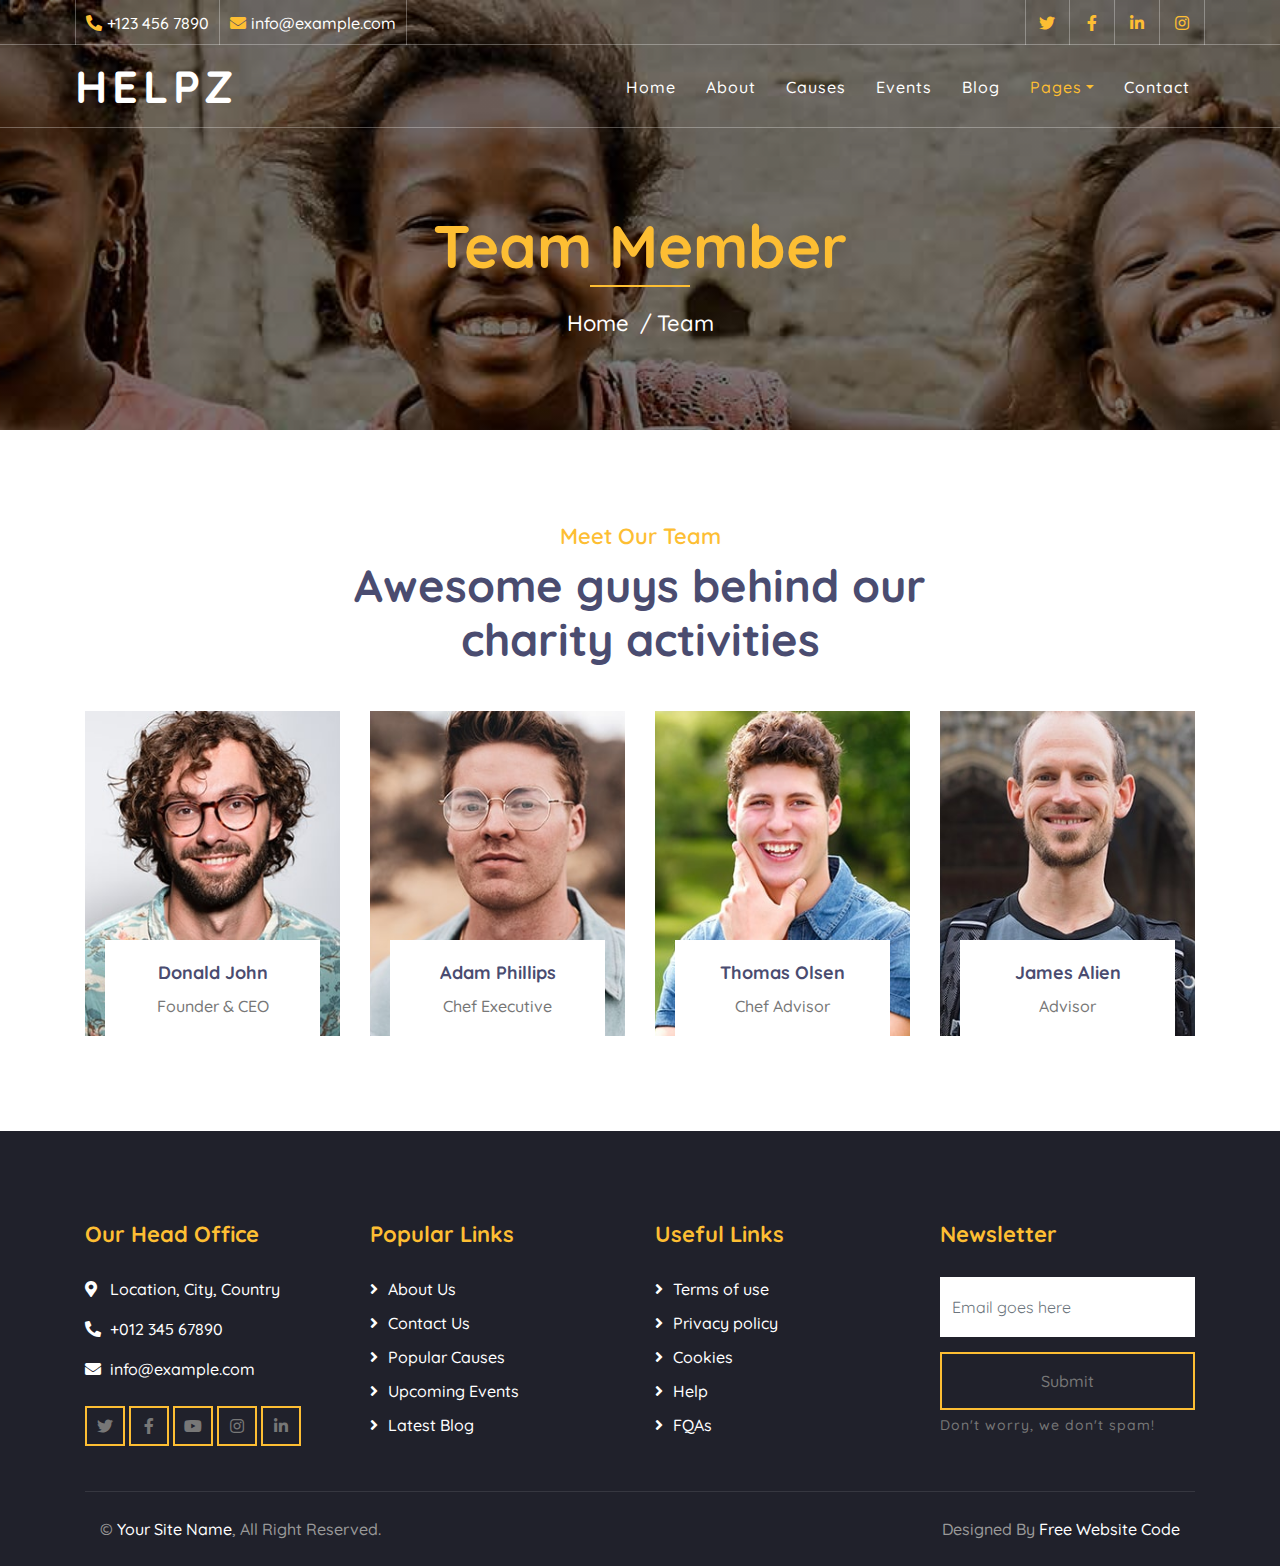
<file: WebSite1/team.html>
<!DOCTYPE html>
<html lang="en">
    <head>
        <meta charset="utf-8">
        <title>HELPZ - Free Charity Website Template</title>
        <meta content="width=device-width, initial-scale=1.0" name="viewport">
        <meta content="Free Website Template" name="keywords">
        <meta content="Free Website Template" name="description">

        <!-- Favicon -->
        <link href="img/favicon.ico" rel="icon">

        <!-- Google Font -->
        <link href="https://fonts.googleapis.com/css2?family=Quicksand:wght@300;400;500;600;700&display=swap" rel="stylesheet">
        
        <!-- CSS Libraries -->
        <link href="https://stackpath.bootstrapcdn.com/bootstrap/4.4.1/css/bootstrap.min.css" rel="stylesheet">
        <link href="https://cdnjs.cloudflare.com/ajax/libs/font-awesome/5.10.0/css/all.min.css" rel="stylesheet">
        <link href="lib/flaticon/font/flaticon.css" rel="stylesheet">
        <link href="lib/animate/animate.min.css" rel="stylesheet">
        <link href="lib/owlcarousel/assets/owl.carousel.min.css" rel="stylesheet">

        <!-- Template Stylesheet -->
        <link href="css/style.css" rel="stylesheet">
    </head>

    <body>
        <!-- Top Bar Start -->
        <div class="top-bar d-none d-md-block">
            <div class="container-fluid">
                <div class="row">
                    <div class="col-md-8">
                        <div class="top-bar-left">
                            <div class="text">
                                <i class="fa fa-phone-alt"></i>
                                <p>+123 456 7890</p>
                            </div>
                            <div class="text">
                                <i class="fa fa-envelope"></i>
                                <p>info@example.com</p>
                            </div>
                        </div>
                    </div>
                    <div class="col-md-4">
                        <div class="top-bar-right">
                            <div class="social">
                                <a href=""><i class="fab fa-twitter"></i></a>
                                <a href=""><i class="fab fa-facebook-f"></i></a>
                                <a href=""><i class="fab fa-linkedin-in"></i></a>
                                <a href=""><i class="fab fa-instagram"></i></a>
                            </div>
                        </div>
                    </div>
                </div>
            </div>
        </div>
        <!-- Top Bar End -->

        <!-- Nav Bar Start -->
        <div class="navbar navbar-expand-lg bg-dark navbar-dark">
            <div class="container-fluid">
                <a href="index.html" class="navbar-brand">Helpz</a>
                <button type="button" class="navbar-toggler" data-toggle="collapse" data-target="#navbarCollapse">
                    <span class="navbar-toggler-icon"></span>
                </button>

                <div class="collapse navbar-collapse justify-content-between" id="navbarCollapse">
                    <div class="navbar-nav ml-auto">
                        <a href="index.html" class="nav-item nav-link">Home</a>
                        <a href="about.html" class="nav-item nav-link">About</a>
                        <a href="causes.html" class="nav-item nav-link">Causes</a>
                        <a href="event.html" class="nav-item nav-link">Events</a>
                        <a href="blog.html" class="nav-item nav-link">Blog</a>
                        <div class="nav-item dropdown">
                            <a href="#" class="nav-link dropdown-toggle active" data-toggle="dropdown">Pages</a>
                            <div class="dropdown-menu">
                                <a href="single.html" class="dropdown-item">Detail Page</a>
                                <a href="service.html" class="dropdown-item">What We Do</a>
                                <a href="team.html" class="dropdown-item">Meet The Team</a>
                                <a href="donate.html" class="dropdown-item">Donate Now</a>
                                <a href="volunteer.html" class="dropdown-item">Become A Volunteer</a>
                            </div>
                        </div>
                        <a href="contact.html" class="nav-item nav-link">Contact</a>
                    </div>
                </div>
            </div>
        </div>
        <!-- Nav Bar End -->
        
        
        <!-- Page Header Start -->
        <div class="page-header">
            <div class="container">
                <div class="row">
                    <div class="col-12">
                        <h2>Team Member</h2>
                    </div>
                    <div class="col-12">
                        <a href="">Home</a>
                        <a href="">Team</a>
                    </div>
                </div>
            </div>
        </div>
        <!-- Page Header End -->
        
        
        <!-- Team Start -->
        <div class="team">
            <div class="container">
                <div class="section-header text-center">
                    <p>Meet Our Team</p>
                    <h2>Awesome guys behind our charity activities</h2>
                </div>
                <div class="row">
                    <div class="col-lg-3 col-md-6">
                        <div class="team-item">
                            <div class="team-img">
                                <img src="img/team-1.jpg" alt="Team Image">
                            </div>
                            <div class="team-text">
                                <h2>Donald John</h2>
                                <p>Founder & CEO</p>
                                <div class="team-social">
                                    <a href=""><i class="fab fa-twitter"></i></a>
                                    <a href=""><i class="fab fa-facebook-f"></i></a>
                                    <a href=""><i class="fab fa-linkedin-in"></i></a>
                                    <a href=""><i class="fab fa-instagram"></i></a>
                                </div>
                            </div>
                        </div>
                    </div>
                    <div class="col-lg-3 col-md-6">
                        <div class="team-item">
                            <div class="team-img">
                                <img src="img/team-2.jpg" alt="Team Image">
                            </div>
                            <div class="team-text">
                                <h2>Adam Phillips</h2>
                                <p>Chef Executive</p>
                                <div class="team-social">
                                    <a href=""><i class="fab fa-twitter"></i></a>
                                    <a href=""><i class="fab fa-facebook-f"></i></a>
                                    <a href=""><i class="fab fa-linkedin-in"></i></a>
                                    <a href=""><i class="fab fa-instagram"></i></a>
                                </div>
                            </div>
                        </div>
                    </div>
                    <div class="col-lg-3 col-md-6">
                        <div class="team-item">
                            <div class="team-img">
                                <img src="img/team-3.jpg" alt="Team Image">
                            </div>
                            <div class="team-text">
                                <h2>Thomas Olsen</h2>
                                <p>Chef Advisor</p>
                                <div class="team-social">
                                    <a href=""><i class="fab fa-twitter"></i></a>
                                    <a href=""><i class="fab fa-facebook-f"></i></a>
                                    <a href=""><i class="fab fa-linkedin-in"></i></a>
                                    <a href=""><i class="fab fa-instagram"></i></a>
                                </div>
                            </div>
                        </div>
                    </div>
                    <div class="col-lg-3 col-md-6">
                        <div class="team-item">
                            <div class="team-img">
                                <img src="img/team-4.jpg" alt="Team Image">
                            </div>
                            <div class="team-text">
                                <h2>James Alien</h2>
                                <p>Advisor</p>
                                <div class="team-social">
                                    <a href=""><i class="fab fa-twitter"></i></a>
                                    <a href=""><i class="fab fa-facebook-f"></i></a>
                                    <a href=""><i class="fab fa-linkedin-in"></i></a>
                                    <a href=""><i class="fab fa-instagram"></i></a>
                                </div>
                            </div>
                        </div>
                    </div>
                </div>
            </div>
        </div>
        <!-- Team End -->


        <!-- Footer Start -->
        <div class="footer">
            <div class="container">
                <div class="row">
                    <div class="col-lg-3 col-md-6">
                        <div class="footer-contact">
                            <h2>Our Head Office</h2>
                            <p><i class="fa fa-map-marker-alt"></i>Location, City, Country</p>
                            <p><i class="fa fa-phone-alt"></i>+012 345 67890</p>
                            <p><i class="fa fa-envelope"></i>info@example.com</p>
                            <div class="footer-social">
                                <a class="btn btn-custom" href="https://freewebsitecode.com"><i class="fab fa-twitter"></i></a>
                                <a class="btn btn-custom" href="https://facebook.com/freewebsitecode"><i class="fab fa-facebook-f"></i></a>
                                <a class="btn btn-custom" href="https://www.youtube.com/channel/UC9HlQRmKgG3jeVD_fBxj1Pw/videos"><i class="fab fa-youtube"></i></a>
                                <a class="btn btn-custom" href="https://freewebsitecode.com"><i class="fab fa-instagram"></i></a>
                                <a class="btn btn-custom" href="https://freewebsitecode.com"><i class="fab fa-linkedin-in"></i></a>
                            </div>
                        </div>
                    </div>
                    <div class="col-lg-3 col-md-6">
                        <div class="footer-link">
                            <h2>Popular Links</h2>
                            <a href="">About Us</a>
                            <a href="">Contact Us</a>
                            <a href="">Popular Causes</a>
                            <a href="">Upcoming Events</a>
                            <a href="">Latest Blog</a>
                        </div>
                    </div>
                    <div class="col-lg-3 col-md-6">
                        <div class="footer-link">
                            <h2>Useful Links</h2>
                            <a href="">Terms of use</a>
                            <a href="">Privacy policy</a>
                            <a href="">Cookies</a>
                            <a href="">Help</a>
                            <a href="">FQAs</a>
                        </div>
                    </div>
                    <div class="col-lg-3 col-md-6">
                        <div class="footer-newsletter">
                            <h2>Newsletter</h2>
                            <form>
                                <input class="form-control" placeholder="Email goes here">
                                <button class="btn btn-custom">Submit</button>
                                <label>Don't worry, we don't spam!</label>
                            </form>
                        </div>
                    </div>
                </div>
            </div>
            <div class="container copyright">
                <div class="row">
                    <div class="col-md-6">
                        <p>&copy; <a href="https://freewebsitecode.com">Your Site Name</a>, All Right Reserved.</p>
                    </div>
                    <div class="col-md-6">
                        <p>Designed By <a href="https://freewebsitecode.com">Free Website Code</a></p>
                    </div>
                </div>
            </div>
        </div>
        <!-- Footer End -->

        <!-- Back to top button -->
        <a href="#" class="back-to-top"><i class="fa fa-chevron-up"></i></a>
        
        <!-- Pre Loader -->
        <div id="loader" class="show">
            <div class="loader"></div>
        </div>

        <!-- JavaScript Libraries -->
        <script src="https://code.jquery.com/jquery-3.4.1.min.js"></script>
        <script src="https://stackpath.bootstrapcdn.com/bootstrap/4.4.1/js/bootstrap.bundle.min.js"></script>
        <script src="lib/easing/easing.min.js"></script>
        <script src="lib/owlcarousel/owl.carousel.min.js"></script>
        <script src="lib/waypoints/waypoints.min.js"></script>
        <script src="lib/counterup/counterup.min.js"></script>
        <script src="lib/parallax/parallax.min.js"></script>
        
        <!-- Contact Javascript File -->
        <script src="mail/jqBootstrapValidation.min.js"></script>
        <script src="mail/contact.js"></script>

        <!-- Template Javascript -->
        <script src="js/main.js"></script>
    </body>
</html>
</file>
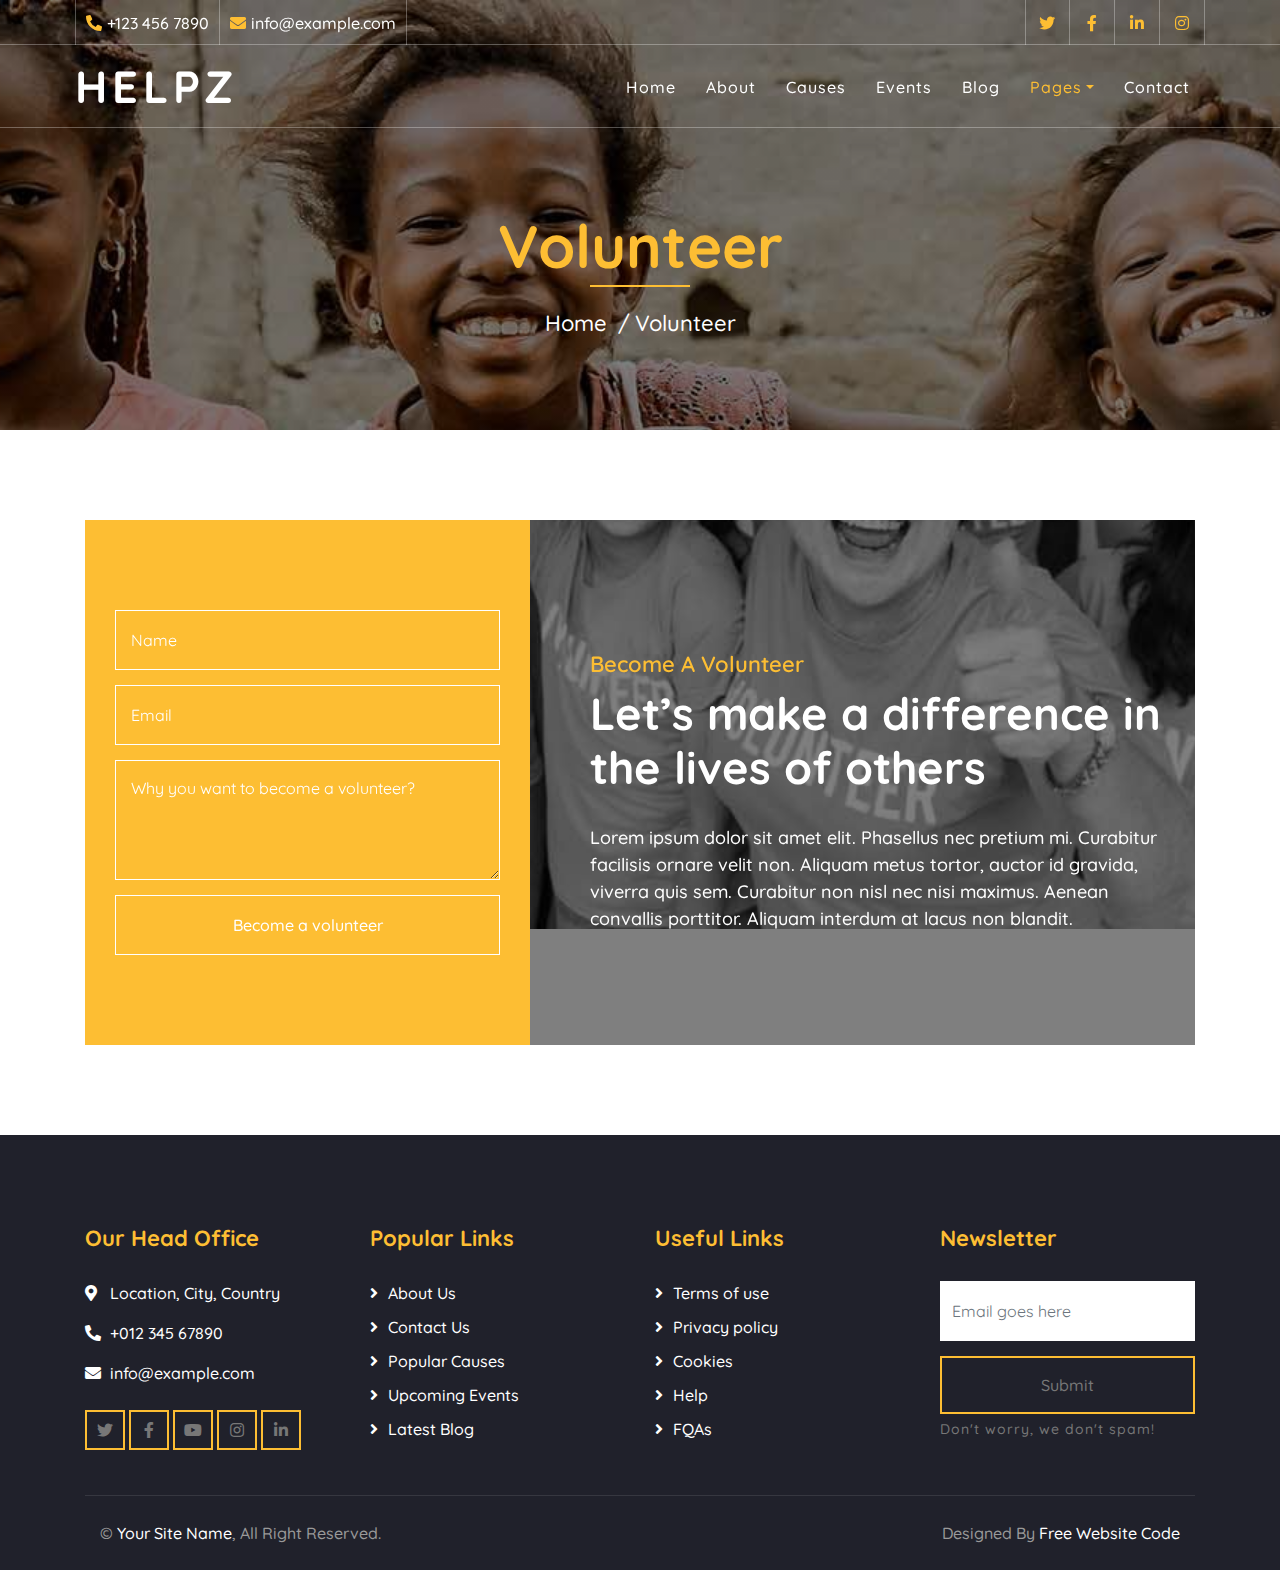
<file: WebSite1/volunteer.html>
<!DOCTYPE html>
<html lang="en">
    <head>
        <meta charset="utf-8">
        <title>HELPZ - Free Charity Website Template</title>
        <meta content="width=device-width, initial-scale=1.0" name="viewport">
        <meta content="Free Website Template" name="keywords">
        <meta content="Free Website Template" name="description">

        <!-- Favicon -->
        <link href="img/favicon.ico" rel="icon">

        <!-- Google Font -->
        <link href="https://fonts.googleapis.com/css2?family=Quicksand:wght@300;400;500;600;700&display=swap" rel="stylesheet">
        
        <!-- CSS Libraries -->
        <link href="https://stackpath.bootstrapcdn.com/bootstrap/4.4.1/css/bootstrap.min.css" rel="stylesheet">
        <link href="https://cdnjs.cloudflare.com/ajax/libs/font-awesome/5.10.0/css/all.min.css" rel="stylesheet">
        <link href="lib/flaticon/font/flaticon.css" rel="stylesheet">
        <link href="lib/animate/animate.min.css" rel="stylesheet">
        <link href="lib/owlcarousel/assets/owl.carousel.min.css" rel="stylesheet">

        <!-- Template Stylesheet -->
        <link href="css/style.css" rel="stylesheet">
    </head>

    <body>
        <!-- Top Bar Start -->
        <div class="top-bar d-none d-md-block">
            <div class="container-fluid">
                <div class="row">
                    <div class="col-md-8">
                        <div class="top-bar-left">
                            <div class="text">
                                <i class="fa fa-phone-alt"></i>
                                <p>+123 456 7890</p>
                            </div>
                            <div class="text">
                                <i class="fa fa-envelope"></i>
                                <p>info@example.com</p>
                            </div>
                        </div>
                    </div>
                    <div class="col-md-4">
                        <div class="top-bar-right">
                            <div class="social">
                                <a href=""><i class="fab fa-twitter"></i></a>
                                <a href=""><i class="fab fa-facebook-f"></i></a>
                                <a href=""><i class="fab fa-linkedin-in"></i></a>
                                <a href=""><i class="fab fa-instagram"></i></a>
                            </div>
                        </div>
                    </div>
                </div>
            </div>
        </div>
        <!-- Top Bar End -->

        <!-- Nav Bar Start -->
        <div class="navbar navbar-expand-lg bg-dark navbar-dark">
            <div class="container-fluid">
                <a href="index.html" class="navbar-brand">Helpz</a>
                <button type="button" class="navbar-toggler" data-toggle="collapse" data-target="#navbarCollapse">
                    <span class="navbar-toggler-icon"></span>
                </button>

                <div class="collapse navbar-collapse justify-content-between" id="navbarCollapse">
                    <div class="navbar-nav ml-auto">
                        <a href="index.html" class="nav-item nav-link">Home</a>
                        <a href="about.html" class="nav-item nav-link">About</a>
                        <a href="causes.html" class="nav-item nav-link">Causes</a>
                        <a href="event.html" class="nav-item nav-link">Events</a>
                        <a href="blog.html" class="nav-item nav-link">Blog</a>
                        <div class="nav-item dropdown">
                            <a href="#" class="nav-link dropdown-toggle active" data-toggle="dropdown">Pages</a>
                            <div class="dropdown-menu">
                                <a href="single.html" class="dropdown-item">Detail Page</a>
                                <a href="service.html" class="dropdown-item">What We Do</a>
                                <a href="team.html" class="dropdown-item">Meet The Team</a>
                                <a href="donate.html" class="dropdown-item">Donate Now</a>
                                <a href="volunteer.html" class="dropdown-item">Become A Volunteer</a>
                            </div>
                        </div>
                        <a href="contact.html" class="nav-item nav-link">Contact</a>
                    </div>
                </div>
            </div>
        </div>
        <!-- Nav Bar End -->
        
        
        <!-- Page Header Start -->
        <div class="page-header">
            <div class="container">
                <div class="row">
                    <div class="col-12">
                        <h2>Volunteer</h2>
                    </div>
                    <div class="col-12">
                        <a href="">Home</a>
                        <a href="">Volunteer</a>
                    </div>
                </div>
            </div>
        </div>
        <!-- Page Header End -->
        
        
        <!-- Volunteer Start -->
        <div class="container">
            <div class="volunteer" data-parallax="scroll" data-image-src="img/volunteer.jpg">
                <div class="row align-items-center">
                    <div class="col-lg-5">
                        <div class="volunteer-form">
                            <form>
                                <div class="control-group">
                                    <input type="text" class="form-control" placeholder="Name" required="required" />
                                </div>
                                <div class="control-group">
                                    <input type="email" class="form-control" placeholder="Email" required="required" />
                                </div>
                                <div class="control-group">
                                    <textarea class="form-control" placeholder="Why you want to become a volunteer?" required="required"></textarea>
                                </div>
                                <div>
                                    <button class="btn btn-custom" type="submit">Become a volunteer</button>
                                </div>
                            </form>
                        </div>
                    </div>
                    <div class="col-lg-7">
                        <div class="volunteer-content">
                            <div class="section-header">
                                <p>Become A Volunteer</p>
                                <h2>Let’s make a difference in the lives of others</h2>
                            </div>
                            <div class="volunteer-text">
                                <p>
                                    Lorem ipsum dolor sit amet elit. Phasellus nec pretium mi. Curabitur facilisis ornare velit non. Aliquam metus tortor, auctor id gravida, viverra quis sem. Curabitur non nisl nec nisi maximus. Aenean convallis porttitor. Aliquam interdum at lacus non blandit.
                                </p>
                            </div>
                        </div>
                    </div>
                </div>
            </div>
        </div>
        <!-- Volunteer End -->


        <!-- Footer Start -->
        <div class="footer">
            <div class="container">
                <div class="row">
                    <div class="col-lg-3 col-md-6">
                        <div class="footer-contact">
                            <h2>Our Head Office</h2>
                            <p><i class="fa fa-map-marker-alt"></i>Location, City, Country</p>
                            <p><i class="fa fa-phone-alt"></i>+012 345 67890</p>
                            <p><i class="fa fa-envelope"></i>info@example.com</p>
                            <div class="footer-social">
                                <a class="btn btn-custom" href="https://freewebsitecode.com"><i class="fab fa-twitter"></i></a>
                                <a class="btn btn-custom" href="https://facebook.com/freewebsitecode"><i class="fab fa-facebook-f"></i></a>
                                <a class="btn btn-custom" href="https://www.youtube.com/channel/UC9HlQRmKgG3jeVD_fBxj1Pw/videos"><i class="fab fa-youtube"></i></a>
                                <a class="btn btn-custom" href="https://freewebsitecode.com"><i class="fab fa-instagram"></i></a>
                                <a class="btn btn-custom" href="https://freewebsitecode.com"><i class="fab fa-linkedin-in"></i></a>
                            </div>
                        </div>
                    </div>
                    <div class="col-lg-3 col-md-6">
                        <div class="footer-link">
                            <h2>Popular Links</h2>
                            <a href="">About Us</a>
                            <a href="">Contact Us</a>
                            <a href="">Popular Causes</a>
                            <a href="">Upcoming Events</a>
                            <a href="">Latest Blog</a>
                        </div>
                    </div>
                    <div class="col-lg-3 col-md-6">
                        <div class="footer-link">
                            <h2>Useful Links</h2>
                            <a href="">Terms of use</a>
                            <a href="">Privacy policy</a>
                            <a href="">Cookies</a>
                            <a href="">Help</a>
                            <a href="">FQAs</a>
                        </div>
                    </div>
                    <div class="col-lg-3 col-md-6">
                        <div class="footer-newsletter">
                            <h2>Newsletter</h2>
                            <form>
                                <input class="form-control" placeholder="Email goes here">
                                <button class="btn btn-custom">Submit</button>
                                <label>Don't worry, we don't spam!</label>
                            </form>
                        </div>
                    </div>
                </div>
            </div>
            <div class="container copyright">
                <div class="row">
                    <div class="col-md-6">
                        <p>&copy; <a href="https://freewebsitecode.com">Your Site Name</a>, All Right Reserved.</p>
                    </div>
                    <div class="col-md-6">
                        <p>Designed By <a href="https://freewebsitecode.com">Free Website Code</a></p>
                    </div>
                </div>
            </div>
        </div>
        <!-- Footer End -->

        <!-- Back to top button -->
        <a href="#" class="back-to-top"><i class="fa fa-chevron-up"></i></a>
        
        <!-- Pre Loader -->
        <div id="loader" class="show">
            <div class="loader"></div>
        </div>

        <!-- JavaScript Libraries -->
        <script src="https://code.jquery.com/jquery-3.4.1.min.js"></script>
        <script src="https://stackpath.bootstrapcdn.com/bootstrap/4.4.1/js/bootstrap.bundle.min.js"></script>
        <script src="lib/easing/easing.min.js"></script>
        <script src="lib/owlcarousel/owl.carousel.min.js"></script>
        <script src="lib/waypoints/waypoints.min.js"></script>
        <script src="lib/counterup/counterup.min.js"></script>
        <script src="lib/parallax/parallax.min.js"></script>
        
        <!-- Contact Javascript File -->
        <script src="mail/jqBootstrapValidation.min.js"></script>
        <script src="mail/contact.js"></script>

        <!-- Template Javascript -->
        <script src="js/main.js"></script>
    </body>
</html>
</file>
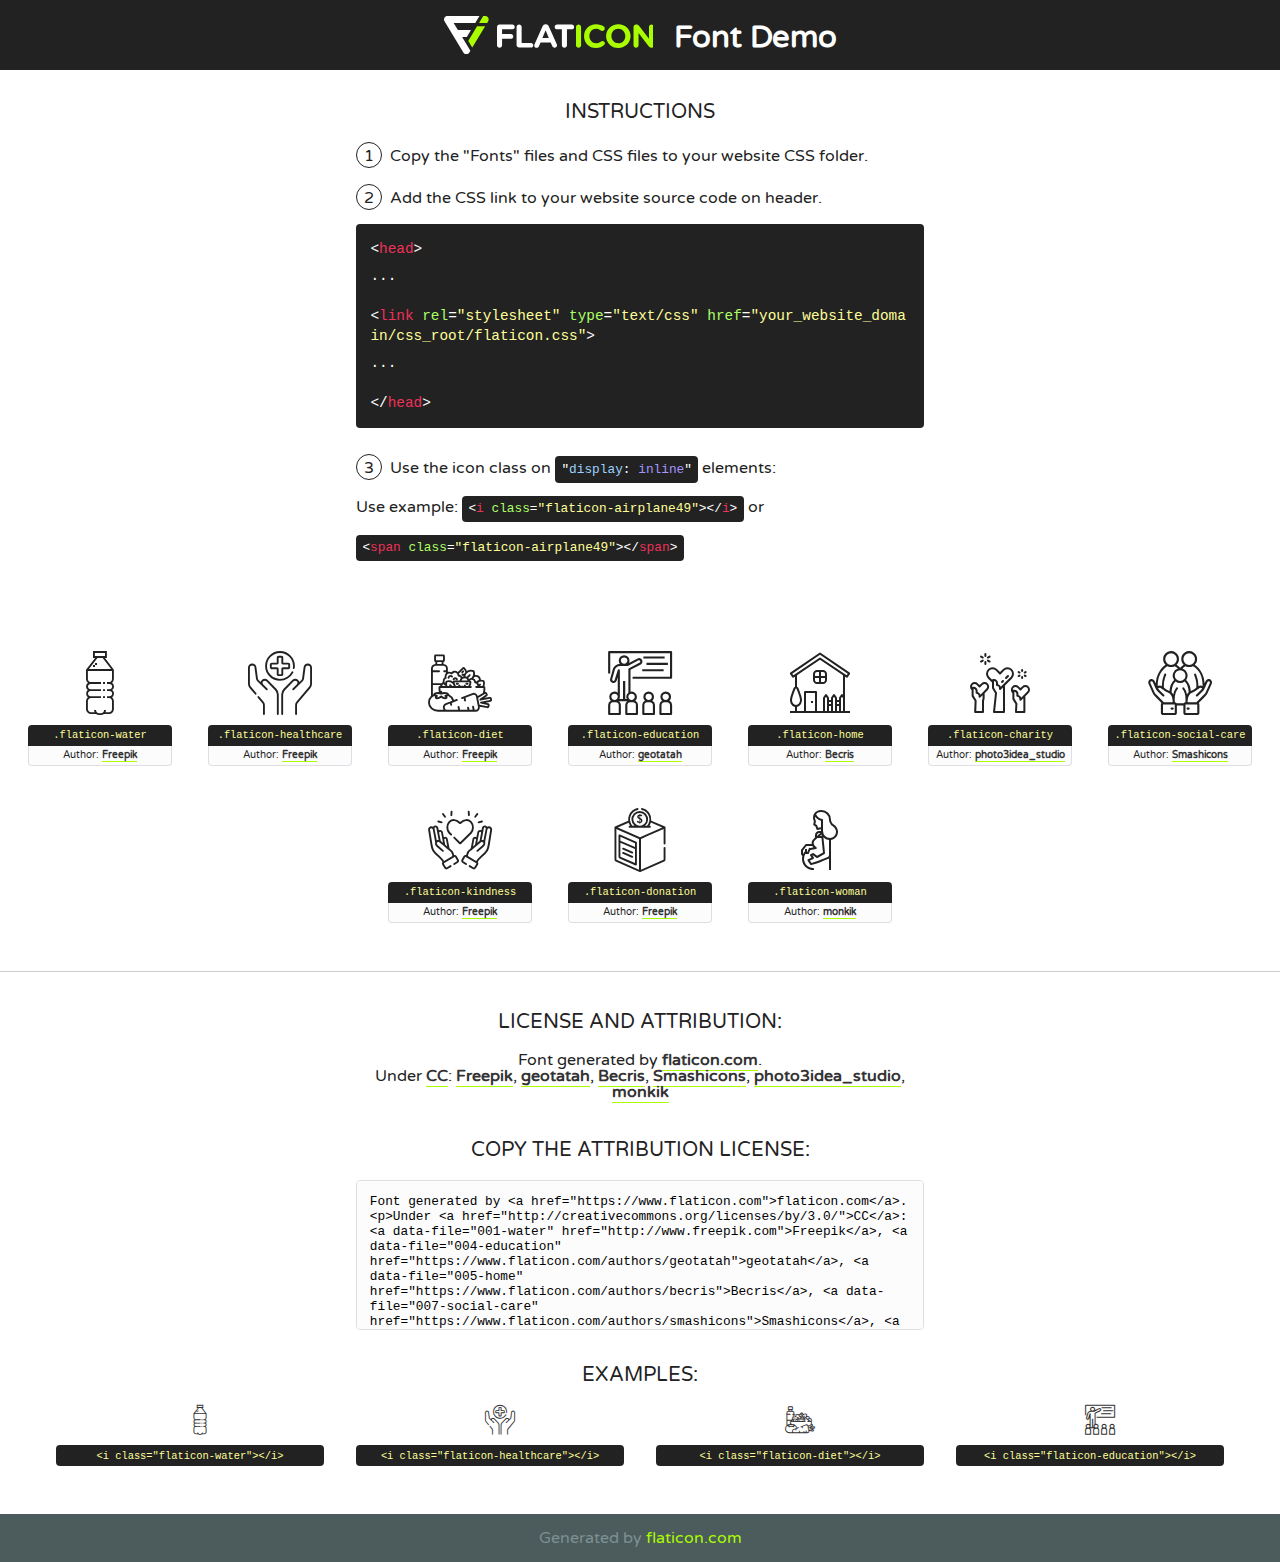
<file: WebSite1/lib/flaticon/font/flaticon.html>
<!DOCTYPE html>
<!--
  Flaticon icon font: Flaticon
  Creation date: 30/09/2020 10:47
-->
<html>
<!DOCTYPE html>
<html>

<head>
    <title>Flaticon WebFont</title>
    <link href="http://fonts.googleapis.com/css?family=Varela+Round" rel="stylesheet" type="text/css" />
    <link rel="stylesheet" type="text/css" href="flaticon.css">
    <meta charset="UTF-8">
    <style>
    html, body, div, span, applet, object, iframe,
    h1, h2, h3, h4, h5, h6, p, blockquote, pre,
    a, abbr, acronym, address, big, cite, code,
    del, dfn, em, img, ins, kbd, q, s, samp,
    small, strike, strong, sub, sup, tt, var,
    b, u, i, center,
    dl, dt, dd, ol, ul, li,
    fieldset, form, label, legend,
    table, caption, tbody, tfoot, thead, tr, th, td,
    article, aside, canvas, details, embed, 
    figure, figcaption, footer, header, hgroup, 
    menu, nav, output, ruby, section, summary,
    time, mark, audio, video {
        margin: 0;
        padding: 0;
        border: 0;
        font-size: 100%;
        font: inherit;
        vertical-align: baseline;
    }
    /* HTML5 display-role reset for older browsers */
    article, aside, details, figcaption, figure, 
    footer, header, hgroup, menu, nav, section {
        display: block;
    }
    body {
        line-height: 1;
    }
    ol, ul {
        list-style: none;
    }
    blockquote, q {
        quotes: none;
    }
    blockquote:before, blockquote:after,
    q:before, q:after {
        content: '';
        content: none;
    }
    table {
        border-collapse: collapse;
        border-spacing: 0;
    }
    body {
        font-family: 'Varela Round', Helvetica, Arial, sans-serif;
        font-size: 16px;
        color: #222;
    }
    a {
        color: #333;
        border-bottom: 1px solid #a9fd00;
        font-weight: bold;
        text-decoration: none;
    }
    * {
        -moz-box-sizing: border-box;
        -webkit-box-sizing: border-box;
        box-sizing: border-box;
        margin: 0;
        padding: 0;
    }
    [class^="flaticon-"]:before, [class*=" flaticon-"]:before, [class^="flaticon-"]:after, [class*=" flaticon-"]:after {
        font-family: Flaticon;
        font-size: 30px;
        font-style: normal;
        margin-left: 20px;
        color: #333;
    }
    .wrapper {
        max-width: 600px;
        margin: auto;
        padding: 0 1em;
    }
    .title {
        font-size: 1.25em;
        text-align: center;
        margin-bottom: 1em;
        text-transform: uppercase;
    }
    header {
        text-align: center;
        background-color: #222;
        color: #fff;
        padding: 1em;
    }
    header .logo {
        width: 210px;
        height: 38px;
        display: inline-block;
        vertical-align: middle;
        margin-right: 1em;
        border: none;
    }
    header strong {
        font-size: 1.95em;
        font-weight: bold;
        vertical-align: middle;
        margin-top: 5px;
        display: inline-block;
    }
    .demo {
        margin: 2em auto;
        line-height: 1.25em;
    }
    .demo ul li {
        margin-bottom: 1em;
    }
    .demo ul li .num {
        color: #222;
        border-radius: 20px;
        display: inline-block;
        width: 26px;
        padding: 3px;
        height: 26px;
        text-align: center;
        margin-right: 0.5em;
        border: 1px solid #222;
    }
    .demo ul li code {
        background-color: #222;
        border-radius: 4px;
        padding: 0.25em 0.5em;
        display: inline-block;
        color: #fff;
        font-family: Consolas,Monaco,Lucida Console,Liberation Mono,DejaVu Sans Mono,Bitstream Vera Sans Mono,Courier New, monospace;
        font-weight: lighter;
        margin-top: 1em;
        font-size: 0.8em;
        word-break: break-all;
    }
    .demo ul li code.big {
        padding: 1em;
        font-size: 0.9em;
    }
    .demo ul li code .red {
        color: #EF3159;
    }
    .demo ul li code .green {
        color: #ACFF65;
    }
    .demo ul li code .yellow {
        color: #FFFF99;
    }
    .demo ul li code .blue {
        color: #99D3FF;
    }
    .demo ul li code .purple {
        color: #A295FF;
    }
    .demo ul li code .dots {
        margin-top: 0.5em;
        display: block;
    }
    #glyphs {
        border-bottom: 1px solid #ccc;
        padding: 2em 0;
        text-align: center;
    }
    .glyph {
        display: inline-block;
        width: 9em;
        margin: 1em;
        text-align: center;
        vertical-align: top;
        background: #FFF;
    }
    .glyph .glyph-icon {
        padding: 10px;
        display: block;
        font-family:"Flaticon";
        font-size: 64px;
        line-height: 1;
    }
    .glyph .glyph-icon:before {
        font-size: 64px;
        color: #222;
        margin-left: 0;
    }
    .class-name {
        font-size: 0.65em;
        background-color: #222;
        color: #fff;
        border-radius: 4px 4px 0 0;
        padding: 0.5em;
        color: #FFFF99;
        font-family: Consolas,Monaco,Lucida Console,Liberation Mono,DejaVu Sans Mono,Bitstream Vera Sans Mono,Courier New, monospace;
    }
    .author-name {
        font-size: 0.6em;
        background-color: #fcfcfd;
        border: 1px solid #DEDEE4;
        border-top: 0;
        border-radius: 0 0 4px 4px;
        padding: 0.5em;
    }
    .class-name:last-child {
        font-size: 10px;
        color:#888;
    }
    .class-name:last-child a {
        font-size: 10px;
        color:#555;
    }
    .class-name:last-child a:hover {
        color:#a9fd00;
    }
    .glyph > input {
        display: block;
        width: 100px;
        margin: 5px auto;
        text-align: center;
        font-size: 12px;
        cursor: text;
    }
    .glyph > input.icon-input {
        font-family:"Flaticon";
        font-size: 16px;
        margin-bottom: 10px;
    }
    .attribution .title {
        margin-top: 2em;
    }
    .attribution textarea {
        background-color: #fcfcfd;
        padding: 1em;
        border: none;
        box-shadow: none;
        border: 1px solid #DEDEE4;
        border-radius: 4px;
        resize: none;
        width: 100%;
        height: 150px;
        font-size: 0.8em;
        font-family: Consolas,Monaco,Lucida Console,Liberation Mono,DejaVu Sans Mono,Bitstream Vera Sans Mono,Courier New, monospace;
        -webkit-appearance: none;
    }
    .iconsuse {
        margin: 2em auto;
        text-align: center;
        max-width: 1200px;
    }
    .iconsuse:after {
        content: '';
        display: table;
        clear: both;
    }
    .iconsuse .image {
        float: left;
        width: 25%;
        padding: 0 1em;
    }
    .iconsuse .image p {
        margin-bottom: 1em;
    }
    .iconsuse .image span {
        display: block;
        font-size: 0.65em;
        background-color: #222;
        color: #fff;
        border-radius: 4px;
        padding: 0.5em;
        color: #FFFF99;
        margin-top: 1em;
        font-family: Consolas,Monaco,Lucida Console,Liberation Mono,DejaVu Sans Mono,Bitstream Vera Sans Mono,Courier New, monospace;
    }
    #footer {
        text-align: center;
        background-color: #4C5B5C;
        color: #7c9192;
        padding: 1em;
    }
    #footer a {
        border: none;
        color: #a9fd00;
        font-weight: normal;
    }
    @media (max-width: 960px) {
        .iconsuse .image {
            width: 50%;
        }
    }
    @media (max-width: 560px) {
        .iconsuse .image {
            width: 100%;
        }
    }
    </style>
</head>

<body class="characters-off">

    <header>
        <a href="https://www.flaticon.com" target="_blank" class="logo">
            <svg version="1.1" xmlns="http://www.w3.org/2000/svg" xmlns:xlink="http://www.w3.org/1999/xlink" xmlns:a="http://ns.adobe.com/AdobeSVGViewerExtensions/3.0/" viewBox="0 0 560.875 102.036" enable-background="new 0 0 560.875 102.036" xml:space="preserve">
                <defs>
                </defs>
                <g>
                    <g class="letters">
                        <path fill="#ffffff" d="M141.596,29.675c0-3.777,2.985-6.767,6.764-6.767h34.438c3.426,0,6.15,2.728,6.15,6.15
                        c0,3.43-2.724,6.149-6.15,6.149h-27.674v13.091h23.719c3.429,0,6.151,2.724,6.151,6.15c0,3.43-2.723,6.149-6.151,6.149h-23.719
                        v17.574c0,3.773-2.986,6.761-6.764,6.761c-3.779,0-6.764-2.989-6.764-6.761V29.675z"></path>
                        <path fill="#ffffff" d="M193.844,29.149c0-3.781,2.985-6.767,6.764-6.767c3.776,0,6.763,2.985,6.763,6.767v42.957h25.039
                        c3.426,0,6.149,2.726,6.149,6.153c0,3.425-2.723,6.15-6.149,6.15h-31.802c-3.779,0-6.764-2.986-6.764-6.768V29.149z"></path>
                        <path fill="#ffffff" d="M241.891,75.71l21.438-48.407c1.492-3.341,4.215-5.357,7.906-5.357h0.792
                        c3.686,0,6.323,2.017,7.815,5.357l21.439,48.407c0.436,0.967,0.701,1.845,0.701,2.723c0,3.602-2.809,6.501-6.414,6.501
                        c-3.161,0-5.269-1.845-6.499-4.655l-4.132-9.661h-27.059l-4.301,10.102c-1.144,2.631-3.426,4.214-6.237,4.214
                        c-3.517,0-6.24-2.81-6.24-6.325C241.1,77.64,241.451,76.677,241.891,75.71z M279.932,58.666l-8.521-20.297l-8.526,20.297H279.932
                        z"></path>
                        <path fill="#ffffff" d="M314.864,35.387H301.86c-3.429,0-6.239-2.813-6.239-6.238c0-3.429,2.811-6.24,6.239-6.24h39.533
                        c3.426,0,6.237,2.811,6.237,6.24c0,3.425-2.811,6.238-6.237,6.238h-13.001v42.785c0,3.773-2.99,6.761-6.764,6.761
                        c-3.779,0-6.764-2.989-6.764-6.761V35.387z"></path>
                        <path fill="#A9FD00" d="M352.615,29.149c0-3.781,2.985-6.767,6.767-6.767c3.774,0,6.761,2.985,6.761,6.767v49.024
                        c0,3.773-2.987,6.761-6.761,6.761c-3.781,0-6.767-2.989-6.767-6.761V29.149z"></path>
                        <path fill="#A9FD00" d="M374.132,53.836v-0.179c0-17.481,13.178-31.801,32.065-31.801c9.22,0,15.459,2.458,20.557,6.238
                        c1.402,1.054,2.637,2.985,2.637,5.357c0,3.692-2.985,6.59-6.681,6.59c-1.845,0-3.071-0.702-4.044-1.319
                        c-3.776-2.813-7.729-4.393-12.562-4.393c-10.364,0-17.831,8.611-17.831,19.154v0.173c0,10.542,7.291,19.329,17.831,19.329
                        c5.715,0,9.492-1.756,13.359-4.834c1.049-0.874,2.458-1.491,4.039-1.491c3.429,0,6.325,2.813,6.325,6.236
                        c0,2.106-1.056,3.78-2.282,4.834c-5.539,4.834-12.036,7.733-21.878,7.733C387.572,85.464,374.132,71.493,374.132,53.836z"></path>
                        <path fill="#A9FD00" d="M433.009,53.836v-0.179c0-17.481,13.79-31.801,32.766-31.801c18.981,0,32.592,14.143,32.592,31.628v0.173
                        c0,17.483-13.785,31.807-32.769,31.807C446.625,85.464,433.009,71.32,433.009,53.836z M484.224,53.836v-0.179
                        c0-10.539-7.725-19.326-18.626-19.326c-10.893,0-18.449,8.611-18.449,19.154v0.173c0,10.542,7.73,19.329,18.626,19.329
                        C476.676,72.986,484.224,64.378,484.224,53.836z"></path>
                        <path fill="#A9FD00" d="M506.233,29.321c0-3.774,2.99-6.763,6.767-6.763h1.401c3.252,0,5.183,1.583,7.029,3.953l26.093,34.265
                        V29.059c0-3.692,2.99-6.677,6.681-6.677c3.683,0,6.671,2.985,6.671,6.677v48.934c0,3.78-2.987,6.765-6.764,6.765h-0.436
                        c-3.257,0-5.188-1.581-7.034-3.953l-27.056-35.492v32.944c0,3.687-2.985,6.676-6.678,6.676c-3.683,0-6.673-2.989-6.673-6.676
                        V29.321z"></path>
                    </g>
                    <g class="insignia">
                        <path fill="#ffffff" d="M48.372,56.137h12.517l11.156-18.537H37.186L25.688,18.539h57.825L94.668,0H9.271
                        C5.925,0,2.842,1.801,1.198,4.716c-1.644,2.907-1.593,6.482,0.134,9.343l50.38,83.501c1.678,2.781,4.689,4.476,7.938,4.476
                        c3.246,0,6.257-1.695,7.935-4.476l2.898-4.804L48.372,56.137z"></path>
                        <g class="i">
                            <path fill="#A9FD00" d="M93.575,18.539h0.031v0.004l21.652,0.004l2.705-4.488c1.727-2.861,1.778-6.436,0.133-9.343
                            C116.454,1.801,113.371,0,110.026,0h-5.294L93.575,18.539z"></path>
                            <polygon fill="#A9FD00" points="88.291,27.356 64.725,66.486 75.519,84.404 109.942,27.356"></polygon>
                        </g>
                    </g>
                </g>
            </svg>
        </a>
        <strong>Font Demo</strong>
    </header>


    <section class="demo wrapper">

        <p class="title">Instructions</p>

        <ul>
            <li>
                <span class="num">1</span>Copy the "Fonts" files and CSS files to your website CSS folder.
            </li>
            <li>
                <span class="num">2</span>Add the CSS link to your website source code on header.
                <code class="big">
                    &lt;<span class="red">head</span>&gt;
                    <br/><span class="dots">...</span>
                    <br/>&lt;<span class="red">link</span> <span class="green">rel</span>=<span class="yellow">"stylesheet"</span> <span class="green">type</span>=<span class="yellow">"text/css"</span> <span class="green">href</span>=<span class="yellow">"your_website_domain/css_root/flaticon.css"</span>&gt;
                    <br/><span class="dots">...</span>
                    <br/>&lt;/<span class="red">head</span>&gt;
                </code>
            </li>

            <li>
                <p>
                    <span class="num">3</span>Use the icon class on <code>"<span class="blue">display</span>:<span class="purple"> inline</span>"</code> elements:
                    <br />
                    Use example: <code>&lt;<span class="red">i</span> <span class="green">class</span>=<span class="yellow">&quot;flaticon-airplane49&quot;</span>&gt;&lt;/<span class="red">i</span>&gt;</code> or <code>&lt;<span class="red">span</span> <span class="green">class</span>=<span class="yellow">&quot;flaticon-airplane49&quot;</span>&gt;&lt;/<span class="red">span</span>&gt;</code>
            </li>
        </ul>

    </section>




   <section id="glyphs">          
    
      
        <div class="glyph"><div class="glyph-icon flaticon-water"></div>
            <div class="class-name">.flaticon-water</div>
            <div class="author-name">Author: <a data-file="001-water" href="http://www.freepik.com">Freepik</a> </div> 
        </div>        
        
        <div class="glyph"><div class="glyph-icon flaticon-healthcare"></div>
            <div class="class-name">.flaticon-healthcare</div>
            <div class="author-name">Author: <a data-file="002-healthcare" href="http://www.freepik.com">Freepik</a> </div> 
        </div>        
        
        <div class="glyph"><div class="glyph-icon flaticon-diet"></div>
            <div class="class-name">.flaticon-diet</div>
            <div class="author-name">Author: <a data-file="003-diet" href="http://www.freepik.com">Freepik</a> </div> 
        </div>        
        
        <div class="glyph"><div class="glyph-icon flaticon-education"></div>
            <div class="class-name">.flaticon-education</div>
            <div class="author-name">Author: <a data-file="004-education" href="https://www.flaticon.com/authors/geotatah">geotatah</a> </div> 
        </div>        
        
        <div class="glyph"><div class="glyph-icon flaticon-home"></div>
            <div class="class-name">.flaticon-home</div>
            <div class="author-name">Author: <a data-file="005-home" href="https://www.flaticon.com/authors/becris">Becris</a> </div> 
        </div>        
        
        <div class="glyph"><div class="glyph-icon flaticon-charity"></div>
            <div class="class-name">.flaticon-charity</div>
            <div class="author-name">Author: <a data-file="006-charity" href="https://www.flaticon.com/authors/photo3idea-studio">photo3idea_studio</a> </div> 
        </div>        
        
        <div class="glyph"><div class="glyph-icon flaticon-social-care"></div>
            <div class="class-name">.flaticon-social-care</div>
            <div class="author-name">Author: <a data-file="007-social-care" href="https://www.flaticon.com/authors/smashicons">Smashicons</a> </div> 
        </div>        
        
        <div class="glyph"><div class="glyph-icon flaticon-kindness"></div>
            <div class="class-name">.flaticon-kindness</div>
            <div class="author-name">Author: <a data-file="008-kindness" href="http://www.freepik.com">Freepik</a> </div> 
        </div>        
        
        <div class="glyph"><div class="glyph-icon flaticon-donation"></div>
            <div class="class-name">.flaticon-donation</div>
            <div class="author-name">Author: <a data-file="009-donation" href="http://www.freepik.com">Freepik</a> </div> 
        </div>        
        
        <div class="glyph"><div class="glyph-icon flaticon-woman"></div>
            <div class="class-name">.flaticon-woman</div>
            <div class="author-name">Author: <a data-file="010-woman" href="https://www.flaticon.com/authors/monkik">monkik</a> </div> 
        </div>        
        

    </section>



    <section class="attribution wrapper"   style="text-align:center;">

      <div class="title">License and attribution:</div><div class="attrDiv">Font generated by <a href="https://www.flaticon.com">flaticon.com</a>. <div><p>Under <a href="http://creativecommons.org/licenses/by/3.0/">CC</a>: <a data-file="001-water" href="http://www.freepik.com">Freepik</a>, <a data-file="004-education" href="https://www.flaticon.com/authors/geotatah">geotatah</a>, <a data-file="005-home" href="https://www.flaticon.com/authors/becris">Becris</a>, <a data-file="007-social-care" href="https://www.flaticon.com/authors/smashicons">Smashicons</a>, <a data-file="006-charity" href="https://www.flaticon.com/authors/photo3idea-studio">photo3idea_studio</a>, <a data-file="010-woman" href="https://www.flaticon.com/authors/monkik">monkik</a></p>  </div>
      </div>
      <div class="title">Copy the Attribution License:</div>

    <textarea onclick="this.focus();this.select();">Font generated by &lt;a href=&quot;https://www.flaticon.com&quot;&gt;flaticon.com&lt;/a&gt;. <p>Under <a href="http://creativecommons.org/licenses/by/3.0/">CC</a>: <a data-file="001-water" href="http://www.freepik.com">Freepik</a>, <a data-file="004-education" href="https://www.flaticon.com/authors/geotatah">geotatah</a>, <a data-file="005-home" href="https://www.flaticon.com/authors/becris">Becris</a>, <a data-file="007-social-care" href="https://www.flaticon.com/authors/smashicons">Smashicons</a>, <a data-file="006-charity" href="https://www.flaticon.com/authors/photo3idea-studio">photo3idea_studio</a>, <a data-file="010-woman" href="https://www.flaticon.com/authors/monkik">monkik</a></p>  
     </textarea>

    </section>

    <section class="iconsuse">

          <div class="title">Examples:</div>            
             
            <div class="image">
                <p>
                    <i class="glyph-icon flaticon-water"></i> 
                    <span>&lt;i class=&quot;flaticon-water&quot;&gt;&lt;/i&gt;</span>
                </p>
            </div>
            
            <div class="image">
                <p>
                    <i class="glyph-icon flaticon-healthcare"></i> 
                    <span>&lt;i class=&quot;flaticon-healthcare&quot;&gt;&lt;/i&gt;</span>
                </p>
            </div>
            
            <div class="image">
                <p>
                    <i class="glyph-icon flaticon-diet"></i> 
                    <span>&lt;i class=&quot;flaticon-diet&quot;&gt;&lt;/i&gt;</span>
                </p>
            </div>
            
            <div class="image">
                <p>
                    <i class="glyph-icon flaticon-education"></i> 
                    <span>&lt;i class=&quot;flaticon-education&quot;&gt;&lt;/i&gt;</span>
                </p>
            </div>
                       
        </div>
                            
    </section>

<div id="footer">
    <div>Generated by <a href="https://www.flaticon.com">flaticon.com</a>
    </div>
</div>



</body>
</html>
</file>
<file: WebSite1/lib/flaticon/font/flaticon.css>
/*
  	Flaticon icon font: Flaticon
  	Creation date: 30/09/2020 10:47
  	*/

@font-face {
  font-family: "Flaticon";
  src: url("./Flaticon.eot");
  src: url("./Flaticon.eot?#iefix") format("embedded-opentype"),
       url("./Flaticon.woff2") format("woff2"),
       url("./Flaticon.woff") format("woff"),
       url("./Flaticon.ttf") format("truetype"),
       url("./Flaticon.svg#Flaticon") format("svg");
  font-weight: normal;
  font-style: normal;
}

@media screen and (-webkit-min-device-pixel-ratio:0) {
  @font-face {
    font-family: "Flaticon";
    src: url("./Flaticon.svg#Flaticon") format("svg");
  }
}

[class^="flaticon-"]:before, [class*=" flaticon-"]:before,
[class^="flaticon-"]:after, [class*=" flaticon-"]:after {   
  font-family: Flaticon;
        font-size: 20px;
font-style: normal;
margin-left: 20px;
}

.flaticon-water:before { content: "\f100"; }
.flaticon-healthcare:before { content: "\f101"; }
.flaticon-diet:before { content: "\f102"; }
.flaticon-education:before { content: "\f103"; }
.flaticon-home:before { content: "\f104"; }
.flaticon-charity:before { content: "\f105"; }
.flaticon-social-care:before { content: "\f106"; }
.flaticon-kindness:before { content: "\f107"; }
.flaticon-donation:before { content: "\f108"; }
.flaticon-woman:before { content: "\f109"; }
</file>
<file: WebSite1/css/style.css>
/*******************************/
/********* General CSS *********/
/*******************************/
body {
    color: #777777;
    font-weight: 500;
    background: #ffffff;
    font-family: 'Quicksand', sans-serif;
}

h1,
h2, 
h3, 
h4,
h5, 
h6 {
    color: #4a4c70;
}

a {
    color: #4a4c70;
    transition: .3s;
}

a:hover,
a:active,
a:focus {
    color: #FDBE33;
    outline: none;
    text-decoration: none;
}

.btn.btn-custom {
    padding: 12px 20px;
    text-align: center; 
   font-size: 16px;
    font-weight: 500;
    color: #777777;
    border-radius: 0;
    border: 2px solid #FDBE33;
    box-shadow: inset 0 0 0 0 #FDBE33;
    transition: ease-out 0.3s;
    -webkit-transition: ease-out 0.3s;
    -moz-transition: ease-out 0.3s;
}

.btn.btn-custom:hover {
    color: #20212B;
    box-shadow: inset 0 0 0 30px #FDBE33;
}

.btn:focus,
.form-control:focus {
    box-shadow: none;
}

.container-fluid {
    max-width: 1366px;
}

[class^="flaticon-"]:before, [class*=" flaticon-"]:before,
[class^="flaticon-"]:after, [class*=" flaticon-"]:after {   
    font-size: inherit;
    margin-left: 0;
}


/**********************************/
/****** Loader & Back to Top ******/
/**********************************/
#loader {
    position: fixed;
    top: 0;
    right: 0;
    bottom: 0;
    left: 0;
    display: flex;
    align-items: center;
    justify-content: center;
    background: #ffffff;
    opacity: 0;
    visibility: hidden;
    -webkit-transition: opacity .3s ease-out, visibility 0s linear .3s;
    -o-transition: opacity .3s ease-out, visibility 0s linear .3s;
    transition: opacity .3s ease-out, visibility 0s linear .3s;
    z-index: 999;
}

#loader.show {
    -webkit-transition: opacity .6s ease-out, visibility 0s linear 0s;
    -o-transition: opacity .6s ease-out, visibility 0s linear 0s;
    transition: opacity .6s ease-out, visibility 0s linear 0s;
    visibility: visible;
    opacity: 1;
}

#loader .loader {
    position: relative;
    width: 45px;
    height: 45px;
    border: 5px solid #dddddd;
    border-top: 5px solid #FDBE33;
    border-radius: 50%;
    -webkit-animation: spin 2s linear infinite;
    animation: spin 2s linear infinite;
}

@-webkit-keyframes spin {
    0% { -webkit-transform: rotate(0deg); }
    100% { -webkit-transform: rotate(360deg); }
}

@keyframes spin {
    0% { transform: rotate(0deg); }
    100% { transform: rotate(360deg); }
}

.back-to-top {
    position: fixed;
    display: none;
    background: #FDBE33;
    width: 44px;
    height: 44px;
    text-align: center;
    line-height: 1;
    font-size: 22px;
    right: 15px;
    bottom: 15px;
    transition: background 0.5s;
    z-index: 9;
}

.back-to-top i {
    color: #4a4c70;
    padding-top: 10px;
}

.back-to-top:hover {
    background: #4a4c70;
}

.back-to-top:hover i {
    color: #FDBE33;
}


/**********************************/
/********** Top Bar CSS ***********/
/**********************************/
.top-bar {
    position: absolute;
    height: 45px;
    width: 100%;
    top: 0;
    left: 0;
    z-index: 3;
    border-bottom: 1px solid rgba(255, 255, 255, .3);
}

.top-bar .top-bar-left {
    display: flex;
    align-items: center;
    justify-content: flex-start;
}

.top-bar .top-bar-right {
    display: flex;
    align-items: center;
    justify-content: flex-end;
}

.top-bar .text {
    display: flex;
    align-items: center;
    justify-content: center;
    flex-direction: row;
    height: 45px;
    padding: 0 10px;
    text-align: center;
    border-left: 1px solid rgba(255, 255, 255, .3);
}

.top-bar .text:last-child {
    border-right: 1px solid rgba(255, 255, 255, .3);
}

.top-bar .text i {
    font-size: 16px;
    color: #FDBE33;
    margin-right: 5px;
}

.top-bar .text p {
    color: #ffffff;
    font-size: 16px;
    font-weight: 500;
    margin: 0;
}

.top-bar .social {
    display: flex;
    height: 45px;
    font-size: 0;
    justify-content: flex-end;
}

.top-bar .social a {
    display: flex;
    align-items: center;
    justify-content: center;
    width: 45px;
    height: 100%;
    font-size: 16px;
    color: #FDBE33;
    border-right: 1px solid rgba(255, 255, 255, .3);
}

.top-bar .social a:first-child {
    border-left: 1px solid rgba(255, 255, 255, .3);
}

.top-bar .social a:hover {
    color: #ffffff;
    background: #FDBE33;
}

@media (min-width: 992px) {
    .top-bar {
        padding: 0 60px;
    }
}


/**********************************/
/*********** Nav Bar CSS **********/
/**********************************/
.navbar {
    position: relative;
    transition: .5s;
    z-index: 999;
}

.navbar.nav-sticky {
    position: fixed;
    top: 0;
    width: 100%;
    box-shadow: 0 2px 5px rgba(0, 0, 0, .3);
    transition: .5s;
}

.navbar .navbar-brand {
    margin: 0;
    color: #ffffff;
    font-size: 45px;
    line-height: 0px;
    font-weight: 700;
    letter-spacing: 5px;
    text-transform: uppercase;
}

.navbar .navbar-brand img {
    max-width: 100%;
    max-height: 40px;
}

.navbar-dark .navbar-nav .nav-link,
.navbar-dark .navbar-nav .nav-link:focus,
.navbar-dark .navbar-nav .nav-link:hover,
.navbar-dark .navbar-nav .nav-link.active {
    padding: 10px 15px 8px 15px;
    color: #ffffff;
}

.navbar-dark .navbar-nav .nav-link:hover,
.navbar-dark .navbar-nav .nav-link.active {
    color: #FDBE33;
    transition: none;
}

.navbar .dropdown-menu {
    margin-top: 0;
    border: 0;
    border-radius: 0;
    background: #f8f9fa;
}

@media (min-width: 992px) {
    .navbar {
        position: absolute;
        width: 100%;
        top: 45px;
        padding: 20px 60px;
        background: transparent !important;
        border-bottom: 1px solid rgba(255, 255, 255, .3);
        z-index: 9;
    }
    
    .navbar.nav-sticky {
        padding: 10px 60px;
        background: #20212B !important;
        border-bottom: none;
    }
    
    .page .navbar {
        background: #20212B !important;
    }
    
    .navbar a.nav-link {
        padding: 8px 15px;
        font-size: 16px;
        letter-spacing: 1px;
    }
}

@media (max-width: 991.98px) {   
    .navbar {
        padding: 15px;
        background: #20212B !important;
    }
    
    .navbar a.nav-link {
        padding: 5px;
    }
    
    .navbar .dropdown-menu {
        box-shadow: none;
    }
}


/*******************************/
/********** Hero CSS ***********/
/*******************************/
.carousel {
    position: relative;
    width: 100%;
    min-height: 300px;
    background: #ffffff;
    margin-bottom: 45px;
}

.carousel .container-fluid {
    padding: 0;
}

.carousel .carousel-item {
    position: relative;
    width: 100%;
    min-height: 300px;
    display: flex;
    align-items: center;
    justify-content: center;
    flex-direction: column;
}

.carousel .carousel-img {
    position: relative;
    width: 100%;
    height: 100%;
    min-height: 300px;
    text-align: right;
    overflow: hidden;
}

.carousel .carousel-img::after {
    position: absolute;
    content: "";
    top: 0;
    right: 0;
    bottom: 0;
    left: 0;
    background: rgba(0, 0, 0, .5);
    z-index: 1;
}

.carousel .carousel-img img {
    width: 100%;
    height: 100%;
    object-fit: cover;
}

.carousel .carousel-text {
    position: absolute;
    max-width: 700px;
    display: flex;
    align-items: center;
    justify-content: center;
    flex-direction: column;
    z-index: 2;
}

.carousel .carousel-text h1 {
    text-align: center;
    color: #ffffff;
    font-size: 60px;
    font-weight: 700;
    margin-bottom: 20px;
}

.carousel .carousel-text p {
    color: #ffffff;
    text-align: center;
    font-size: 20px;
    margin-bottom: 25px;
}

.carousel .carousel-btn .btn.btn-custom {
    color: #ffffff;
}

.carousel .carousel-btn .btn.btn-custom:hover {
    color: #20212B;
}

.carousel .carousel-btn .btn:first-child {
    margin-right: 15px;
}

.carousel .owl-nav {
    position: absolute;
    width: 100%;
    height: 60px;
    top: calc(50% - 30px);
    left: 0;
    display: flex;
    justify-content: space-between;
    z-index: 9;
}

.carousel .owl-nav .owl-prev,
.carousel .owl-nav .owl-next {
    width: 60px;
    height: 60px;
    display: flex;
    align-items: center;
    justify-content: center;
    color: #FDBE33;
    background: rgba(256, 256, 256, .2);
    font-size: 22px;
    transition: .3s;
}

.carousel .owl-nav .owl-prev:hover,
.carousel .owl-nav .owl-next:hover {
    color: #ffffff;
    background: #FDBE33;
}

.carousel .owl-nav .owl-prev {
    margin-right: 2px;
}

.carousel .animated {
    -webkit-animation-duration: 1s;
    animation-duration: 1s;
}

#videoModal .modal-dialog {
    position: relative;
    max-width: 800px;
    margin: 60px auto 0 auto;
}

#videoModal .modal-body {
    position: relative;
    padding: 0px;
}

#videoModal .close {
    position: absolute;
    width: 30px;
    height: 30px;
    right: 0px;
    top: -30px;
    z-index: 999;
    font-size: 30px;
    font-weight: normal;
    color: #ffffff;
    background: #000000;
    opacity: 1;
}

@media (max-width: 991.98px) {
    .carousel .carousel-text h1 {
        font-size: 35px;
    }
    
    .carousel .carousel-text p {
        font-size: 16px;
    }
    
    .carousel .carousel-text .btn {
        padding: 12px 30px;
        font-size: 15px;
        letter-spacing: 0;
    }
}

@media (max-width: 767.98px) {
    .carousel .carousel-text h1 {
        font-size: 30px;
    }
    
    .carousel .carousel-text .btn {
        padding: 10px 25px;
        font-size: 15px;
        letter-spacing: 0;
    }
}

@media (max-width: 575.98px) {
    .carousel .carousel-text h1 {
        font-size: 25px;
    }
    
    .carousel .carousel-text .btn {
        padding: 8px 20px;
        font-size: 14px;
        letter-spacing: 0;
    }
}


/*******************************/
/******* Page Header CSS *******/
/*******************************/
.page-header {
    position: relative;
    margin-bottom: 45px;
    padding: 210px 0 90px 0;
    text-align: center;
    background: linear-gradient(rgba(0, 0, 0, .5), rgba(0, 0, 0, .5)), url(../img/page-header.jpg);
    background-attachment: fixed;
    background-position: center;
    background-repeat: no-repeat;
    background-size: cover;
}

.page-header h2 {
    position: relative;
    color: #FDBE33;
    font-size: 60px;
    font-weight: 700;
    margin-bottom: 20px;
    padding-bottom: 5px;
}

.page-header h2::after {
    position: absolute;
    content: "";
    width: 100px;
    height: 2px;
    left: calc(50% - 50px);
    bottom: 0;
    background: #FDBE33;
}

.page-header a {
    position: relative;
    padding: 0 12px;
    font-size: 22px;
    color: #ffffff;
}

.page-header a:hover {
    color: #FDBE33;
}

.page-header a::after {
    position: absolute;
    content: "/";
    width: 8px;
    height: 8px;
    top: -2px;
    right: -7px;
    text-align: center;
    color: #ffffff;
}

.page-header a:last-child::after {
    display: none;
}

@media (max-width: 991.98px) {
    .page-header {
        padding: 60px 0;
    }
    
    .page-header h2 {
        font-size: 45px;
    }
    
    .page-header a {
        font-size: 20px;
    }
}

@media (max-width: 767.98px) {
    .page-header {
        padding: 45px 0;
    }
    
    .page-header h2 {
        font-size: 35px;
    }
    
    .page-header a {
        font-size: 18px;
    }
}


/*******************************/
/******* Section Header ********/
/*******************************/
.section-header {
    position: relative;
    width: 100%;
    max-width: 700px;
    margin: 0 auto 45px auto;
}

.section-header p {
    margin-bottom: 5px;
    position: relative;
    font-size: 22px;
    font-weight: 600;
    text-transform: capitalize;
    color: #FDBE33;
}

.section-header h2 {
    margin: 0;
    font-size: 45px;
    font-weight: 700;
}

@media (max-width: 991.98px) {
    .section-header h2 {
        font-size: 45px;
    }
}

@media (max-width: 767.98px) {
    .section-header h2 {
        font-size: 40px;
    }
}

@media (max-width: 575.98px) {
    .section-header h2 {
        font-size: 35px;
    }
}


/*******************************/
/********** About CSS **********/
/*******************************/
.about {
    position: relative;
    width: 100%;
    padding: 45px 0;
}

.about .section-header {
    margin-bottom: 30px;
    margin-right: 0;
}

.about p {
    font-size: 50px; /* حجم الخط المراد تكبيره */
    text-align: right; /* تحويل الخط من اليسار إلى اليمين */
}
.about h3 {
    font-size: 25px; /* حجم الخط المراد تكبيره */
    text-align: right; /* تحويل الخط من اليسار إلى اليمين */
}

.about h4 {
    font-size: 25px; /* حجم الخط المراد تكبيره */
    text-align: right; /* تحويل الخط من اليسار إلى اليمين */
}

.about .about-img {
    width: 100%;
    height: 100vh;
}

.about .about-tab {
    width: 100%;
}

.about .about-tab .nav.nav-pills .nav-link {
    padding: 8px;
    font-weight: 600;
    background: none;
    border-radius: 0;
    border-bottom: 1px solid rgba(0, 0, 0, .15);
    transition: none;
}

.about .about-tab .nav.nav-pills .nav-link:hover,
.about .about-tab .nav.nav-pills .nav-link.active {
    color: #FDBE33;
    padding-bottom: 7px;
    border-bottom: 3px solid #FDBE33;
}

.about .about-tab .tab-content {
    padding: 15px 0 0 0;
    background: transparent;
    
}

.about .about-tab .tab-content .container {
    padding: 0;
}

/* تحويل النص إلى اليمين وتكبير حجم الخط */
#tab-content-1 h5,
#tab-content-2 ul,
#tab-content-3 ol,
#tab-content-3 strong {
    text-align: right;
    direction: rtl;
    text-align: right;
    font-size: 18px; /* حجم الخط المراد تكبيره */
}
#tab-content-2 ul {
    font-size: 20px; /* يمكنك تعديل حجم الخط حسب احتياجاتك */
}

/* تغيير لون strong إلى اللون الأصفر */
#tab-content-3 strong {
    color: #FDBE33;
}



@media (max-width: 991.98px) {
    .about .section-header {
        margin-top: 30px;
    }
}


/*******************************/
/********* Service CSS *********/
/*******************************/
.service {
    position: relative;
    width: 100%;
    padding: 45px 0 15px 0;
}

.service .service-item {
    position: relative;
    width: 100%;
    display: flex;
    justify-content: space-between;
    margin-bottom: 45px;
    transition: .3s;
}

.service .service-icon {
    position: relative;
    width: 60px;
}

.service .service-icon i {
    position: relative;
    display: block;
    color: #FDBE33;
    font-size: 60px;
    line-height: 60px;
    margin-top: 5px;
}

.service .service-text {
    position: relative;
    margin-left: 20px;
    padding-left: 20px;
}

.service .service-text::before {
    position: absolute;
    content: "";
    width: 1px;
    height: calc(100% - 10px);
    top: 5px;
    left: 0;
    background: rgba(0, 0, 0, .1);
}

.service .service-text::after {
    position: absolute;
    content: "";
    width: 3px;
    height: 40px;
    top: calc(50% - 20px);
    left: -1px;
    background: #FDBE33;
}

.service .service-text h3 {
    margin-bottom: 10px;
    font-size: 22px;
    font-weight: 700;
    letter-spacing: 1px;
}

.service .service-text p {
    margin: 0;
}


/*******************************/
/********* Donate CSS **********/
/*******************************/
.donate {
    position: relative;
    width: 100%;
    margin: 45px 0;
    background: rgba(0, 0, 0, .5);
}

.donate .donate-content {
    padding: 45px 0 15px 0;
}

.container .donate {
    margin: 90px 0;
}

.container .donate .donate-content {
    padding: 45px 30px 15px 30px;
}

.donate .donate-content .section-header {
    margin-bottom: 30px;
    text-align:right;
}

.donate .donate-content .section-header h2 {
    color: #ffffff;
}

.donate .donate-text p {
    color: #ffffff;
    font-size: 18px;
}

.donate .donate-form {
    padding: 90px 30px;
    background: #FDBE33;
}

.donate .donate-form .control-group {
    margin-bottom: 15px;
}

.donate .donate-form .form-control {
    height: 60px;
    color: #ffffff;
    padding: 0 15px;
    border-radius: 0;
    border: 1px solid #ffffff;
    background: transparent;
}

.donate .donate-form .form-control::placeholder {
    color: #ffffff;
    opacity: 1;
}

.donate .donate-form .form-control:-ms-input-placeholder,
.donate .donate-form .form-control::-ms-input-placeholder {
    color: #ffffff;
}

.donate .donate-form .btn-group {
    display: flex;
    justify-content: space-between;
    margin-bottom: 15px;
}

.donate .donate-form .btn.btn-custom {
    padding: 15px 0;
    width: 100%;
    height: 60px;
    color: #ffff;
    border: 1px solid #ffffff;
    box-shadow: inset 0 0 0 0 #ffffff;
    font-size: 20px;
    font-weight: bold
}

.donate .donate-form .btn.btn-custom:hover,
.donate .donate-form .btn.btn-custom.active {
    color: #FDBE33;
    border: 1px solid #ffffff;
    box-shadow: inset 0 0 0 30px #ffffff;
}



/*******************************/
/********** Causes CSS *********/
/*******************************/
.causes {
    position: relative;
    width: 100%;
    padding: 45px 0;
}

.causes .causes-carousel {
    width: calc(100% + 30px);
    margin-left: -15px;
    margin-right: -15px;
}

.causes .causes-item {
    margin: 0 15px;
    overflow: hidden;
    background: #f3f6ff;
}

.causes .causes-img {
    overflow: hidden;
}

.causes .causes-img img {
    width: 100%;
    transition: .3s;
}

.causes .causes-item:hover img {
    transform: scale(1.1);
}


.causes .causes-progress {
    width: 100%;
    margin-top: 32px;
    padding: 30px 30px 20px 30px;
}

.causes .progress {
    height: 10px;
    border-radius: 0;
    background: #dddddd;
    overflow: visible;
}

.causes .progress .progress-bar {
    position: relative;
    width: 0px;
    background: #FDBE33;
    overflow: visible;
    transition: 2s;
}

.causes .progress-bar span {
    position: absolute;
    top: -32px;
    right: 0;
    height: 23px;
    display: inline-block;
    padding: 2px 6px;
    background: #FDBE33;
    color: #20212B;
}

.causes .progress-bar span::after {
    position: absolute;
    content: "";
    width: 0;
    height: 0;
    top: 23px;
    left: calc(50% - 6px);
    border: 6px solid;
    border-color: #FDBE33 transparent transparent transparent;
}

.causes .progress-text {
    margin-top: 5px;
    display: flex;
    justify-content: space-between;
}

.causes .progress-text p {
    margin: 0;
}

.causes .causes-text {
    padding: 0 30px;
}

.causes .causes-text h3 {
    font-size: 22px;
    font-weight: 700;
}

.causes .causes-text p {
    margin: 0;
}

.causes .causes-btn {
    margin-top: 25px;
    display: flex;
    justify-content: space-between;
}

.causes .causes-btn .btn {
    padding: 10px 0;
    width: 50%;
}

.causes .causes-btn .btn:last-child {
    color: #20212B;
    background: #FDBE33;
}

.causes .causes-btn .btn:last-child:hover {
    color: #ffffff;
}



/*******************************/
/********** Facts CSS **********/
/*******************************/
.facts {
    position: relative;
    width: 100%;
    min-height: 400px;
    margin: 45px 0;
    display: flex;
    align-items: center;
    background: rgba(0, 0, 0, .5);
}

.facts .facts-item {
    display: flex;
    flex-direction: row;
    margin: 25px 0;
}

.facts .facts-item i {
    margin-top: 10px;
    font-size: 60px;
    line-height: 60px;
    color: #FDBE33;
}

.facts .facts-text {
    padding-left: 20px;
}

.facts .facts-text h3 {
    position: relative;
    display: inline-block;
    color: #ffffff;
    font-size: 45px;
    font-weight: 700;
}

.facts .facts-text h3::after {
    position: absolute;
    top: 0px;
    color: #ffffff;
    font-size: 25px;
    font-family: "Font Awesome 5 Free";
    font-weight: 900;
}

.facts .facts-text h3.facts-plus::after {
    content: "\f067";
    right: -25px;
}

.facts .facts-text h3.facts-dollar::after {
    content: "\f155";
    right: -18px;
}

.facts .facts-text p {
    color: #ffffff;
    font-size: 22px;
    font-weight: 600;
    margin: 0;
}


/*******************************/
/*********** Team CSS **********/
/*******************************/
.team {
    position: relative;
    width: 100%;
    padding: 45px 0 15px 0;
}

.team .team-item {
    position: relative;
    margin-bottom: 35px;
}

.team .team-img {
    position: relative;
    overflow: hidden;
}

.team .team-img img {
    width: 100%;
    transform: scale(1.1);
    margin-bottom: -15px;
    transition: .3s;
}

.team .team-item:hover img {
    margin: -15px 0 0 0;
}

.team .team-text {
    position: absolute;
    width: calc(100% - 40px);
    height: 96px;
    bottom: 0;
    left: 20px;
    padding: 22px 0;
    text-align: center;
    background: #ffffff;
    transition: .3s;
    overflow: hidden;
}

.team .team-text h2 {
    font-size: 18px;
    font-weight: 700;
    margin-bottom: 10px;
}

.team .team-text p {
    margin-bottom: 20px;
}

.team .team-social {
    position: relative;
    font-size: 0;
}

.team .team-social a {
    display: inline-block;
    width: 35px;
    height: 35px;
    margin: 0 3px;
    padding: 5px 0;
    text-align: center;
    font-size: 14px;
    color: #4a4c70;
    border: 2px solid #FDBE33;
    transition: .3s;
}

.team .team-social a:hover {
    color: #20212B;
    background: #FDBE33;
}

.team .team-item:hover .team-text {
    height: 160px;
}


/*******************************/
/******* Testimonial CSS *******/
/*******************************/
.testimonial {
    position: relative;
    width: 100%;
    padding: 45px 0;
}

.testimonial .testimonials-carousel {
    position: relative;
    width: calc(100% + 30px);
    margin: 0 -15px;
}

.testimonial .testimonial-item {
    position: relative;
    width: 100%;
    padding: 0 15px;
    display: flex;
    flex-direction: column;
    overflow: hidden;
}

.testimonial .testimonial-profile {
    display: flex;
    align-items: center;
    margin-bottom: 15px;
    border-bottom: 1px solid rgba(0, 0, 0, .1);
}

.testimonial .testimonial-profile img {
    width: 80px;
    margin-bottom: -1px;
}

.testimonial .testimonial-name {
    padding-left: 15px;
    width: calc(100% - 95px);
}

.testimonial .testimonial-name h3 {
    font-size: 20px;
    font-weight: 600;
    margin-bottom: 5px;
}

.testimonial .testimonial-name p {
    margin: 0;
    font-style: italic;
}

.testimonial .testimonial-text p {
    margin: 0;
}

.testimonial .owl-dots {
    margin-top: 15px;
    text-align: center;
}

.testimonial .owl-dot {
    display: inline-block;
    margin: 0 5px;
    width: 12px;
    height: 12px;
    border-radius: 0;
    background: #FDBE33;
}

.testimonial .owl-dot.active {
    background: #20212B;
}


/*******************************/
/******** Volunteer CSS ********/
/*******************************/
.volunteer {
    position: relative;
    width: 100%;
    margin: 45px 0;
    background: rgba(0, 0, 0, .5);
}

.volunteer .volunteer-content {
    padding: 30px 0 45px 0;
}

.container .volunteer {
    margin: 90px 0;
}

.container .volunteer .volunteer-content {
    padding: 45px 30px 15px 30px;
}

.volunteer .volunteer-content .section-header {
    margin-bottom: 30px;
}

.volunteer .volunteer-content .section-header h2 {
    color: #ffffff;
}

.volunteer .volunteer-text p {
    color: #ffffff;
    font-size: 18px;
}

.volunteer .volunteer-form {
    padding: 90px 30px;
    background: #FDBE33;
}

.volunteer .volunteer-form .control-group {
    margin-bottom: 15px;
}

.volunteer .volunteer-form .form-control {
    height: 60px;
    color: #ffffff;
    padding: 0 15px;
    border-radius: 0;
    border: 1px solid #ffffff;
    background: transparent;
}

.volunteer .volunteer-form textarea.form-control {
    height: 120px;
    padding: 15px;
}

.volunteer .volunteer-form .form-control::placeholder {
    color: #ffffff;
    opacity: 1;
}

.volunteer .volunteer-form .form-control:-ms-input-placeholder,
.volunteer .volunteer-form .form-control::-ms-input-placeholder {
    color: #ffffff;
}

.volunteer .volunteer-form .btn.btn-custom {
    padding: 15px 0;
    width: 100%;
    height: 60px;
    color: #ffffff;
    border: 1px solid #ffffff;
    box-shadow: inset 0 0 0 0 #ffffff;
}

.volunteer .volunteer-form .btn.btn-custom:hover {
    color: #FDBE33;
    border: 1px solid #ffffff;
    box-shadow: inset 0 0 0 30px #ffffff;
}


/*******************************/
/********** Event CSS **********/
/*******************************/
.event {
    position: relative;
    width: 100%;
    padding: 45px 0 15px 0;
}

.event .event-item {
    margin-bottom: 30px;
    background: #f3f6ff;
}

.event .event-item img {
    width: 100%;
}

.event .event-content {
    padding: 30px;
    display: flex;
}

.event .event-meta {
    margin-bottom: 15px;
    display: flex;
    flex-direction: column;
}

.event .event-meta p {
    position: relative;
    margin-bottom: 8px;
    padding-bottom: 8px;
    white-space: nowrap;
    border-bottom: 1px solid rgba(0, 0, 0, .15);
}

.event .event-meta p:last-child {
    border-bottom: none;
}

.event .event-meta i {
    color: #4a4c70;
    width: 25px;
}

.event .event-text {
    position: relative;
    margin-left: 20px;
    padding-left: 20px;
}

.event .event-text::before {
    position: absolute;
    content: "";
    width: 1px;
    height: calc(100% - 5px);
    top: 6px;
    left: 0;
    background: rgba(0, 0, 0, .15);
}

.event .event-text::after {
    position: absolute;
    content: "";
    width: 3px;
    height: 40px;
    top: calc(50% - 20px);
    left: -1px;
    background: #FDBE33;
}

.event .event-text h3 {
    font-size: 25px;
    font-weight: 700;
    margin-bottom: 10px;
}

.event .event-text p {
    margin: 0;
}

.event .btn.btn-custom {
    margin-top: 20px;
    padding: 8px 30px;
}

@media (max-width: 575.98px) {
    .event .event-content {
        flex-direction: column;
    }
    
    .event .event-meta {
        flex-direction: row;
    }
    
    .event .event-meta p {
        font-size: 14px;
        padding-right: 7px;
    }
    
    .event .event-meta p:last-child {
        border-bottom: 1px solid rgba(0, 0, 0, .15);
    }
    
    .event .event-meta i {
        width: 18px;
    }
    
    .event .event-text {
        margin: 0;
        padding: 0;
    }
    
    .event .event-text::before,
    .event .event-text::after {
        display: none;
    }
}



/*******************************/
/*********** Blog CSS **********/
/*******************************/
.blog {
    position: relative;
    width: 100%;
    padding: 45px 0 15px 0;
}

.blog .blog-item {
    margin-bottom: 30px;
    padding-bottom: 30px;
    background: #f3f6ff;
}

.blog .blog-img {
    width: 100%;
}

.blog .blog-img img {
    width: 100%;
}

.blog .blog-text {
    padding: 30px 30px 15px 30px;
}

.blog .blog-text h3 {
    font-size: 22px;
    font-weight: 700;
}

.blog .blog-text h3 a {
    color: #4a4c70;
}

.blog .blog-text h3 a:hover {
    color: #FDBE33;
}

.blog .blog-text p {
    margin: 0;
}

.blog .blog-meta {
    margin: 0 30px;
    padding-top: 15px;
    display: flex;
    border-top: 1px solid rgba(0, 0, 0, .15);
}

.blog .blog-meta p {
    margin: 0;
    color: #777777;
    padding: 0 30px;
    border-right: 1px solid rgba(0, 0, 0, .15);
}

.blog .blog-meta p:first-child {
    padding-left: 0;
}

.blog .blog-meta p:last-child {
    padding-right: 0;
    border: none;
}

.blog .blog-meta i {
    color: #4a4c70;
    margin-right: 8px
}

.blog .pagination {
    margin-bottom: 15px;
}

.blog .pagination .page-link {
    color: #4a4c70;
    border-radius: 0;
    border-color: #4a4c70;
}

.blog .pagination .page-link:hover,
.blog .pagination .page-item.active .page-link {
    color: #FDBE33;
    background: #4a4c70;
}

.blog .pagination .disabled .page-link {
    color: #999999;
}


/*******************************/
/********* Contact CSS *********/
/*******************************/
.contact {
    position: relative;
    width: 100%;
    padding: 45px 0;
}

.contact .contact-img {
    position: relative;
    width: 100%;
}

.contact .contact-img img {
    width: 100%;
    height: 440px;
    object-fit: cover;
}

.contact .contact-form {
    position: relative;
    width: 100%;
    max-width: 700px;
    margin: 0 auto;
    margin-top: -220px;
    padding: 30px;
    background: #f3f6ff;
}

@media (max-width: 991.98px) {
    .contact .contact-form {
        max-width: 600px;
    }
}

@media (max-width: 767.98px) {
    .contact .contact-form {
        max-width: 400px;
    }
}

@media (max-width: 575.98px) {
    .contact .contact-form {
        max-width: 300px;
    }
}

.contact .contact-form input {
    padding: 15px;
    background: none;
    border-radius: 0;
    border: 1px solid rgba(0, 0, 0, .1);
}

.contact .contact-form textarea {
    height: 150px;
    padding: 8px 15px;
    background: none;
    border-radius: 0;
    border: 1px solid rgba(0, 0, 0, .1);
}

.contact .contact-form .btn.btn-custom {
    width: 100%;
}

.contact .help-block ul {
    margin: 0;
    padding: 0;
    list-style-type: none;
}


/*******************************/
/******* Single Post CSS *******/
/*******************************/
.single {
    position: relative;
    padding: 45px 0;
}

.single .single-content {
    position: relative;
    margin-bottom: 30px;
    overflow: hidden;
}

.single .single-content img {
    margin-bottom: 20px;
    width: 100%;
}

.single .single-tags {
    margin: -5px -5px 41px -5px;
    font-size: 0;
}

.single .single-tags a {
    margin: 5px;
    display: inline-block;
    padding: 7px 15px;
    font-size: 14px;
    font-weight: 500;
    color: #4a4c70;
    border: 1px solid #4a4c70;
}

.single .single-tags a:hover {
    color: #ffffff;
    background: #FDBE33;
    border-color: #FDBE33;
}

.single .single-bio {
    margin-bottom: 45px;
    padding: 30px;
    background: #f3f6ff;
    display: flex;
}

.single .single-bio-img {
    width: 100%;
    max-width: 100px;
}

.single .single-bio-img img {
    width: 100%;
    border: 15px solid #ffffff;
}

.single .single-bio-text {
    padding-left: 30px;
}

.single .single-bio-text h3 {
    font-size: 20px;
    font-weight: 700;
}

.single .single-bio-text p {
    margin: 0;
}

.single .single-related {
    margin-bottom: 45px;
}

.single .single-related h2 {
    font-size: 30px;
    font-weight: 700;
    margin-bottom: 25px;
}

.single .related-slider {
    position: relative;
    margin: 0 -15px;
    width: calc(100% + 30px);
}

.single .related-slider .post-item {
    margin: 0 15px;
}

.single .post-item {
    display: flex;
    align-items: center;
    margin-bottom: 15px;
}

.single .post-item .post-img {
    width: 100%;
    max-width: 80px;
}

.single .post-item .post-img img {
    width: 100%;
}

.single .post-item .post-text {
    padding-left: 15px;
}

.single .post-item .post-text a {
    font-size: 16px;
    font-weight: 600;
}

.single .post-item .post-text a:hover {
    color: #FDBE33;
}

.single .post-item .post-meta {
    display: flex;
    margin-top: 8px;
}

.single .post-item .post-meta p {
    display: inline-block;
    margin: 0;
    padding: 0 3px;
    font-size: 14px;
    font-weight: 500;
    font-style: italic;
}

.single .post-item .post-meta p a {
    margin-left: 5px;
    color: #999999;
    font-size: 14px;
    font-weight: 500;
    font-style: normal;
}

.single .related-slider .owl-nav {
    position: absolute;
    width: 90px;
    top: -55px;
    right: 15px;
    display: flex;
}

.single .related-slider .owl-nav .owl-prev,
.single .related-slider .owl-nav .owl-next {
    margin-left: 15px;
    width: 30px;
    height: 30px;
    display: flex;
    align-items: center;
    justify-content: center;
    color: #4a4c70;
    background: #FDBE33;
    font-size: 16px;
    transition: .3s;
}

.single .related-slider .owl-nav .owl-prev:hover,
.single .related-slider .owl-nav .owl-next:hover {
    color: #FDBE33;
    background: #4a4c70;
}

.single .single-comment {
    position: relative;
    margin-bottom: 45px;
}

.single .single-comment h2 {
    font-size: 30px;
    font-weight: 700;
    margin-bottom: 25px;
}

.single .comment-list {
    list-style: none;
    padding: 0;
}

.single .comment-child {
    list-style: none;
}

.single .comment-body {
    display: flex;
    margin-bottom: 30px;
}

.single .comment-img {
    width: 60px;
}

.single .comment-img img {
    width: 100%;
    border-radius: 0;
}

.single .comment-text {
    padding-left: 15px;
    width: calc(100% - 60px);
}

.single .comment-text h3 {
    font-size: 20px;
    font-weight: 600;
    margin-bottom: 3px;
}

.single .comment-text span {
    display: block;
    font-size: 14px;
    font-weight: 500;
    margin-bottom: 5px;
}

.single .comment-text .btn {
    padding: 3px 10px;
    font-size: 14px;
    font-weight: 500;
    color: #4a4c70;
    background: #dddddd;
    border-radius: 0;
}

.single .comment-text .btn:hover {
    background: #FDBE33;
}

.single .comment-form {
    position: relative;
}

.single .comment-form h2 {
    font-size: 30px;
    font-weight: 700;
    margin-bottom: 25px;
}

.single .comment-form form {
    padding: 30px;
    background: #f3f6ff;
}

.single .comment-form form .form-group:last-child {
    margin: 0;
}

.single .comment-form input,
.single .comment-form textarea {
    border-radius: 0;
}

.single .comment-form input:focus,
.single .comment-form textarea:focus {
    border-color: #FDBE33;
}


/**********************************/
/*********** Sidebar CSS **********/
/**********************************/
.sidebar {
    position: relative;
    width: 100%;
}

@media(max-width: 991.98px) {
    .sidebar {
        margin-top: 45px;
    }
}

.sidebar .sidebar-widget {
    position: relative;
    margin-bottom: 45px;
}

.sidebar .sidebar-widget .widget-title {
    position: relative;
    margin-bottom: 30px;
    padding-bottom: 5px;
    font-size: 25px;
    font-weight: 700;
}

.sidebar .sidebar-widget .widget-title::after {
    position: absolute;
    content: "";
    width: 60px;
    height: 2px;
    bottom: 0;
    left: 0;
    background: #FDBE33;
}

.sidebar .sidebar-widget .search-widget {
    position: relative;
}

.sidebar .search-widget input {
    height: 50px;
    border: 1px solid #dddddd;
    border-radius: 0;
}

.sidebar .search-widget input:focus {
    box-shadow: none;
    border-color: #FDBE33;
}

.sidebar .search-widget .btn {
    position: absolute;
    top: 6px;
    right: 15px;
    height: 40px;
    padding: 0;
    font-size: 25px;
    color: #FDBE33;
    background: none;
    border-radius: 0;
    border: none;
    transition: .3s;
}

.sidebar .search-widget .btn:hover {
    color: #4a4c70;
}

.sidebar .sidebar-widget .recent-post {
    position: relative;
}

.sidebar .sidebar-widget .tab-post {
    position: relative;
}

.sidebar .tab-post .nav.nav-pills .nav-link {
    color: #4a4c70;
    background: #FDBE33;
    border-radius: 0;
}

.sidebar .tab-post .nav.nav-pills .nav-link:hover,
.sidebar .tab-post .nav.nav-pills .nav-link.active {
    color: #FDBE33;
    background: #4a4c70;
}

.sidebar .tab-post .tab-content {
    padding: 15px 0 0 0;
    background: transparent;
}

.sidebar .tab-post .tab-content .container {
    padding: 0;
}

.sidebar .sidebar-widget .category-widget {
    position: relative;
}

.sidebar .category-widget ul {
    margin: 0;
    padding: 0;
    list-style: none;
}

.sidebar .category-widget ul li {
    margin: 0 0 12px 22px; 
}

.sidebar .category-widget ul li:last-child {
    margin-bottom: 0; 
}

.sidebar .category-widget ul li a {
    display: inline-block;
    line-height: 23px;
}

.sidebar .category-widget ul li::before {
    position: absolute;
    content: '\f105';
    font-family: 'Font Awesome 5 Free';
    font-weight: 900;
    color: #FDBE33;
    left: 1px;
}

.sidebar .category-widget ul li span {
    display: inline-block;
    float: right;
}

.sidebar .sidebar-widget .tag-widget {
    position: relative;
    margin: -5px -5px;
}

.single .tag-widget a {
    margin: 5px;
    display: inline-block;
    padding: 7px 15px;
    font-size: 14px;
    font-weight: 500;
    color: #4a4c70;
    border: 1px solid #4a4c70;
    border-radius: 0;
}

.single .tag-widget a:hover {
    color: #ffffff;
    background: #FDBE33;
    border-color: #FDBE33;
}

.sidebar .image-widget {
    display: block;
    width: 100%;
    overflow: hidden;
}

.sidebar .image-widget img {
    max-width: 100%;
    transition: .3s;
}

.sidebar .image-widget img:hover {
    transform: scale(1.1);
}


/*******************************/
/********* Footer CSS **********/
/*******************************/
.footer {
    position: relative;
    margin-top: 45px;
    padding-top: 90px;
    background: #20212B;
}

.footer .footer-contact,
.footer .footer-link,
.footer .footer-newsletter {
    position: relative;
    margin-bottom: 45px;
    color: #ffffff;
}

.footer .footer-contact h2,
.footer .footer-link h2,
.footer .footer-newsletter h2 {
    margin-bottom: 30px;
    font-size: 22px;
    font-weight: 700;
    color: #FDBE33;
}

.footer .footer-link a {
    display: block;
    margin-bottom: 10px;
    color: #ffffff;
    transition: .3s;
}

.footer .footer-link a::before {
    position: relative;
    content: "\f105";
    font-family: "Font Awesome 5 Free";
    font-weight: 900;
    margin-right: 10px;
}

.footer .footer-link a:hover {
    color: #FDBE33;
    letter-spacing: 1px;
}

.footer .footer-contact p i {
    width: 25px;
}

.footer .footer-social {
    position: relative;
    margin-top: 20px;
}

.footer .footer-social a {
    width: 40px;
    height: 40px;
    padding: 6px 0;
}

.footer .footer-social a {
    margin-top: 5px;
}

.footer .footer-newsletter form {
    position: relative;
    width: 100%;
}

.footer .footer-newsletter input {
    margin-bottom: 15px;
    height: 60px;
    border: none;
    border-radius: 0;
}

.footer .footer-newsletter label {
    margin-top: 5px;
    color: #777777;
    font-size: 14px;
    letter-spacing: 1px;
}

.footer .footer-newsletter .btn.btn-custom {
    width: 100%;
    padding: 15px 0;
}

.footer .copyright {
    padding: 0 30px;
}

.footer .copyright .row {
    padding-top: 25px;
    padding-bottom: 25px;
    border-top: 1px solid rgba(256, 256, 256, .1);
}

.footer .copyright p {
    margin: 0;
    color: #999999;
}

.footer .copyright .col-md-6:last-child p {
    text-align: right;
}

.footer .copyright p a {
    color: #ffffff;
}

.footer .copyright p a:hover {
    color: #FDBE33;
}

@media (max-width: 767.98px) {
    .footer .copyright p,
    .footer .copyright .col-md-6:last-child p {
        margin: 5px 0;
        text-align: center;
    }
}
</file>
